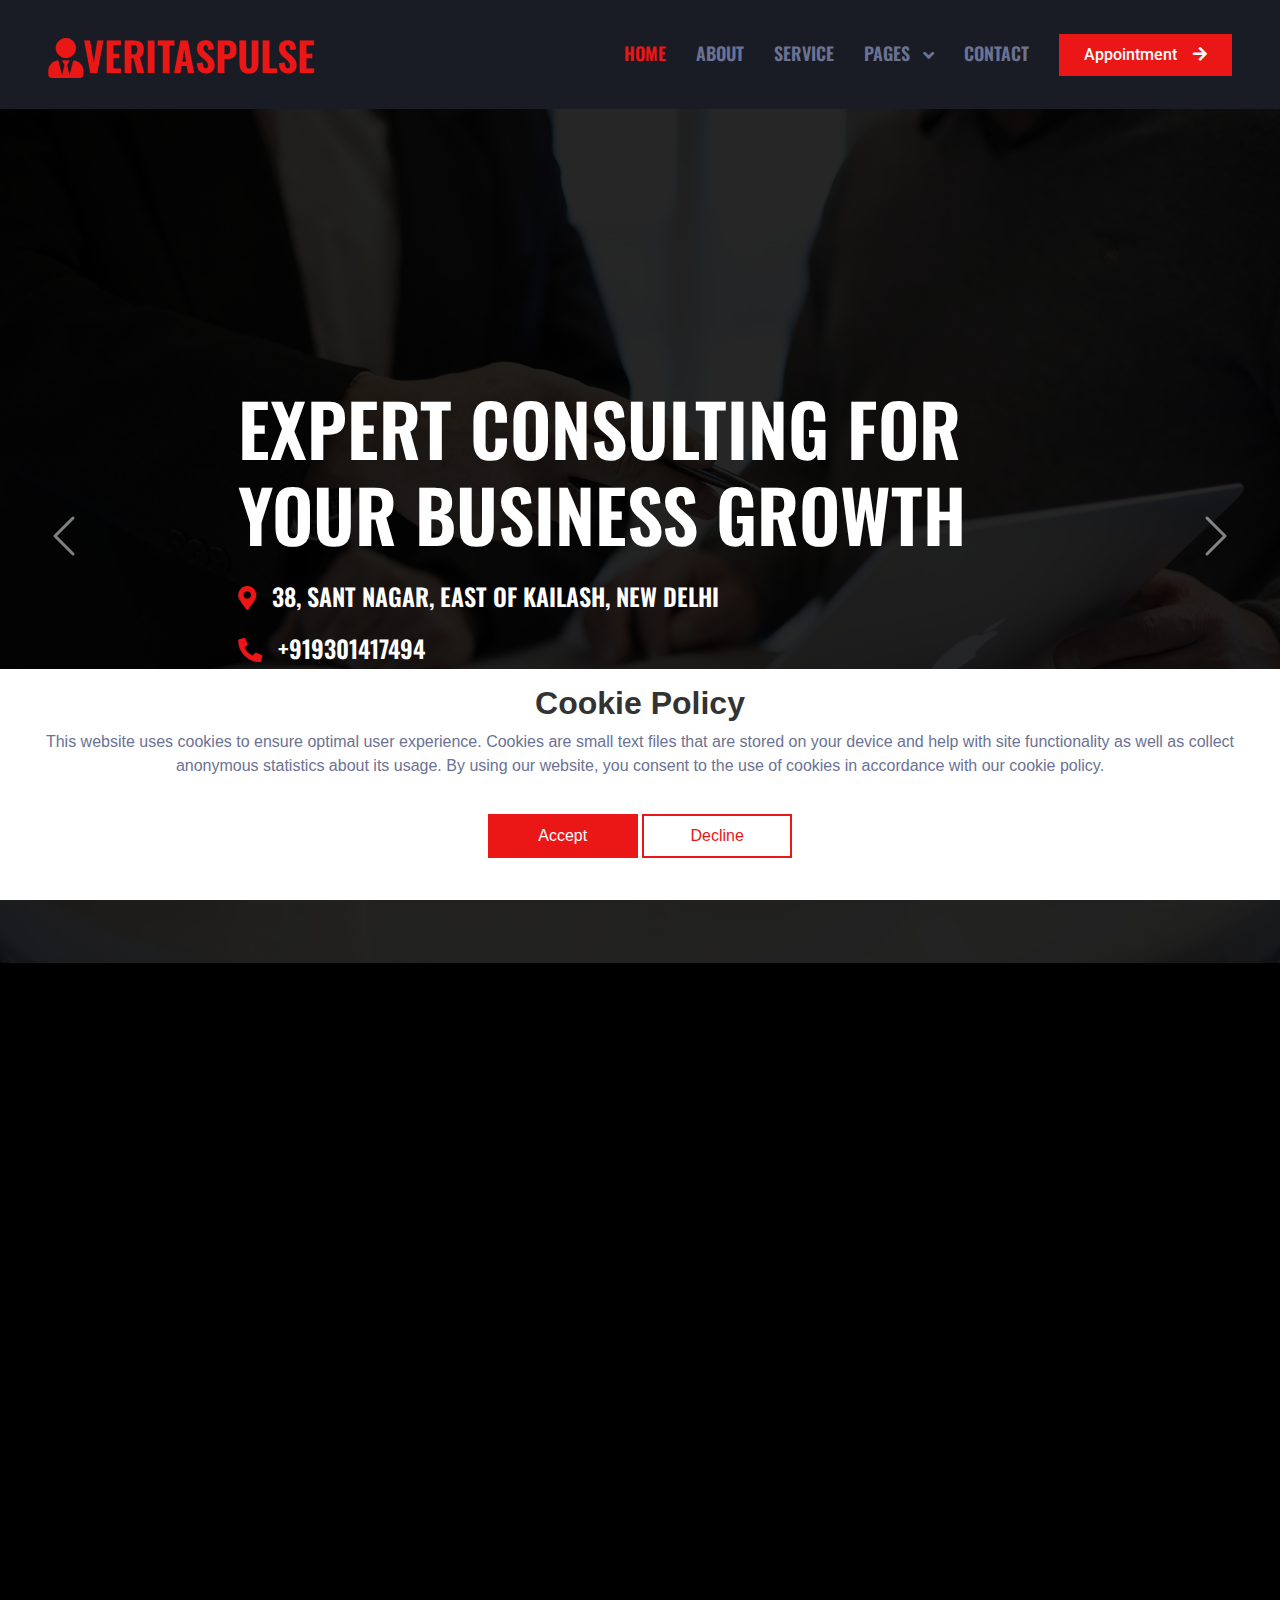
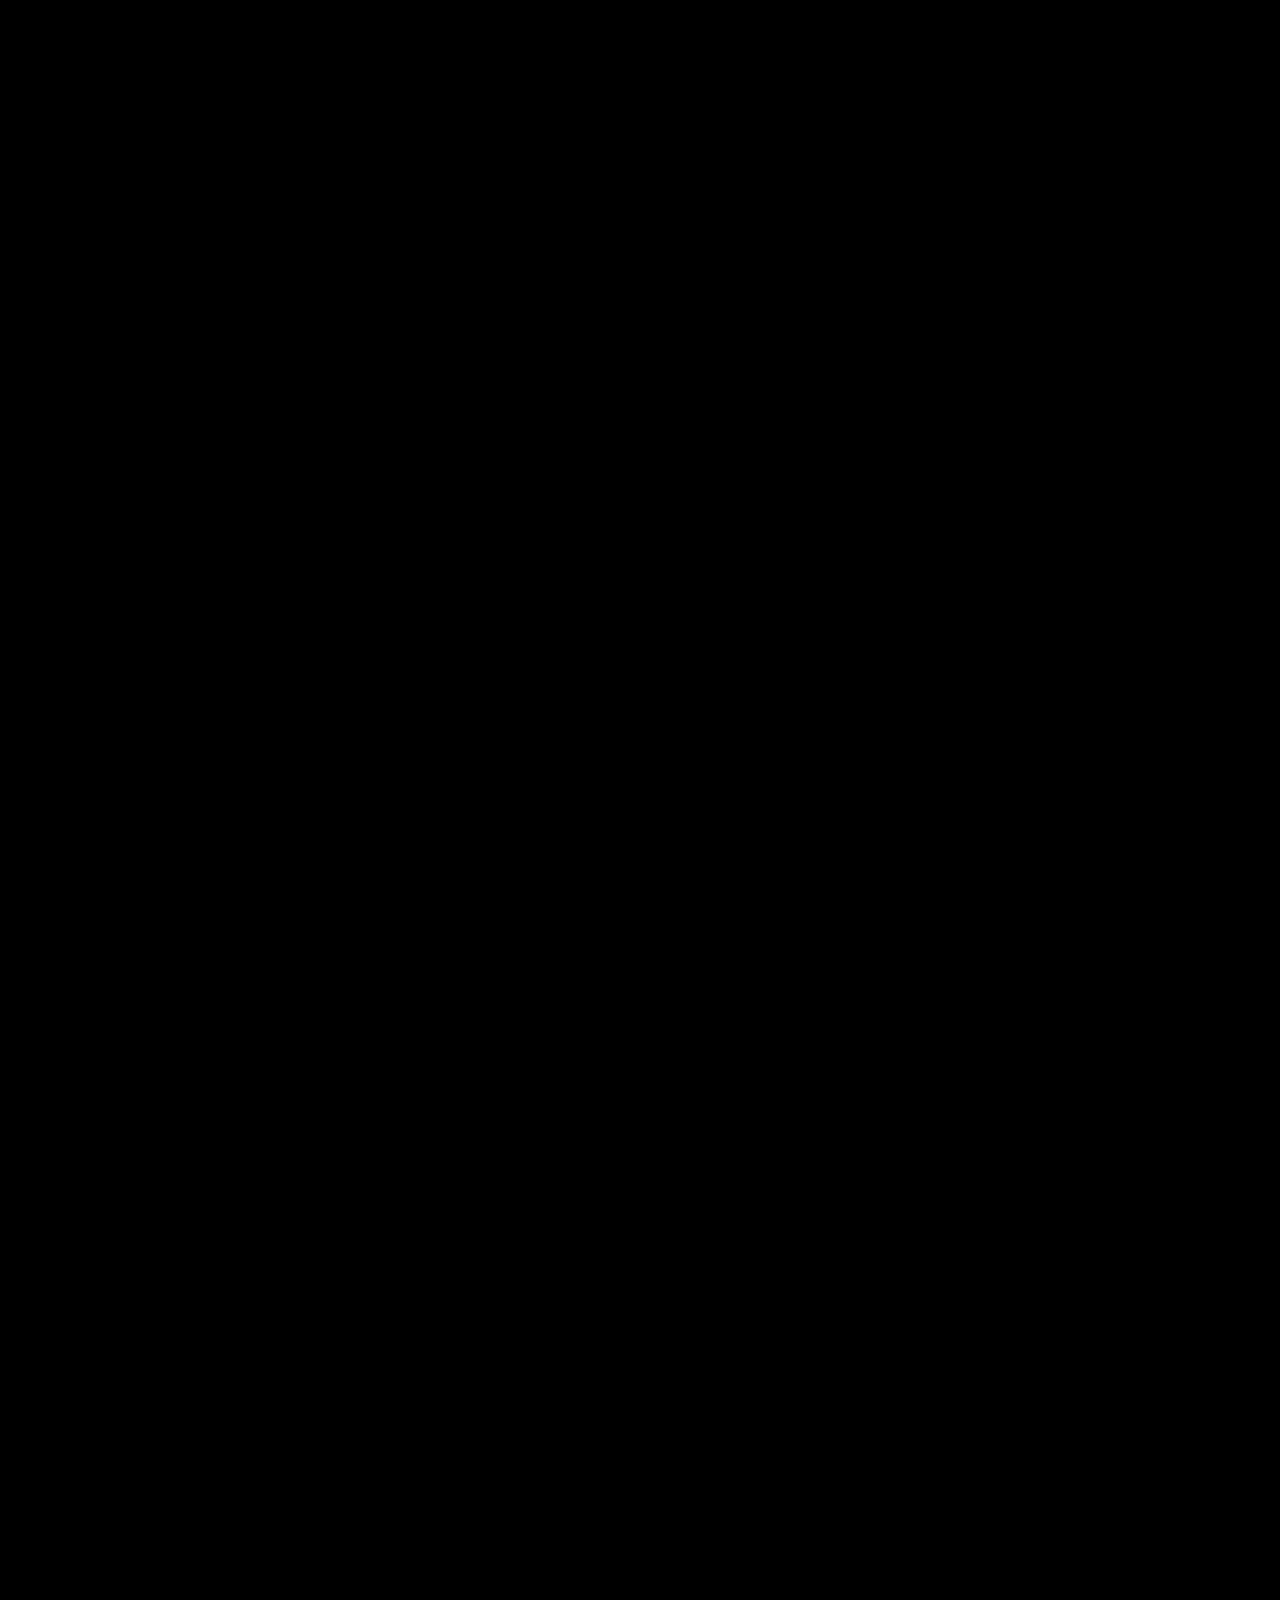
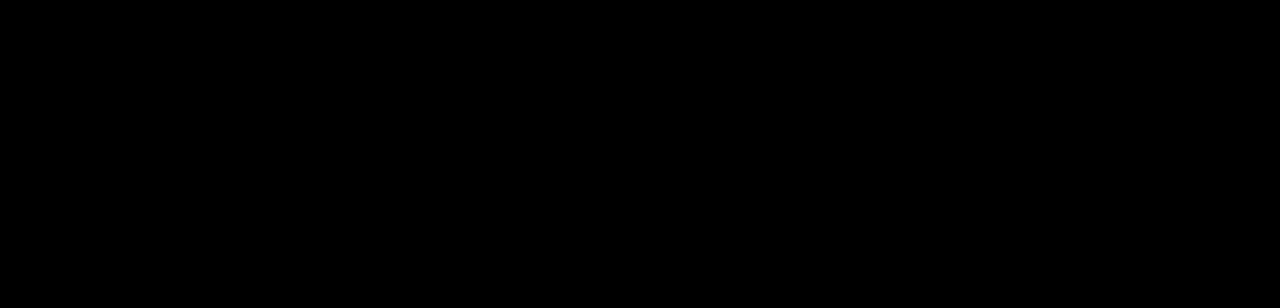
<file: index.html>
<!DOCTYPE html>
<html lang="en">
    <head>
        <meta charset="utf-8" />
        <title>VeritasPulse</title>
        <meta content="width=device-width, initial-scale=1.0" name="viewport" />
        <meta content="" name="keywords" />
        <meta content="" name="description" />

        <!-- Favicon -->
        <link href="img/favicon.ico" rel="icon" />

        <!-- Google Web Fonts -->
        <link rel="preconnect" href="https://fonts.googleapis.com" />
        <link rel="preconnect" href="https://fonts.gstatic.com" crossorigin />
        <link
            href="https://fonts.googleapis.com/css2?family=Roboto:wght@400;500&family=Oswald:wght@600&display=swap"
            rel="stylesheet"
        />

        <!-- Icon Font Stylesheet -->
        <link
            href="https://cdnjs.cloudflare.com/ajax/libs/font-awesome/5.10.0/css/all.min.css"
            rel="stylesheet"
        />
        <link
            href="https://cdn.jsdelivr.net/npm/bootstrap-icons@1.4.1/font/bootstrap-icons.css"
            rel="stylesheet"
        />

        <!-- Libraries Stylesheet -->
        <link href="lib/animate/animate.min.css" rel="stylesheet" />
        <link
            href="lib/owlcarousel/assets/owl.carousel.min.css"
            rel="stylesheet"
        />

        <!-- Customized Bootstrap Stylesheet -->
        <link href="css/bootstrap.min.css" rel="stylesheet" />

        <!-- Template Stylesheet -->
        <link href="css/style.css" rel="stylesheet" />
    </head>

    <body>
        <!-- Spinner Start -->
        <div
            id="spinner"
            class="show bg-dark position-fixed translate-middle w-100 vh-100 top-50 start-50 d-flex align-items-center justify-content-center"
        >
            <div
                class="spinner-grow text-primary"
                style="width: 3rem; height: 3rem"
                role="status"
            >
                <span class="sr-only">Loading...</span>
            </div>
        </div>
        <!-- Spinner End -->

        <!-- Navbar Start -->
        <nav
            class="navbar navbar-expand-lg bg-secondary navbar-dark sticky-top py-lg-0 px-lg-5 wow fadeIn"
            data-wow-delay="0.1s"
        >
            <a href="index.html" class="navbar-brand ms-4 ms-lg-0">
                <h1 class="mb-0 text-primary text-uppercase">
                    <i class="fa fa-solid fa-user-tie"></i>VeritasPulse
                </h1>
            </a>
            <button
                type="button"
                class="navbar-toggler me-4"
                data-bs-toggle="collapse"
                data-bs-target="#navbarCollapse"
            >
                <span class="navbar-toggler-icon"></span>
            </button>
            <div class="collapse navbar-collapse" id="navbarCollapse">
                <div class="navbar-nav ms-auto p-4 p-lg-0">
                    <a href="index.html" class="nav-item nav-link active"
                        >Home</a
                    >
                    <a href="about.html" class="nav-item nav-link">About</a>
                    <a href="service.html" class="nav-item nav-link">Service</a>
                    <div class="nav-item dropdown">
                        <a
                            href="#"
                            class="nav-link dropdown-toggle"
                            data-bs-toggle="dropdown"
                        >
                            Pages
                        </a>
                        <div class="dropdown-menu m-0">
                            <a href="open.html" class="dropdown-item"
                                >Working Hours</a
                            >
                            <a href="testimonial.html" class="dropdown-item"
                                >Testimonial</a
                            >
                        </div>
                    </div>
                    <a href="contact.html" class="nav-item nav-link">Contact</a>
                </div>
                <a
                    href="index.html#footer"
                    class="btn btn-primary rounded-0 py-2 px-lg-4 d-none d-lg-block"
                    >Appointment<i class="fa fa-arrow-right ms-3"></i
                ></a>
            </div>
        </nav>
        <!-- Navbar End -->

        <!-- Carousel Start -->
        <div class="container-fluid p-0 mb-5 wow fadeIn" data-wow-delay="0.1s">
            <div
                id="header-carousel"
                class="carousel slide"
                data-bs-ride="carousel"
            >
                <div class="carousel-inner">
                    <div class="carousel-item active">
                        <img
                            class="w-100"
                            src="img/carousel-1.jpg"
                            alt="Image"
                        />
                        <div
                            class="carousel-caption d-flex align-items-center justify-content-center text-start"
                        >
                            <div class="mx-sm-5 px-5" style="max-width: 900px">
                                <h1
                                    class="display-2 text-white text-uppercase mb-4 animated slideInDown"
                                >
                                    Expert Consulting for Your Business Growth
                                </h1>
                                <h4
                                    class="text-white text-uppercase mb-4 animated slideInDown"
                                >
                                    <i
                                        class="fa fa-map-marker-alt text-primary me-3"
                                    ></i
                                    >38, Sant Nagar, East of Kailash, New Delhi
                                </h4>
                                <h4
                                    class="text-white text-uppercase mb-4 animated slideInDown"
                                >
                                    <i
                                        class="fa fa-phone-alt text-primary me-3"
                                    ></i
                                    >+919301417494
                                </h4>
                            </div>
                        </div>
                    </div>
                    <div class="carousel-item">
                        <img
                            class="w-100"
                            src="img/carousel-2.jpg"
                            alt="Image"
                        />
                        <div
                            class="carousel-caption d-flex align-items-center justify-content-center text-start"
                        >
                            <div class="mx-sm-5 px-5" style="max-width: 900px">
                                <h1
                                    class="display-2 text-white text-uppercase mb-4 animated slideInDown"
                                >
                                    Transform Your Business with Proven
                                    Strategies
                                </h1>
                                <h4
                                    class="text-white text-uppercase mb-4 animated slideInDown"
                                >
                                    <i
                                        class="fa fa-map-marker-alt text-primary me-3"
                                    ></i
                                    >38, Sant Nagar, East of Kailash, New Delhi
                                </h4>
                                <h4
                                    class="text-white text-uppercase mb-4 animated slideInDown"
                                >
                                    <i
                                        class="fa fa-phone-alt text-primary me-3"
                                    ></i
                                    >+919301417494
                                </h4>
                            </div>
                        </div>
                    </div>
                </div>
                <button
                    class="carousel-control-prev"
                    type="button"
                    data-bs-target="#header-carousel"
                    data-bs-slide="prev"
                >
                    <span
                        class="carousel-control-prev-icon"
                        aria-hidden="true"
                    ></span>
                    <span class="visually-hidden">Previous</span>
                </button>
                <button
                    class="carousel-control-next"
                    type="button"
                    data-bs-target="#header-carousel"
                    data-bs-slide="next"
                >
                    <span
                        class="carousel-control-next-icon"
                        aria-hidden="true"
                    ></span>
                    <span class="visually-hidden">Next</span>
                </button>
            </div>
        </div>
        <!-- Carousel End -->

        <!-- Our Approach Start -->
        <div class="container-xxl py-5">
            <div class="container">
                <div class="row g-5">
                    <div class="col-lg-6 wow fadeIn" data-wow-delay="0.5s">
                        <p
                            class="d-inline-block bg-secondary text-primary py-1 px-4"
                        >
                            Our Approach
                        </p>
                        <h1 class="text-uppercase mb-4">
                            Providing Strategic Consulting for Your Business
                            Growth
                        </h1>
                        <p>
                            Our consulting services are designed to help
                            businesses achieve sustainable growth and success.
                            With years of experience in the industry, we provide
                            tailored strategies to address your unique
                            challenges and opportunities.
                        </p>
                        <p class="mb-4">
                            We focus on building strong, long-lasting
                            relationships with our clients, offering insights
                            and actionable strategies that empower them to make
                            informed decisions and reach their business goals.
                        </p>
                    </div>
                    <div class="col-lg-6 wow fadeIn" data-wow-delay="0.1s">
                        <div class="d-flex flex-column">
                            <img
                                class="img-fluid w-75 align-self-end"
                                src="img/approach.jpg"
                                alt=""
                            />
                        </div>
                    </div>
                </div>
            </div>
        </div>
        <!-- Our Approach End -->

        <!-- Our Vision Start -->
        <div class="container-xxl py-5">
            <div class="container">
                <div class="row g-0">
                    <div class="col-lg-6 wow fadeIn" data-wow-delay="0.1s">
                        <div
                            class="bg-secondary h-100 d-flex flex-column justify-content-center p-5"
                        >
                            <p
                                class="d-inline-flex bg-dark text-primary py-1 px-4 me-auto"
                            >
                                Our Vision
                            </p>
                            <h1 class="text-uppercase mb-4">
                                Empowering Businesses Through Strategic
                                Consulting
                            </h1>
                            <div>
                                <div
                                    class="d-flex justify-content-between border-bottom py-2"
                                >
                                    <h6 class="text-uppercase mb-0">
                                        Customized Solutions
                                    </h6>
                                    <span class="text-uppercase text-primary">
                                        Tailored to your business needs
                                    </span>
                                </div>
                                <div
                                    class="d-flex justify-content-between border-bottom py-2"
                                >
                                    <h6 class="text-uppercase mb-0">
                                        Data-Driven Strategies
                                    </h6>
                                    <span class="text-uppercase text-primary">
                                        Making informed decisions
                                    </span>
                                </div>
                                <div
                                    class="d-flex justify-content-between border-bottom py-2"
                                >
                                    <h6 class="text-uppercase mb-0">
                                        Client-Centric Approach
                                    </h6>
                                    <span class="text-uppercase text-primary">
                                        Prioritizing client success
                                    </span>
                                </div>
                                <div
                                    class="d-flex justify-content-between border-bottom py-2"
                                >
                                    <h6 class="text-uppercase mb-0">
                                        Long-Term Growth
                                    </h6>
                                    <span class="text-uppercase text-primary">
                                        Sustainable business solutions
                                    </span>
                                </div>
                                <div
                                    class="d-flex justify-content-between border-bottom py-2"
                                >
                                    <h6 class="text-uppercase mb-0">
                                        Innovation & Improvement
                                    </h6>
                                    <span class="text-uppercase text-primary">
                                        Continuously evolving for success
                                    </span>
                                </div>
                                <div
                                    class="d-flex justify-content-between py-2"
                                >
                                    <h6 class="text-uppercase mb-0">
                                        Strategic Partnerships
                                    </h6>
                                    <span class="text-uppercase text-primary">
                                        Building lasting relationships
                                    </span>
                                </div>
                            </div>
                        </div>
                    </div>
                    <div class="col-lg-6 wow fadeIn" data-wow-delay="0.5s">
                        <div class="h-100">
                            <img
                                class="img-fluid h-100"
                                src="img/price.jpg"
                                alt=""
                            />
                        </div>
                    </div>
                </div>
            </div>
        </div>
        <!-- Our Vision End -->

        <!-- Team Start -->
        <div class="container-xxl py-5">
            <div class="container">
                <div
                    class="text-center mx-auto mb-5 wow fadeInUp"
                    data-wow-delay="0.1s"
                    style="max-width: 600px"
                >
                    <p
                        class="d-inline-block bg-secondary text-primary py-1 px-4"
                    >
                        Our Consulting Team
                    </p>
                    <h1 class="text-uppercase">Meet Our Expert Consultants</h1>
                </div>
                <div class="row g-4">
                    <div
                        class="col-lg-3 col-md-6 wow fadeInUp"
                        data-wow-delay="0.1s"
                    >
                        <div class="team-item">
                            <div
                                class="team-img position-relative overflow-hidden"
                            >
                                <img
                                    class="img-fluid"
                                    src="img/team-1.jpg"
                                    alt=""
                                />
                            </div>
                            <div class="bg-secondary text-center p-4">
                                <h5 class="text-uppercase">Aarav Patel</h5>
                                <span class="text-primary"
                                    >Business Strategy Consultant</span
                                >
                            </div>
                        </div>
                    </div>
                    <div
                        class="col-lg-3 col-md-6 wow fadeInUp"
                        data-wow-delay="0.3s"
                    >
                        <div class="team-item">
                            <div
                                class="team-img position-relative overflow-hidden"
                            >
                                <img
                                    class="img-fluid"
                                    src="img/team-2.jpg"
                                    alt=""
                                />
                            </div>
                            <div class="bg-secondary text-center p-4">
                                <h5 class="text-uppercase">Ravi Kumar</h5>
                                <span class="text-primary"
                                    >Process Optimization Expert</span
                                >
                            </div>
                        </div>
                    </div>
                    <div
                        class="col-lg-3 col-md-6 wow fadeInUp"
                        data-wow-delay="0.5s"
                    >
                        <div class="team-item">
                            <div
                                class="team-img position-relative overflow-hidden"
                            >
                                <img
                                    class="img-fluid"
                                    src="img/team-3.jpg"
                                    alt=""
                                />
                            </div>
                            <div class="bg-secondary text-center p-4">
                                <h5 class="text-uppercase">Priya Sharma</h5>
                                <span class="text-primary"
                                    >Market Research Specialist</span
                                >
                            </div>
                        </div>
                    </div>
                    <div
                        class="col-lg-3 col-md-6 wow fadeInUp"
                        data-wow-delay="0.7s"
                    >
                        <div class="team-item">
                            <div
                                class="team-img position-relative overflow-hidden"
                            >
                                <img
                                    class="img-fluid"
                                    src="img/team-4.jpg"
                                    alt=""
                                />
                            </div>
                            <div class="bg-secondary text-center p-4">
                                <h5 class="text-uppercase">Sandeep Singh</h5>
                                <span class="text-primary"
                                    >Growth and Innovation Consultant</span
                                >
                            </div>
                        </div>
                    </div>
                </div>
            </div>
        </div>
        <!-- Team End -->

        <!-- Footer Start -->
        <div
            class="container-fluid bg-secondary text-light footer mt-5 pt-5 wow fadeIn"
            data-wow-delay="0.1s"
            id="footer"
        >
            <div class="container py-5">
                <div class="row g-5">
                    <div class="col-lg-4 col-md-6">
                        <h4 class="text-uppercase mb-4">Get In Touch</h4>
                        <div class="d-flex align-items-center mb-2">
                            <div class="btn-square bg-dark flex-shrink-0 me-3">
                                <span
                                    class="fa fa-map-marker-alt text-primary"
                                ></span>
                            </div>
                            <span
                                >38, Sant Nagar, East of Kailash, New Delhi,
                                Delhi 110065, India</span
                            >
                        </div>
                        <div class="d-flex align-items-center mb-2">
                            <div class="btn-square bg-dark flex-shrink-0 me-3">
                                <span
                                    class="fa fa-phone-alt text-primary"
                                ></span>
                            </div>
                            <span>+919301417494</span>
                        </div>
                        <div class="d-flex align-items-center">
                            <div class="btn-square bg-dark flex-shrink-0 me-3">
                                <span
                                    class="fa fa-envelope-open text-primary"
                                ></span>
                            </div>
                            <span>veritas_pulse@gmail.com</span>
                        </div>
                    </div>
                    <div class="col-lg-4 col-md-6">
                        <h4 class="text-uppercase mb-4">Quick Links</h4>
                        <a class="btn btn-link" href="about.html">About Us</a>
                        <a class="btn btn-link" href="contact.html"
                            >Contact Us</a
                        >
                        <a class="btn btn-link" href="service.html"
                            >Our Services</a
                        >
                        <a class="btn btn-link" href="terms-of-use.html"
                            >Terms & Condition</a
                        >
                        <a class="btn btn-link" href="privacy-policy.html"
                            >Support</a
                        >
                    </div>
                    <div class="col-lg-4 col-md-6">
                        <form action="thanks.html" method="GET">
                            <h4 class="text-uppercase mb-4">Newsletter</h4>
                            <div class="position-relative mb-4">
                                <input
                                    class="form-control border-0 w-100 py-3 ps-4 pe-5"
                                    type="text"
                                    placeholder="Your email"
                                    required
                                />
                                <button
                                    type="submit"
                                    class="btn btn-primary py-2 position-absolute top-0 end-0 mt-2 me-2"
                                >
                                    SignUp
                                </button>
                            </div>
                        </form>
                        <div class="d-flex pt-1 m-n1">
                            <a
                                class="btn btn-lg-square btn-dark text-primary m-1"
                                href="https://x.com/"
                                ><i class="fab fa-twitter"></i
                            ></a>
                            <a
                                class="btn btn-lg-square btn-dark text-primary m-1"
                                href="https://www.facebook.com/?locale=uk_UK"
                                ><i class="fab fa-facebook-f"></i
                            ></a>
                            <a
                                class="btn btn-lg-square btn-dark text-primary m-1"
                                href="https://youtube.com/"
                                ><i class="fab fa-youtube"></i
                            ></a>
                            <a
                                class="btn btn-lg-square btn-dark text-primary m-1"
                                href="https://www.linkedin.com/"
                                ><i class="fab fa-linkedin-in"></i
                            ></a>
                        </div>
                    </div>
                </div>
            </div>
            <div class="container">
                <div class="about-company">
                    <div class="row">
                        <div
                            class="col-md-6 text-center text-md-start mb-3 mb-md-0"
                        >
                            <h4 class="text-uppercase">About Our Company</h4>
                            <p>
                                We are a leading consulting firm dedicated to
                                providing top-notch solutions that help
                                businesses optimize their processes and achieve
                                their goals. With years of experience, we are
                                committed to delivering quality, innovative
                                strategies tailored to your needs.
                            </p>
                        </div>
                        <div class="col-md-6 text-center text-md-end">
                            <h4 class="text-uppercase">Our Mission</h4>
                            <p>
                                Our mission is to empower organizations with the
                                tools, knowledge, and expertise to improve their
                                operational efficiency and achieve sustainable
                                growth. We pride ourselves on delivering
                                customized consulting services to meet your
                                unique challenges.
                            </p>
                        </div>
                    </div>
                </div>
            </div>
        </div>
        <!-- Footer End -->

        <!-- Cookie banner -->
        <div class="cookie-wrapper show">
            <div>
                <i class="bx bx-cookie"></i>
                <h2 style="text-align: center; color: #333">Cookie Policy</h2>
            </div>

            <div class="data">
                <p>
                    This website uses cookies to ensure optimal user experience.
                    Cookies are small text files that are stored on your device
                    and help with site functionality as well as collect
                    anonymous statistics about its usage. By using our website,
                    you consent to the use of cookies in accordance with our
                    cookie policy.
                </p>
            </div>

            <div class="buttons">
                <button class="cookie-button" id="acceptBtn">Accept</button>
                <button class="cookie-button" id="declineBtn">Decline</button>
            </div>
        </div>
        <!-- End Cookie banner -->

        <!-- Back to Top -->
        <a href="#" class="btn btn-primary btn-lg-square back-to-top"
            ><i class="bi bi-arrow-up"></i
        ></a>

        <!-- JavaScript Libraries -->
        <script src="https://code.jquery.com/jquery-3.4.1.min.js"></script>
        <script src="https://cdn.jsdelivr.net/npm/bootstrap@5.0.0/dist/js/bootstrap.bundle.min.js"></script>
        <script src="lib/wow/wow.min.js"></script>
        <script src="lib/easing/easing.min.js"></script>
        <script src="lib/waypoints/waypoints.min.js"></script>
        <script src="lib/owlcarousel/owl.carousel.min.js"></script>

        <!-- Template Javascript -->
        <script src="js/main.js"></script>
        <script src="js/cookiebanner.js"></script>
    </body>
</html>
</file>
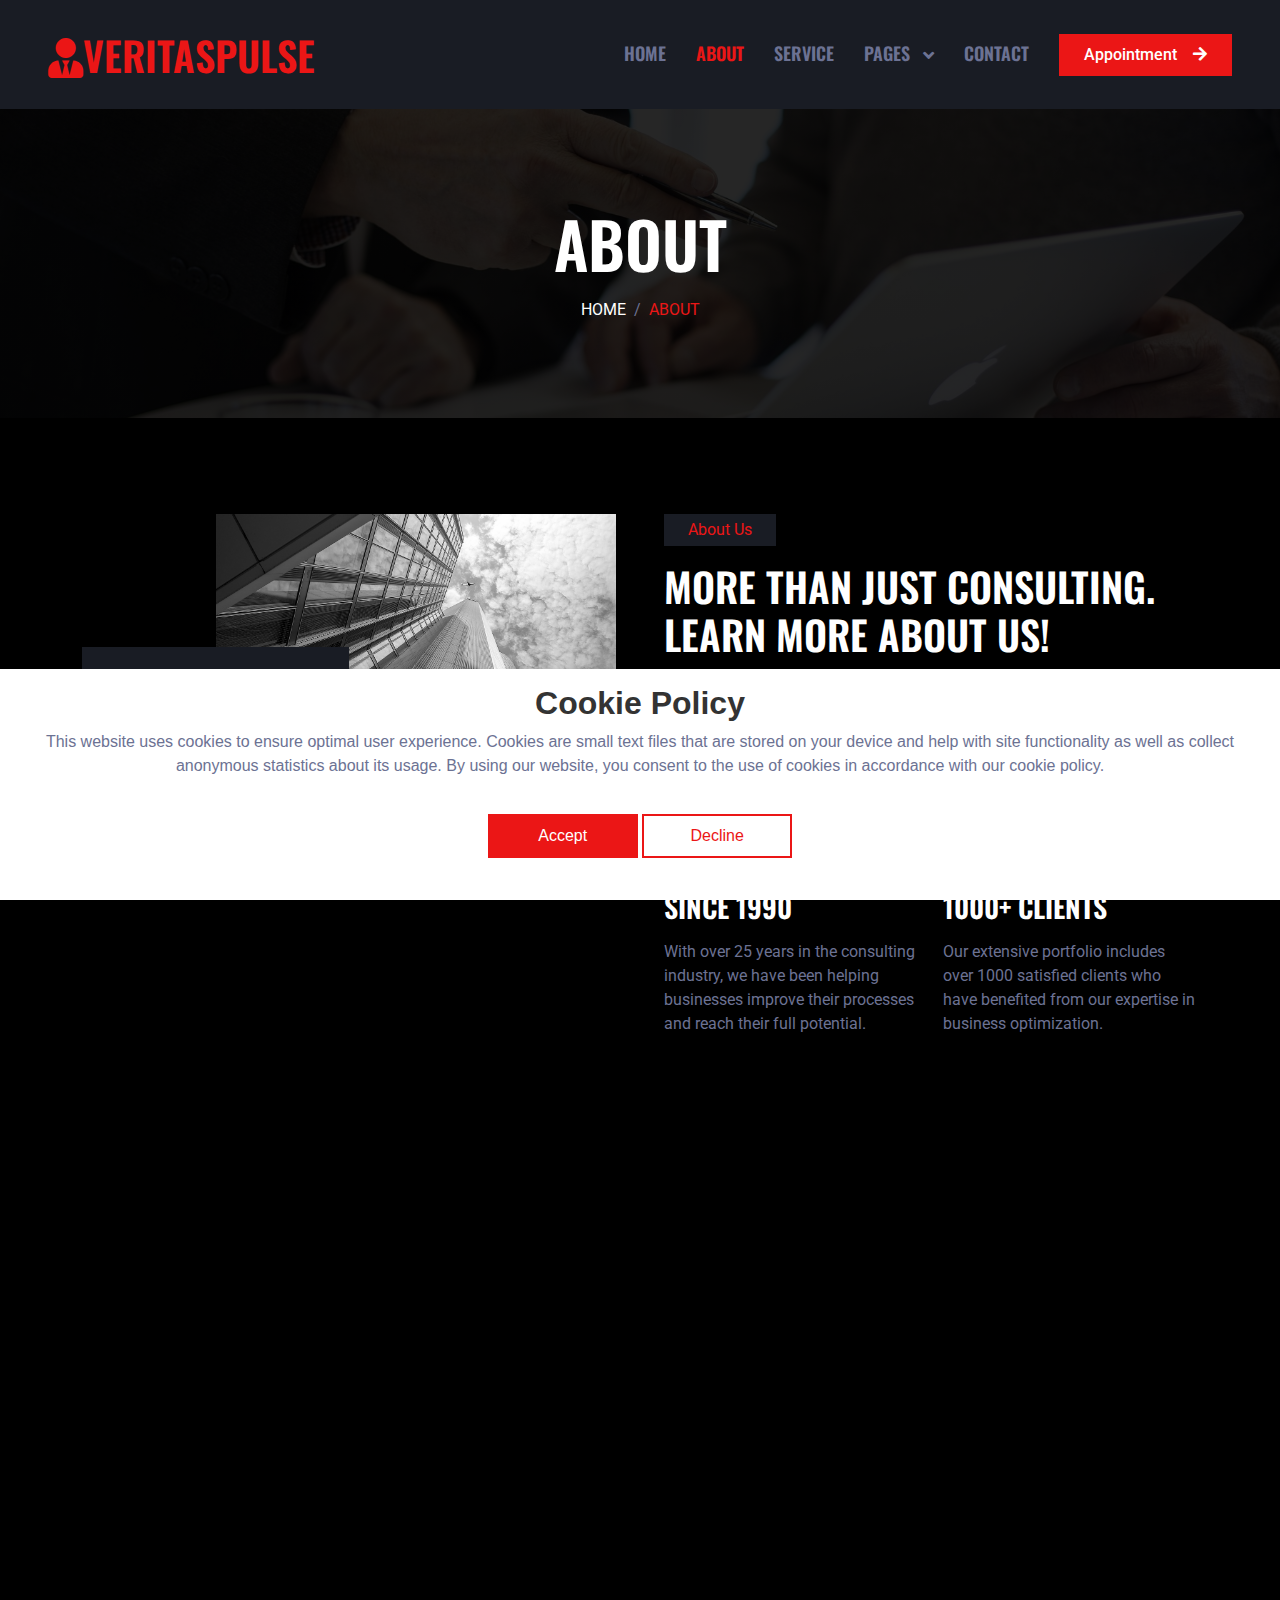
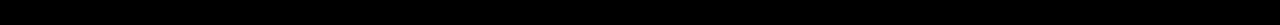
<file: about.html>
<!DOCTYPE html>
<html lang="en">
    <head>
        <meta charset="utf-8" />
        <title>VeritasPulse</title>
        <meta content="width=device-width, initial-scale=1.0" name="viewport" />
        <meta content="" name="keywords" />
        <meta content="" name="description" />

        <!-- Favicon -->
        <link href="img/favicon.ico" rel="icon" />

        <!-- Google Web Fonts -->
        <link rel="preconnect" href="https://fonts.googleapis.com" />
        <link rel="preconnect" href="https://fonts.gstatic.com" crossorigin />
        <link
            href="https://fonts.googleapis.com/css2?family=Roboto:wght@400;500&family=Oswald:wght@600&display=swap"
            rel="stylesheet"
        />

        <!-- Icon Font Stylesheet -->
        <link
            href="https://cdnjs.cloudflare.com/ajax/libs/font-awesome/5.10.0/css/all.min.css"
            rel="stylesheet"
        />
        <link
            href="https://cdn.jsdelivr.net/npm/bootstrap-icons@1.4.1/font/bootstrap-icons.css"
            rel="stylesheet"
        />

        <!-- Libraries Stylesheet -->
        <link href="lib/animate/animate.min.css" rel="stylesheet" />
        <link
            href="lib/owlcarousel/assets/owl.carousel.min.css"
            rel="stylesheet"
        />

        <!-- Customized Bootstrap Stylesheet -->
        <link href="css/bootstrap.min.css" rel="stylesheet" />

        <!-- Template Stylesheet -->
        <link href="css/style.css" rel="stylesheet" />
    </head>

    <body>
        <!-- Spinner Start -->
        <div
            id="spinner"
            class="show bg-dark position-fixed translate-middle w-100 vh-100 top-50 start-50 d-flex align-items-center justify-content-center"
        >
            <div
                class="spinner-grow text-primary"
                style="width: 3rem; height: 3rem"
                role="status"
            >
                <span class="sr-only">Loading...</span>
            </div>
        </div>
        <!-- Spinner End -->

        <!-- Navbar Start -->
        <nav
            class="navbar navbar-expand-lg bg-secondary navbar-dark sticky-top py-lg-0 px-lg-5 wow fadeIn"
            data-wow-delay="0.1s"
        >
            <a href="index.html" class="navbar-brand ms-4 ms-lg-0">
                <h1 class="mb-0 text-primary text-uppercase">
                    <i class="fa fa-solid fa-user-tie"></i>VeritasPulse
                </h1>
            </a>
            <button
                type="button"
                class="navbar-toggler me-4"
                data-bs-toggle="collapse"
                data-bs-target="#navbarCollapse"
            >
                <span class="navbar-toggler-icon"></span>
            </button>
            <div class="collapse navbar-collapse" id="navbarCollapse">
                <div class="navbar-nav ms-auto p-4 p-lg-0">
                    <a href="index.html" class="nav-item nav-link">Home</a>
                    <a href="about.html" class="nav-item nav-link active"
                        >About</a
                    >
                    <a href="service.html" class="nav-item nav-link">Service</a>
                    <div class="nav-item dropdown">
                        <a
                            href="#"
                            class="nav-link dropdown-toggle"
                            data-bs-toggle="dropdown"
                        >
                            Pages
                        </a>
                        <div class="dropdown-menu m-0">
                            <a href="open.html" class="dropdown-item"
                                >Working Hours</a
                            >
                            <a href="testimonial.html" class="dropdown-item"
                                >Testimonial</a
                            >
                        </div>
                    </div>
                    <a href="contact.html" class="nav-item nav-link">Contact</a>
                </div>
                <a
                    href="index.html#footer"
                    class="btn btn-primary rounded-0 py-2 px-lg-4 d-none d-lg-block"
                    >Appointment<i class="fa fa-arrow-right ms-3"></i
                ></a>
            </div>
        </nav>
        <!-- Navbar End -->

        <!-- Page Header Start -->
        <div
            class="container-fluid page-header py-5 mb-5 wow fadeIn"
            data-wow-delay="0.1s"
        >
            <div class="container text-center py-5">
                <h1
                    class="display-3 text-white text-uppercase mb-3 animated slideInDown"
                >
                    About
                </h1>
                <nav aria-label="breadcrumb animated slideInDown">
                    <ol
                        class="breadcrumb justify-content-center text-uppercase mb-0"
                    >
                        <li class="breadcrumb-item">
                            <a class="text-white" href="index.html">Home</a>
                        </li>
                        <li
                            class="breadcrumb-item text-primary active"
                            aria-current="page"
                        >
                            About
                        </li>
                    </ol>
                </nav>
            </div>
        </div>
        <!-- Page Header End -->

        <!-- About Start -->
        <div class="container-xxl py-5">
            <div class="container">
                <div class="row g-5">
                    <div class="col-lg-6 wow fadeIn" data-wow-delay="0.1s">
                        <div class="d-flex flex-column">
                            <img
                                class="img-fluid w-75 align-self-end"
                                src="img/about.jpg"
                                alt=""
                            />
                            <div
                                class="w-50 bg-secondary p-5"
                                style="margin-top: -25%"
                            >
                                <h1 class="text-uppercase text-primary mb-3">
                                    25 Years
                                </h1>
                                <h2 class="text-uppercase mb-0">Experience</h2>
                            </div>
                        </div>
                    </div>
                    <div class="col-lg-6 wow fadeIn" data-wow-delay="0.5s">
                        <p
                            class="d-inline-block bg-secondary text-primary py-1 px-4"
                        >
                            About Us
                        </p>
                        <h1 class="text-uppercase mb-4">
                            More Than Just Consulting. Learn More About Us!
                        </h1>
                        <p>
                            We are a leading consulting firm with over 25 years
                            of experience, specializing in process optimization,
                            strategic development, and operational efficiency.
                            Our mission is to provide tailored solutions that
                            help organizations overcome challenges and reach
                            their goals.
                        </p>
                        <p class="mb-4">
                            With a focus on delivering practical, innovative
                            strategies, we work closely with our clients to
                            understand their unique needs and ensure sustained
                            success.
                        </p>
                        <div class="row g-4">
                            <div class="col-md-6">
                                <h3 class="text-uppercase mb-3">Since 1990</h3>
                                <p class="mb-0">
                                    With over 25 years in the consulting
                                    industry, we have been helping businesses
                                    improve their processes and reach their full
                                    potential.
                                </p>
                            </div>
                            <div class="col-md-6">
                                <h3 class="text-uppercase mb-3">
                                    1000+ Clients
                                </h3>
                                <p class="mb-0">
                                    Our extensive portfolio includes over 1000
                                    satisfied clients who have benefited from
                                    our expertise in business optimization.
                                </p>
                            </div>
                        </div>
                    </div>
                </div>
            </div>
        </div>
        <!-- About End -->

        <!-- Footer Start -->
        <div
            class="container-fluid bg-secondary text-light footer mt-5 pt-5 wow fadeIn"
            data-wow-delay="0.1s"
        >
            <div class="container py-5">
                <div class="row g-5">
                    <div class="col-lg-4 col-md-6">
                        <h4 class="text-uppercase mb-4">Get In Touch</h4>
                        <div class="d-flex align-items-center mb-2">
                            <div class="btn-square bg-dark flex-shrink-0 me-3">
                                <span
                                    class="fa fa-map-marker-alt text-primary"
                                ></span>
                            </div>
                            <span
                                >38, Sant Nagar, East of Kailash, New Delhi,
                                Delhi 110065, India</span
                            >
                        </div>
                        <div class="d-flex align-items-center mb-2">
                            <div class="btn-square bg-dark flex-shrink-0 me-3">
                                <span
                                    class="fa fa-phone-alt text-primary"
                                ></span>
                            </div>
                            <span>+919301417494</span>
                        </div>
                        <div class="d-flex align-items-center">
                            <div class="btn-square bg-dark flex-shrink-0 me-3">
                                <span
                                    class="fa fa-envelope-open text-primary"
                                ></span>
                            </div>
                            <span>veritas_pulse@gmail.com</span>
                        </div>
                    </div>
                    <div class="col-lg-4 col-md-6">
                        <h4 class="text-uppercase mb-4">Quick Links</h4>
                        <a class="btn btn-link" href="about.html">About Us</a>
                        <a class="btn btn-link" href="contact.html"
                            >Contact Us</a
                        >
                        <a class="btn btn-link" href="service.html"
                            >Our Services</a
                        >
                        <a class="btn btn-link" href="terms-of-use.html"
                            >Terms & Condition</a
                        >
                        <a class="btn btn-link" href="privacy-policy.html"
                            >Support</a
                        >
                    </div>
                    <div class="col-lg-4 col-md-6">
                        <form action="thanks.html" method="GET">
                            <h4 class="text-uppercase mb-4">Newsletter</h4>
                            <div class="position-relative mb-4">
                                <input
                                    class="form-control border-0 w-100 py-3 ps-4 pe-5"
                                    type="text"
                                    placeholder="Your email"
                                    required
                                />
                                <button
                                    type="submit"
                                    class="btn btn-primary py-2 position-absolute top-0 end-0 mt-2 me-2"
                                >
                                    SignUp
                                </button>
                            </div>
                        </form>
                        <div class="d-flex pt-1 m-n1">
                            <a
                                class="btn btn-lg-square btn-dark text-primary m-1"
                                href="https://x.com/"
                                ><i class="fab fa-twitter"></i
                            ></a>
                            <a
                                class="btn btn-lg-square btn-dark text-primary m-1"
                                href="https://www.facebook.com/?locale=uk_UK"
                                ><i class="fab fa-facebook-f"></i
                            ></a>
                            <a
                                class="btn btn-lg-square btn-dark text-primary m-1"
                                href="https://youtube.com/"
                                ><i class="fab fa-youtube"></i
                            ></a>
                            <a
                                class="btn btn-lg-square btn-dark text-primary m-1"
                                href="https://www.linkedin.com/"
                                ><i class="fab fa-linkedin-in"></i
                            ></a>
                        </div>
                    </div>
                </div>
            </div>
            <div class="container">
                <div class="about-company">
                    <div class="row">
                        <div
                            class="col-md-6 text-center text-md-start mb-3 mb-md-0"
                        >
                            <h4 class="text-uppercase">About Our Company</h4>
                            <p>
                                We are a leading consulting firm dedicated to
                                providing top-notch solutions that help
                                businesses optimize their processes and achieve
                                their goals. With years of experience, we are
                                committed to delivering quality, innovative
                                strategies tailored to your needs.
                            </p>
                        </div>
                        <div class="col-md-6 text-center text-md-end">
                            <h4 class="text-uppercase">Our Mission</h4>
                            <p>
                                Our mission is to empower organizations with the
                                tools, knowledge, and expertise to improve their
                                operational efficiency and achieve sustainable
                                growth. We pride ourselves on delivering
                                customized consulting services to meet your
                                unique challenges.
                            </p>
                        </div>
                    </div>
                </div>
            </div>
        </div>
        <!-- Footer End -->

        <!-- Cookie banner -->
        <div class="cookie-wrapper show">
            <div>
                <i class="bx bx-cookie"></i>
                <h2 style="text-align: center; color: #333">Cookie Policy</h2>
            </div>

            <div class="data">
                <p>
                    This website uses cookies to ensure optimal user experience.
                    Cookies are small text files that are stored on your device
                    and help with site functionality as well as collect
                    anonymous statistics about its usage. By using our website,
                    you consent to the use of cookies in accordance with our
                    cookie policy.
                </p>
            </div>

            <div class="buttons">
                <button class="cookie-button" id="acceptBtn">Accept</button>
                <button class="cookie-button" id="declineBtn">Decline</button>
            </div>
        </div>
        <!-- End Cookie banner -->

        <!-- Back to Top -->
        <a href="#" class="btn btn-primary btn-lg-square back-to-top"
            ><i class="bi bi-arrow-up"></i
        ></a>

        <!-- JavaScript Libraries -->
        <script src="https://code.jquery.com/jquery-3.4.1.min.js"></script>
        <script src="https://cdn.jsdelivr.net/npm/bootstrap@5.0.0/dist/js/bootstrap.bundle.min.js"></script>
        <script src="lib/wow/wow.min.js"></script>
        <script src="lib/easing/easing.min.js"></script>
        <script src="lib/waypoints/waypoints.min.js"></script>
        <script src="lib/owlcarousel/owl.carousel.min.js"></script>

        <!-- Template Javascript -->
        <script src="js/main.js"></script>
        <script src="js/cookiebanner.js"></script>
    </body>
</html>
</file>
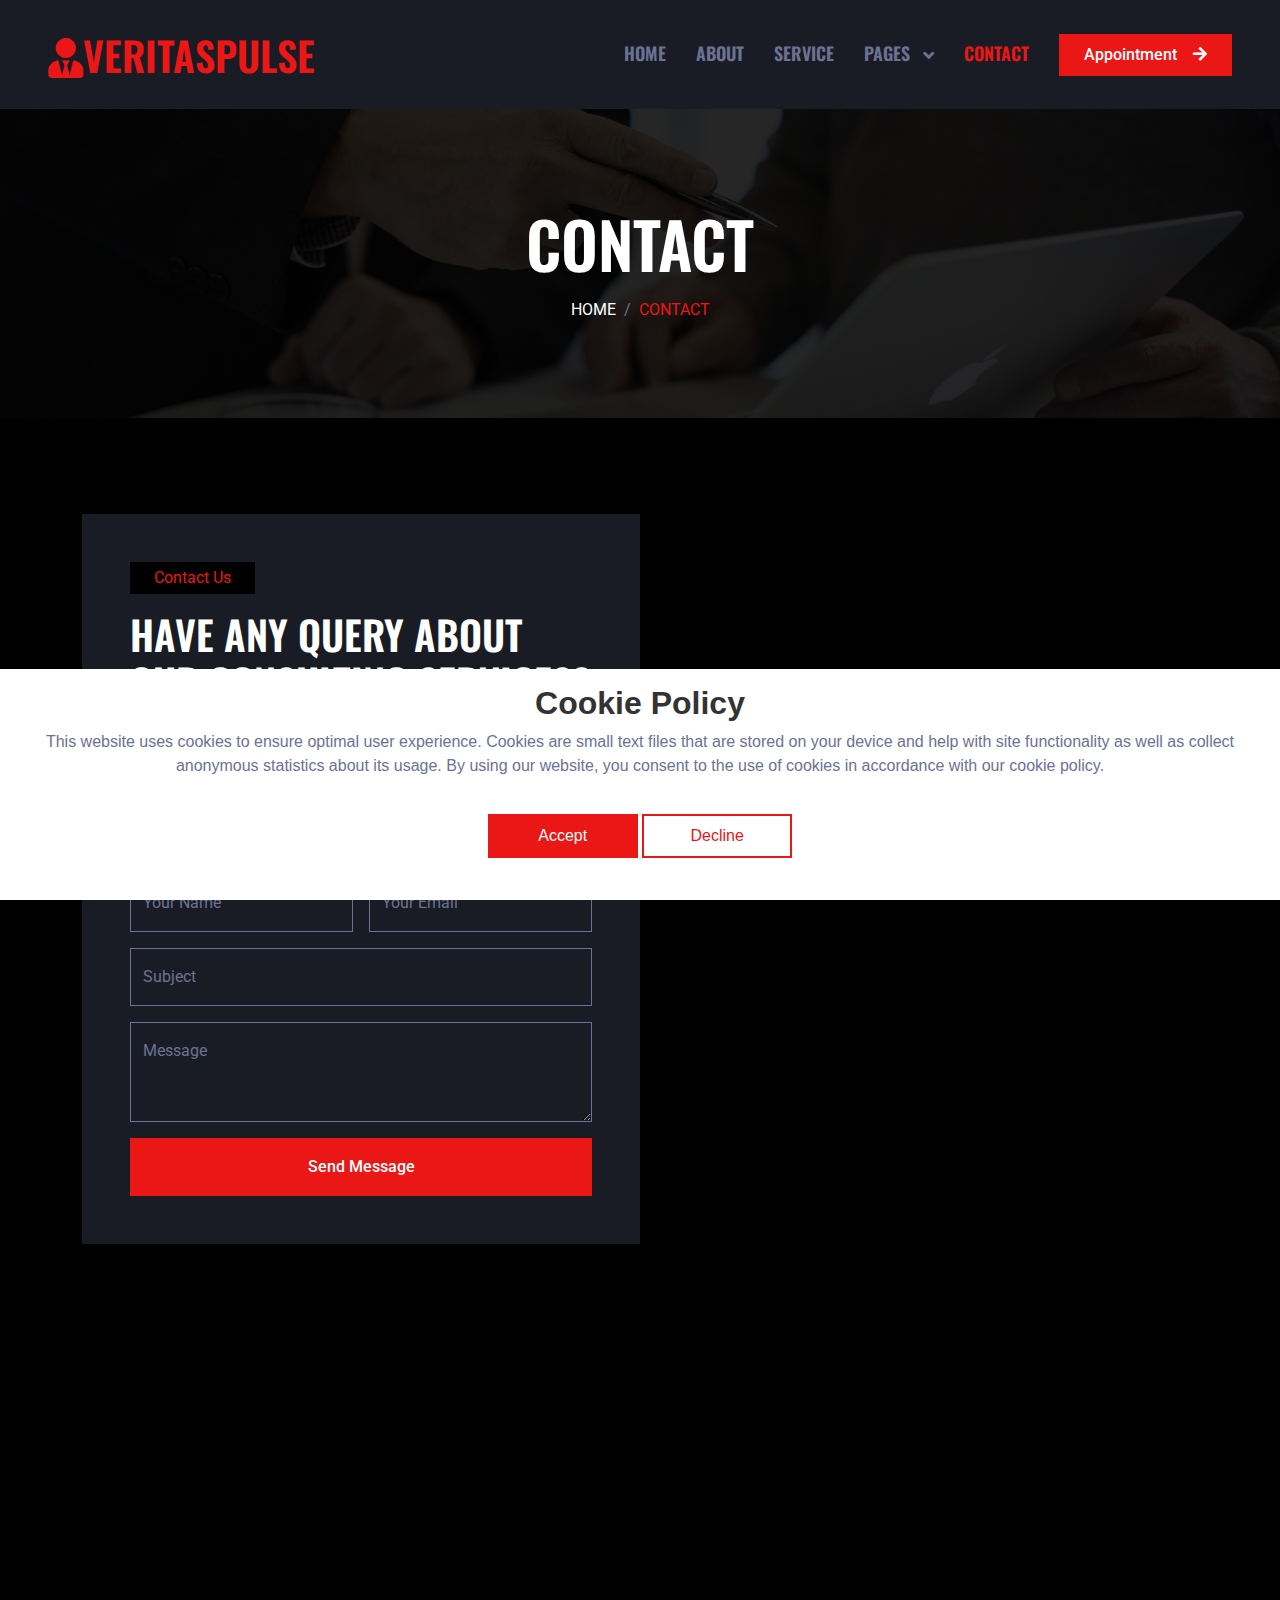
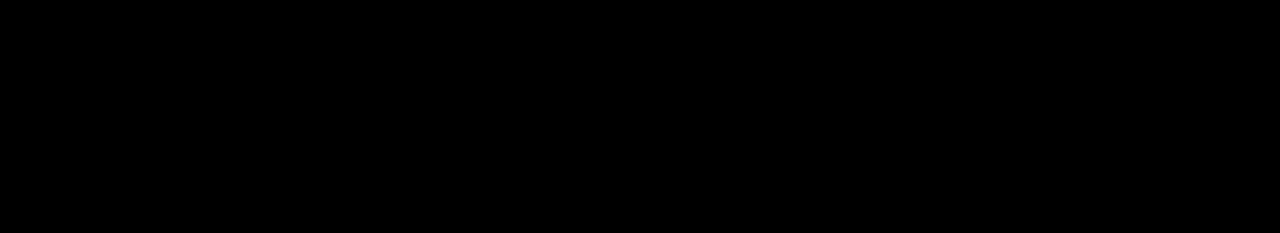
<file: contact.html>
<!DOCTYPE html>
<html lang="en">
    <head>
        <meta charset="utf-8" />
        <title>VeritasPulse</title>
        <meta content="width=device-width, initial-scale=1.0" name="viewport" />
        <meta content="" name="keywords" />
        <meta content="" name="description" />

        <!-- Favicon -->
        <link href="img/favicon.ico" rel="icon" />

        <!-- Google Web Fonts -->
        <link rel="preconnect" href="https://fonts.googleapis.com" />
        <link rel="preconnect" href="https://fonts.gstatic.com" crossorigin />
        <link
            href="https://fonts.googleapis.com/css2?family=Roboto:wght@400;500&family=Oswald:wght@600&display=swap"
            rel="stylesheet"
        />

        <!-- Icon Font Stylesheet -->
        <link
            href="https://cdnjs.cloudflare.com/ajax/libs/font-awesome/5.10.0/css/all.min.css"
            rel="stylesheet"
        />
        <link
            href="https://cdn.jsdelivr.net/npm/bootstrap-icons@1.4.1/font/bootstrap-icons.css"
            rel="stylesheet"
        />

        <!-- Libraries Stylesheet -->
        <link href="lib/animate/animate.min.css" rel="stylesheet" />
        <link
            href="lib/owlcarousel/assets/owl.carousel.min.css"
            rel="stylesheet"
        />

        <!-- Customized Bootstrap Stylesheet -->
        <link href="css/bootstrap.min.css" rel="stylesheet" />

        <!-- Template Stylesheet -->
        <link href="css/style.css" rel="stylesheet" />
    </head>

    <body>
        <!-- Spinner Start -->
        <div
            id="spinner"
            class="show bg-dark position-fixed translate-middle w-100 vh-100 top-50 start-50 d-flex align-items-center justify-content-center"
        >
            <div
                class="spinner-grow text-primary"
                style="width: 3rem; height: 3rem"
                role="status"
            >
                <span class="sr-only">Loading...</span>
            </div>
        </div>
        <!-- Spinner End -->

        <!-- Navbar Start -->
        <nav
            class="navbar navbar-expand-lg bg-secondary navbar-dark sticky-top py-lg-0 px-lg-5 wow fadeIn"
            data-wow-delay="0.1s"
        >
            <a href="index.html" class="navbar-brand ms-4 ms-lg-0">
                <h1 class="mb-0 text-primary text-uppercase">
                    <i class="fa fa-solid fa-user-tie"></i>VeritasPulse
                </h1>
            </a>
            <button
                type="button"
                class="navbar-toggler me-4"
                data-bs-toggle="collapse"
                data-bs-target="#navbarCollapse"
            >
                <span class="navbar-toggler-icon"></span>
            </button>
            <div class="collapse navbar-collapse" id="navbarCollapse">
                <div class="navbar-nav ms-auto p-4 p-lg-0">
                    <a href="index.html" class="nav-item nav-link">Home</a>
                    <a href="about.html" class="nav-item nav-link">About</a>
                    <a href="service.html" class="nav-item nav-link">Service</a>
                    <div class="nav-item dropdown">
                        <a
                            href="#"
                            class="nav-link dropdown-toggle"
                            data-bs-toggle="dropdown"
                        >
                            Pages
                        </a>
                        <div class="dropdown-menu m-0">
                            <a href="open.html" class="dropdown-item"
                                >Working Hours</a
                            >
                            <a href="testimonial.html" class="dropdown-item"
                                >Testimonial</a
                            >
                        </div>
                    </div>
                    <a href="contact.html" class="nav-item nav-link active"
                        >Contact</a
                    >
                </div>
                <a
                    href="index.html#footer"
                    class="btn btn-primary rounded-0 py-2 px-lg-4 d-none d-lg-block"
                    >Appointment<i class="fa fa-arrow-right ms-3"></i
                ></a>
            </div>
        </nav>
        <!-- Navbar End -->

        <!-- Page Header Start -->
        <div
            class="container-fluid page-header py-5 mb-5 wow fadeIn"
            data-wow-delay="0.1s"
        >
            <div class="container text-center py-5">
                <h1
                    class="display-3 text-white text-uppercase mb-3 animated slideInDown"
                >
                    Contact
                </h1>
                <nav aria-label="breadcrumb animated slideInDown">
                    <ol
                        class="breadcrumb justify-content-center text-uppercase mb-0"
                    >
                        <li class="breadcrumb-item">
                            <a class="text-white" href="index.html">Home</a>
                        </li>

                        <li
                            class="breadcrumb-item text-primary active"
                            aria-current="page"
                        >
                            Contact
                        </li>
                    </ol>
                </nav>
            </div>
        </div>
        <!-- Page Header End -->

        <!-- Contact Start -->
        <div class="container-xxl py-5">
            <div class="container">
                <div class="row g-0">
                    <div class="col-lg-6 wow fadeIn" data-wow-delay="0.1s">
                        <div class="bg-secondary p-5">
                            <p
                                class="d-inline-block bg-dark text-primary py-1 px-4"
                            >
                                Contact Us
                            </p>
                            <h1 class="text-uppercase mb-4">
                                Have Any Query About Our Consulting Services?
                                Please Contact Us!
                            </h1>
                            <p class="mb-4">
                                The contact form is currently inactive. For
                                inquiries about our consulting services, feel
                                free to get in touch. We will be happy to assist
                                you.
                            </p>
                            <form action="thanks.html" method="GET">
                                <div class="row g-3">
                                    <div class="col-md-6">
                                        <div class="form-floating">
                                            <input
                                                type="text"
                                                class="form-control bg-transparent"
                                                id="name"
                                                placeholder="Your Name"
                                                required
                                            />
                                            <label for="name">Your Name</label>
                                        </div>
                                    </div>
                                    <div class="col-md-6">
                                        <div class="form-floating">
                                            <input
                                                type="email"
                                                class="form-control bg-transparent"
                                                id="email"
                                                placeholder="Your Email"
                                                required
                                            />
                                            <label for="email"
                                                >Your Email</label
                                            >
                                        </div>
                                    </div>
                                    <div class="col-12">
                                        <div class="form-floating">
                                            <input
                                                type="text"
                                                class="form-control bg-transparent"
                                                id="subject"
                                                placeholder="Subject"
                                                required
                                            />
                                            <label for="subject">Subject</label>
                                        </div>
                                    </div>
                                    <div class="col-12">
                                        <div class="form-floating">
                                            <textarea
                                                class="form-control bg-transparent"
                                                placeholder="Leave a message here"
                                                id="message"
                                                style="height: 100px"
                                                required
                                            ></textarea>
                                            <label for="message">Message</label>
                                        </div>
                                    </div>
                                    <div class="col-12">
                                        <button
                                            class="btn btn-primary w-100 py-3"
                                            type="submit"
                                        >
                                            Send Message
                                        </button>
                                    </div>
                                </div>
                            </form>
                        </div>
                    </div>
                    <div class="col-lg-6 wow fadeIn" data-wow-delay="0.5s">
                        <div class="h-100" style="min-height: 400px">
                            <iframe
                                src="https://www.google.com/maps/embed?pb=!1m18!1m12!1m3!1d4207.858982299597!2d77.24808788070561!3d28.555589948413967!2m3!1f0!2f0!3f0!3m2!1i1024!2i768!4f13.1!3m3!1m2!1s0x390ce3aa46435b6f%3A0x40776c797ed2a2b4!2sIndia%20Consulting!5e0!3m2!1suk!2sua!4v1738596277096!5m2!1suk!2sua"
                                class="google-map w-100 h-100"
                                frameborder="0"
                                allowfullscreen=""
                                aria-hidden="false"
                                tabindex="0"
                                style="
                                    filter: grayscale(100%) invert(92%)
                                        contrast(83%);
                                    border: 0;
                                "
                            ></iframe>
                        </div>
                    </div>
                </div>
            </div>
        </div>
        <!-- Contact End -->

        <!-- Footer Start -->
        <div
            class="container-fluid bg-secondary text-light footer mt-5 pt-5 wow fadeIn"
            data-wow-delay="0.1s"
        >
            <div class="container py-5">
                <div class="row g-5">
                    <div class="col-lg-4 col-md-6">
                        <h4 class="text-uppercase mb-4">Get In Touch</h4>
                        <div class="d-flex align-items-center mb-2">
                            <div class="btn-square bg-dark flex-shrink-0 me-3">
                                <span
                                    class="fa fa-map-marker-alt text-primary"
                                ></span>
                            </div>
                            <span
                                >38, Sant Nagar, East of Kailash, New Delhi,
                                Delhi 110065, India</span
                            >
                        </div>
                        <div class="d-flex align-items-center mb-2">
                            <div class="btn-square bg-dark flex-shrink-0 me-3">
                                <span
                                    class="fa fa-phone-alt text-primary"
                                ></span>
                            </div>
                            <span>+919301417494</span>
                        </div>
                        <div class="d-flex align-items-center">
                            <div class="btn-square bg-dark flex-shrink-0 me-3">
                                <span
                                    class="fa fa-envelope-open text-primary"
                                ></span>
                            </div>
                            <span>veritas_pulse@gmail.com</span>
                        </div>
                    </div>
                    <div class="col-lg-4 col-md-6">
                        <h4 class="text-uppercase mb-4">Quick Links</h4>
                        <a class="btn btn-link" href="about.html">About Us</a>
                        <a class="btn btn-link" href="contact.html"
                            >Contact Us</a
                        >
                        <a class="btn btn-link" href="service.html"
                            >Our Services</a
                        >
                        <a class="btn btn-link" href="terms-of-use.html"
                            >Terms & Condition</a
                        >
                        <a class="btn btn-link" href="privacy-policy.html"
                            >Support</a
                        >
                    </div>
                    <div class="col-lg-4 col-md-6">
                        <form action="thanks.html" method="GET">
                            <h4 class="text-uppercase mb-4">Newsletter</h4>
                            <div class="position-relative mb-4">
                                <input
                                    class="form-control border-0 w-100 py-3 ps-4 pe-5"
                                    type="text"
                                    placeholder="Your email"
                                    required
                                />
                                <button
                                    type="submit"
                                    class="btn btn-primary py-2 position-absolute top-0 end-0 mt-2 me-2"
                                >
                                    SignUp
                                </button>
                            </div>
                        </form>
                        <div class="d-flex pt-1 m-n1">
                            <a
                                class="btn btn-lg-square btn-dark text-primary m-1"
                                href="https://x.com/"
                                ><i class="fab fa-twitter"></i
                            ></a>
                            <a
                                class="btn btn-lg-square btn-dark text-primary m-1"
                                href="https://www.facebook.com/?locale=uk_UK"
                                ><i class="fab fa-facebook-f"></i
                            ></a>
                            <a
                                class="btn btn-lg-square btn-dark text-primary m-1"
                                href="https://youtube.com/"
                                ><i class="fab fa-youtube"></i
                            ></a>
                            <a
                                class="btn btn-lg-square btn-dark text-primary m-1"
                                href="https://www.linkedin.com/"
                                ><i class="fab fa-linkedin-in"></i
                            ></a>
                        </div>
                    </div>
                </div>
            </div>
            <div class="container">
                <div class="about-company">
                    <div class="row">
                        <div
                            class="col-md-6 text-center text-md-start mb-3 mb-md-0"
                        >
                            <h4 class="text-uppercase">About Our Company</h4>
                            <p>
                                We are a leading consulting firm dedicated to
                                providing top-notch solutions that help
                                businesses optimize their processes and achieve
                                their goals. With years of experience, we are
                                committed to delivering quality, innovative
                                strategies tailored to your needs.
                            </p>
                        </div>
                        <div class="col-md-6 text-center text-md-end">
                            <h4 class="text-uppercase">Our Mission</h4>
                            <p>
                                Our mission is to empower organizations with the
                                tools, knowledge, and expertise to improve their
                                operational efficiency and achieve sustainable
                                growth. We pride ourselves on delivering
                                customized consulting services to meet your
                                unique challenges.
                            </p>
                        </div>
                    </div>
                </div>
            </div>
        </div>
        <!-- Footer End -->

        <!-- Cookie banner -->
        <div class="cookie-wrapper show">
            <div>
                <i class="bx bx-cookie"></i>
                <h2 style="text-align: center; color: #333">Cookie Policy</h2>
            </div>

            <div class="data">
                <p>
                    This website uses cookies to ensure optimal user experience.
                    Cookies are small text files that are stored on your device
                    and help with site functionality as well as collect
                    anonymous statistics about its usage. By using our website,
                    you consent to the use of cookies in accordance with our
                    cookie policy.
                </p>
            </div>

            <div class="buttons">
                <button class="cookie-button" id="acceptBtn">Accept</button>
                <button class="cookie-button" id="declineBtn">Decline</button>
            </div>
        </div>
        <!-- End Cookie banner -->

        <!-- Back to Top -->
        <a href="#" class="btn btn-primary btn-lg-square back-to-top"
            ><i class="bi bi-arrow-up"></i
        ></a>

        <!-- JavaScript Libraries -->
        <script src="https://code.jquery.com/jquery-3.4.1.min.js"></script>
        <script src="https://cdn.jsdelivr.net/npm/bootstrap@5.0.0/dist/js/bootstrap.bundle.min.js"></script>
        <script src="lib/wow/wow.min.js"></script>
        <script src="lib/easing/easing.min.js"></script>
        <script src="lib/waypoints/waypoints.min.js"></script>
        <script src="lib/owlcarousel/owl.carousel.min.js"></script>

        <!-- Template Javascript -->
        <script src="js/main.js"></script>
        <script src="js/cookiebanner.js"></script>
    </body>
</html>
</file>
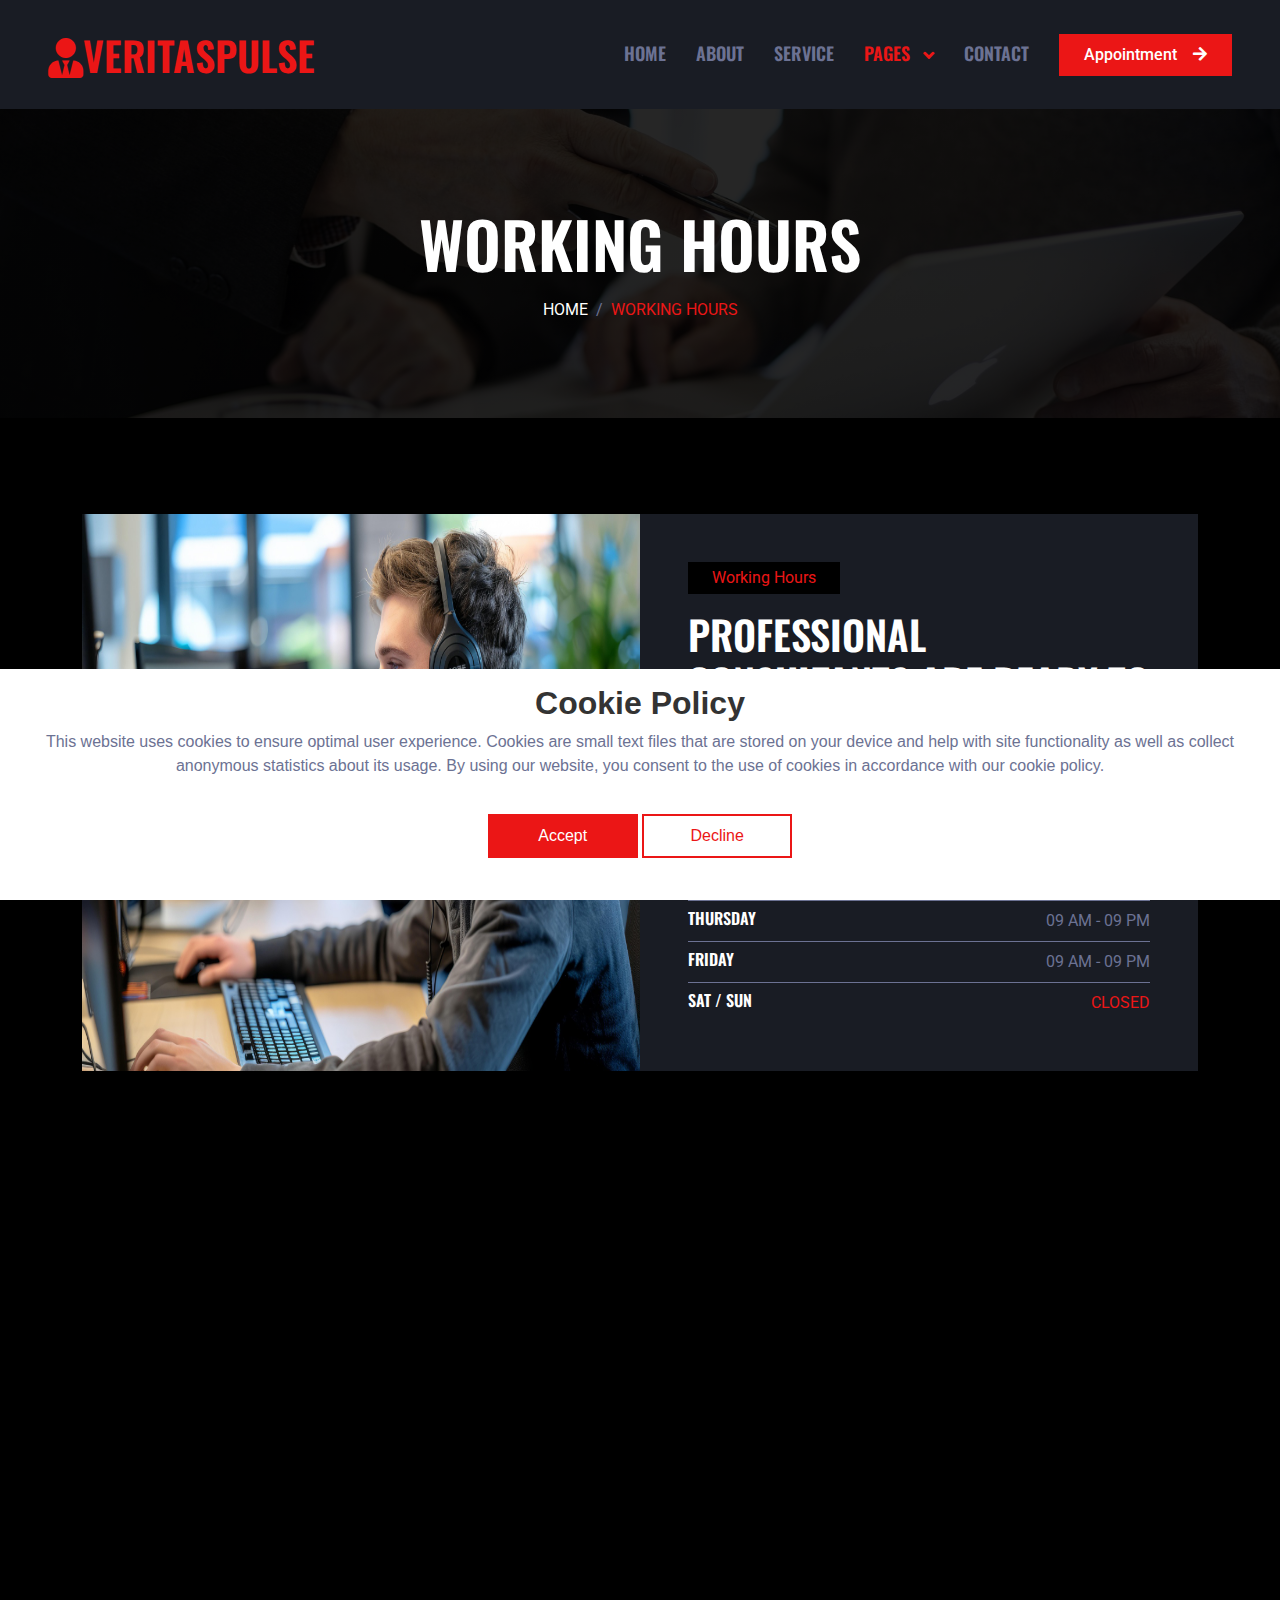
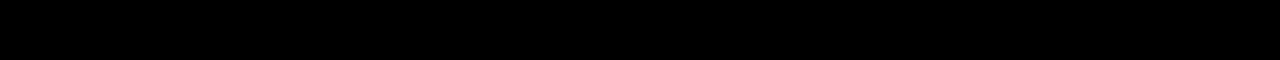
<file: open.html>
<!DOCTYPE html>
<html lang="en">
    <head>
        <meta charset="utf-8" />
        <title>VeritasPulse</title>
        <meta content="width=device-width, initial-scale=1.0" name="viewport" />
        <meta content="" name="keywords" />
        <meta content="" name="description" />

        <!-- Favicon -->
        <link href="img/favicon.ico" rel="icon" />

        <!-- Google Web Fonts -->
        <link rel="preconnect" href="https://fonts.googleapis.com" />
        <link rel="preconnect" href="https://fonts.gstatic.com" crossorigin />
        <link
            href="https://fonts.googleapis.com/css2?family=Roboto:wght@400;500&family=Oswald:wght@600&display=swap"
            rel="stylesheet"
        />

        <!-- Icon Font Stylesheet -->
        <link
            href="https://cdnjs.cloudflare.com/ajax/libs/font-awesome/5.10.0/css/all.min.css"
            rel="stylesheet"
        />
        <link
            href="https://cdn.jsdelivr.net/npm/bootstrap-icons@1.4.1/font/bootstrap-icons.css"
            rel="stylesheet"
        />

        <!-- Libraries Stylesheet -->
        <link href="lib/animate/animate.min.css" rel="stylesheet" />
        <link
            href="lib/owlcarousel/assets/owl.carousel.min.css"
            rel="stylesheet"
        />

        <!-- Customized Bootstrap Stylesheet -->
        <link href="css/bootstrap.min.css" rel="stylesheet" />

        <!-- Template Stylesheet -->
        <link href="css/style.css" rel="stylesheet" />
    </head>

    <body>
        <!-- Spinner Start -->
        <div
            id="spinner"
            class="show bg-dark position-fixed translate-middle w-100 vh-100 top-50 start-50 d-flex align-items-center justify-content-center"
        >
            <div
                class="spinner-grow text-primary"
                style="width: 3rem; height: 3rem"
                role="status"
            >
                <span class="sr-only">Loading...</span>
            </div>
        </div>
        <!-- Spinner End -->

        <!-- Navbar Start -->
        <nav
            class="navbar navbar-expand-lg bg-secondary navbar-dark sticky-top py-lg-0 px-lg-5 wow fadeIn"
            data-wow-delay="0.1s"
        >
            <a href="index.html" class="navbar-brand ms-4 ms-lg-0">
                <h1 class="mb-0 text-primary text-uppercase">
                    <i class="fa fa-solid fa-user-tie"></i>VeritasPulse
                </h1>
            </a>
            <button
                type="button"
                class="navbar-toggler me-4"
                data-bs-toggle="collapse"
                data-bs-target="#navbarCollapse"
            >
                <span class="navbar-toggler-icon"></span>
            </button>
            <div class="collapse navbar-collapse" id="navbarCollapse">
                <div class="navbar-nav ms-auto p-4 p-lg-0">
                    <a href="index.html" class="nav-item nav-link">Home</a>
                    <a href="about.html" class="nav-item nav-link">About</a>
                    <a href="service.html" class="nav-item nav-link">Service</a>
                    <div class="nav-item dropdown">
                        <a
                            href="#"
                            class="nav-link dropdown-toggle active"
                            data-bs-toggle="dropdown"
                        >
                            Pages
                        </a>
                        <div class="dropdown-menu m-0">
                            <a href="open.html" class="dropdown-item active"
                                >Working Hours</a
                            >
                            <a href="testimonial.html" class="dropdown-item"
                                >Testimonial</a
                            >
                        </div>
                    </div>
                    <a href="contact.html" class="nav-item nav-link">Contact</a>
                </div>
                <a
                    href="index.html#footer"
                    class="btn btn-primary rounded-0 py-2 px-lg-4 d-none d-lg-block"
                    >Appointment<i class="fa fa-arrow-right ms-3"></i
                ></a>
            </div>
        </nav>
        <!-- Navbar End -->

        <!-- Page Header Start -->
        <div
            class="container-fluid page-header py-5 mb-5 wow fadeIn"
            data-wow-delay="0.1s"
        >
            <div class="container text-center py-5">
                <h1
                    class="display-3 text-white text-uppercase mb-3 animated slideInDown"
                >
                    Working Hours
                </h1>
                <nav aria-label="breadcrumb animated slideInDown">
                    <ol
                        class="breadcrumb justify-content-center text-uppercase mb-0"
                    >
                        <li class="breadcrumb-item">
                            <a class="text-white" href="index.html">Home</a>
                        </li>
                        <li
                            class="breadcrumb-item text-primary active"
                            aria-current="page"
                        >
                            Working Hours
                        </li>
                    </ol>
                </nav>
            </div>
        </div>
        <!-- Page Header End -->

        <!-- Working Hours Start -->
        <div class="container-xxl py-5">
            <div class="container">
                <div class="row g-0">
                    <div class="col-lg-6 wow fadeIn" data-wow-delay="0.1s">
                        <div class="h-100">
                            <img
                                class="img-fluid h-100"
                                src="img/open.jpg"
                                alt=""
                            />
                        </div>
                    </div>
                    <div class="col-lg-6 wow fadeIn" data-wow-delay="0.5s">
                        <div
                            class="bg-secondary h-100 d-flex flex-column justify-content-center p-5"
                        >
                            <p
                                class="d-inline-flex bg-dark text-primary py-1 px-4 me-auto"
                            >
                                Working Hours
                            </p>
                            <h1 class="text-uppercase mb-4">
                                Professional Consultants Are Ready to Assist You
                            </h1>
                            <div>
                                <div
                                    class="d-flex justify-content-between border-bottom py-2"
                                >
                                    <h6 class="text-uppercase mb-0">Monday</h6>
                                    <span class="text-uppercase"
                                        >09 AM - 09 PM</span
                                    >
                                </div>
                                <div
                                    class="d-flex justify-content-between border-bottom py-2"
                                >
                                    <h6 class="text-uppercase mb-0">Tuesday</h6>
                                    <span class="text-uppercase"
                                        >09 AM - 09 PM</span
                                    >
                                </div>
                                <div
                                    class="d-flex justify-content-between border-bottom py-2"
                                >
                                    <h6 class="text-uppercase mb-0">
                                        Wednesday
                                    </h6>
                                    <span class="text-uppercase"
                                        >09 AM - 09 PM</span
                                    >
                                </div>
                                <div
                                    class="d-flex justify-content-between border-bottom py-2"
                                >
                                    <h6 class="text-uppercase mb-0">
                                        Thursday
                                    </h6>
                                    <span class="text-uppercase"
                                        >09 AM - 09 PM</span
                                    >
                                </div>
                                <div
                                    class="d-flex justify-content-between border-bottom py-2"
                                >
                                    <h6 class="text-uppercase mb-0">Friday</h6>
                                    <span class="text-uppercase"
                                        >09 AM - 09 PM</span
                                    >
                                </div>
                                <div
                                    class="d-flex justify-content-between py-2"
                                >
                                    <h6 class="text-uppercase mb-0">
                                        Sat / Sun
                                    </h6>
                                    <span class="text-uppercase text-primary"
                                        >Closed</span
                                    >
                                </div>
                            </div>
                        </div>
                    </div>
                </div>
            </div>
        </div>
        <!-- Working Hours End -->

        <!-- Footer Start -->
        <div
            class="container-fluid bg-secondary text-light footer mt-5 pt-5 wow fadeIn"
            data-wow-delay="0.1s"
        >
            <div class="container py-5">
                <div class="row g-5">
                    <div class="col-lg-4 col-md-6">
                        <h4 class="text-uppercase mb-4">Get In Touch</h4>
                        <div class="d-flex align-items-center mb-2">
                            <div class="btn-square bg-dark flex-shrink-0 me-3">
                                <span
                                    class="fa fa-map-marker-alt text-primary"
                                ></span>
                            </div>
                            <span
                                >38, Sant Nagar, East of Kailash, New Delhi,
                                Delhi 110065, India</span
                            >
                        </div>
                        <div class="d-flex align-items-center mb-2">
                            <div class="btn-square bg-dark flex-shrink-0 me-3">
                                <span
                                    class="fa fa-phone-alt text-primary"
                                ></span>
                            </div>
                            <span>+919301417494</span>
                        </div>
                        <div class="d-flex align-items-center">
                            <div class="btn-square bg-dark flex-shrink-0 me-3">
                                <span
                                    class="fa fa-envelope-open text-primary"
                                ></span>
                            </div>
                            <span>veritas_pulse@gmail.com</span>
                        </div>
                    </div>
                    <div class="col-lg-4 col-md-6">
                        <h4 class="text-uppercase mb-4">Quick Links</h4>
                        <a class="btn btn-link" href="about.html">About Us</a>
                        <a class="btn btn-link" href="contact.html"
                            >Contact Us</a
                        >
                        <a class="btn btn-link" href="service.html"
                            >Our Services</a
                        >
                        <a class="btn btn-link" href="terms-of-use.html"
                            >Terms & Condition</a
                        >
                        <a class="btn btn-link" href="privacy-policy.html"
                            >Support</a
                        >
                    </div>
                    <div class="col-lg-4 col-md-6">
                        <form action="thanks.html" method="GET">
                            <h4 class="text-uppercase mb-4">Newsletter</h4>
                            <div class="position-relative mb-4">
                                <input
                                    class="form-control border-0 w-100 py-3 ps-4 pe-5"
                                    type="text"
                                    placeholder="Your email"
                                    required
                                />
                                <button
                                    type="submit"
                                    class="btn btn-primary py-2 position-absolute top-0 end-0 mt-2 me-2"
                                >
                                    SignUp
                                </button>
                            </div>
                        </form>
                        <div class="d-flex pt-1 m-n1">
                            <a
                                class="btn btn-lg-square btn-dark text-primary m-1"
                                href="https://x.com/"
                                ><i class="fab fa-twitter"></i
                            ></a>
                            <a
                                class="btn btn-lg-square btn-dark text-primary m-1"
                                href="https://www.facebook.com/?locale=uk_UK"
                                ><i class="fab fa-facebook-f"></i
                            ></a>
                            <a
                                class="btn btn-lg-square btn-dark text-primary m-1"
                                href="https://youtube.com/"
                                ><i class="fab fa-youtube"></i
                            ></a>
                            <a
                                class="btn btn-lg-square btn-dark text-primary m-1"
                                href="https://www.linkedin.com/"
                                ><i class="fab fa-linkedin-in"></i
                            ></a>
                        </div>
                    </div>
                </div>
            </div>
            <div class="container">
                <div class="about-company">
                    <div class="row">
                        <div
                            class="col-md-6 text-center text-md-start mb-3 mb-md-0"
                        >
                            <h4 class="text-uppercase">About Our Company</h4>
                            <p>
                                We are a leading consulting firm dedicated to
                                providing top-notch solutions that help
                                businesses optimize their processes and achieve
                                their goals. With years of experience, we are
                                committed to delivering quality, innovative
                                strategies tailored to your needs.
                            </p>
                        </div>
                        <div class="col-md-6 text-center text-md-end">
                            <h4 class="text-uppercase">Our Mission</h4>
                            <p>
                                Our mission is to empower organizations with the
                                tools, knowledge, and expertise to improve their
                                operational efficiency and achieve sustainable
                                growth. We pride ourselves on delivering
                                customized consulting services to meet your
                                unique challenges.
                            </p>
                        </div>
                    </div>
                </div>
            </div>
        </div>
        <!-- Footer End -->

        <!-- Cookie banner -->
        <div class="cookie-wrapper show">
            <div>
                <i class="bx bx-cookie"></i>
                <h2 style="text-align: center; color: #333">Cookie Policy</h2>
            </div>

            <div class="data">
                <p>
                    This website uses cookies to ensure optimal user experience.
                    Cookies are small text files that are stored on your device
                    and help with site functionality as well as collect
                    anonymous statistics about its usage. By using our website,
                    you consent to the use of cookies in accordance with our
                    cookie policy.
                </p>
            </div>

            <div class="buttons">
                <button class="cookie-button" id="acceptBtn">Accept</button>
                <button class="cookie-button" id="declineBtn">Decline</button>
            </div>
        </div>
        <!-- End Cookie banner -->

        <!-- Back to Top -->
        <a href="#" class="btn btn-primary btn-lg-square back-to-top"
            ><i class="bi bi-arrow-up"></i
        ></a>

        <!-- JavaScript Libraries -->
        <script src="https://code.jquery.com/jquery-3.4.1.min.js"></script>
        <script src="https://cdn.jsdelivr.net/npm/bootstrap@5.0.0/dist/js/bootstrap.bundle.min.js"></script>
        <script src="lib/wow/wow.min.js"></script>
        <script src="lib/easing/easing.min.js"></script>
        <script src="lib/waypoints/waypoints.min.js"></script>
        <script src="lib/owlcarousel/owl.carousel.min.js"></script>

        <!-- Template Javascript -->
        <script src="js/main.js"></script>
        <script src="js/cookiebanner.js"></script>
    </body>
</html>
</file>
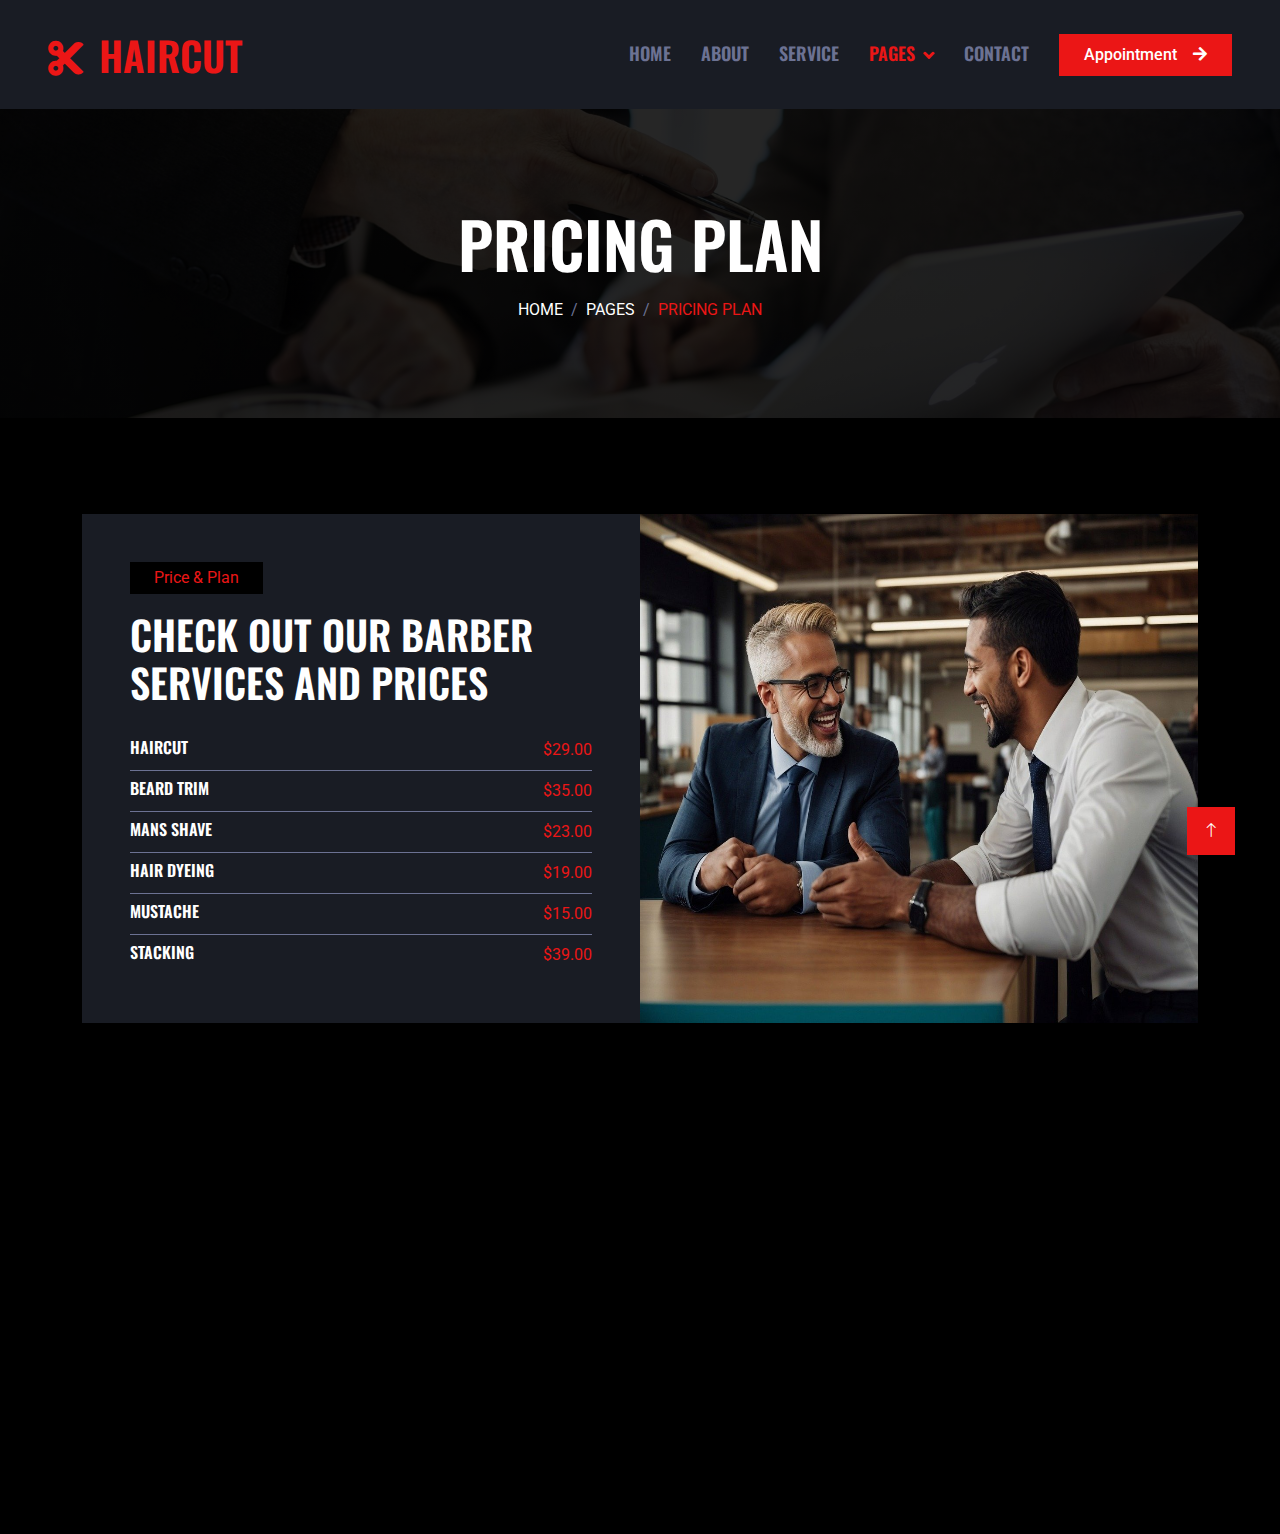
<file: price.html>
<!DOCTYPE html>
<html lang="en">

<head>
    <meta charset="utf-8">
    <title>HairCut - Hair Salon HTML Template</title>
    <meta content="width=device-width, initial-scale=1.0" name="viewport">
    <meta content="" name="keywords">
    <meta content="" name="description">

    <!-- Favicon -->
    <link href="img/favicon.ico" rel="icon">

    <!-- Google Web Fonts -->
    <link rel="preconnect" href="https://fonts.googleapis.com">
    <link rel="preconnect" href="https://fonts.gstatic.com" crossorigin>
    <link href="https://fonts.googleapis.com/css2?family=Roboto:wght@400;500&family=Oswald:wght@600&display=swap" rel="stylesheet">

    <!-- Icon Font Stylesheet -->
    <link href="https://cdnjs.cloudflare.com/ajax/libs/font-awesome/5.10.0/css/all.min.css" rel="stylesheet">
    <link href="https://cdn.jsdelivr.net/npm/bootstrap-icons@1.4.1/font/bootstrap-icons.css" rel="stylesheet">

    <!-- Libraries Stylesheet -->
    <link href="lib/animate/animate.min.css" rel="stylesheet">
    <link href="lib/owlcarousel/assets/owl.carousel.min.css" rel="stylesheet">

    <!-- Customized Bootstrap Stylesheet -->
    <link href="css/bootstrap.min.css" rel="stylesheet">

    <!-- Template Stylesheet -->
    <link href="css/style.css" rel="stylesheet">
</head>

<body>
    <!-- Spinner Start -->
    <div id="spinner" class="show bg-dark position-fixed translate-middle w-100 vh-100 top-50 start-50 d-flex align-items-center justify-content-center">
        <div class="spinner-grow text-primary" style="width: 3rem; height: 3rem;" role="status">
            <span class="sr-only">Loading...</span>
        </div>
    </div>
    <!-- Spinner End -->


    <!-- Navbar Start -->
    <nav class="navbar navbar-expand-lg bg-secondary navbar-dark sticky-top py-lg-0 px-lg-5 wow fadeIn" data-wow-delay="0.1s">
        <a href="index.html" class="navbar-brand ms-4 ms-lg-0">
            <h1 class="mb-0 text-primary text-uppercase"><i class="fa fa-cut me-3"></i>HairCut</h1>
        </a>
        <button type="button" class="navbar-toggler me-4" data-bs-toggle="collapse" data-bs-target="#navbarCollapse">
            <span class="navbar-toggler-icon"></span>
        </button>
        <div class="collapse navbar-collapse" id="navbarCollapse">
            <div class="navbar-nav ms-auto p-4 p-lg-0">
                <a href="index.html" class="nav-item nav-link">Home</a>
                <a href="about.html" class="nav-item nav-link">About</a>
                <a href="service.html" class="nav-item nav-link">Service</a>
                <div class="nav-item dropdown">
                    <a href="#" class="nav-link dropdown-toggle active" data-bs-toggle="dropdown">Pages</a>
                    <div class="dropdown-menu m-0">
                        <a href="price.html" class="dropdown-item active">Pricing Plan</a>
                        <a href="team.html" class="dropdown-item">Our Barber</a>
                        <a href="open.html" class="dropdown-item">Working Hours</a>
                        <a href="testimonial.html" class="dropdown-item">Testimonial</a>
                        <a href="404.html" class="dropdown-item">404 Page</a>
                    </div>
                </div>
                <a href="contact.html" class="nav-item nav-link">Contact</a>
            </div>
            <a href="" class="btn btn-primary rounded-0 py-2 px-lg-4 d-none d-lg-block">Appointment<i class="fa fa-arrow-right ms-3"></i></a>
        </div>
    </nav>
    <!-- Navbar End -->


    <!-- Page Header Start -->
    <div class="container-fluid page-header py-5 mb-5 wow fadeIn" data-wow-delay="0.1s">
        <div class="container text-center py-5">
            <h1 class="display-3 text-white text-uppercase mb-3 animated slideInDown">Pricing Plan</h1>
            <nav aria-label="breadcrumb animated slideInDown">
                <ol class="breadcrumb justify-content-center text-uppercase mb-0">
                    <li class="breadcrumb-item"><a class="text-white" href="#">Home</a></li>
                    <li class="breadcrumb-item"><a class="text-white" href="#">Pages</a></li>
                    <li class="breadcrumb-item text-primary active" aria-current="page">Pricing Plan</li>
                </ol>
            </nav>
        </div>
    </div>
    <!-- Page Header End -->


    <!-- Price Start -->
    <div class="container-xxl py-5">
        <div class="container">
            <div class="row g-0">
                <div class="col-lg-6 wow fadeIn" data-wow-delay="0.1s">
                    <div class="bg-secondary h-100 d-flex flex-column justify-content-center p-5">
                        <p class="d-inline-flex bg-dark text-primary py-1 px-4 me-auto">Price & Plan</p>
                        <h1 class="text-uppercase mb-4">Check Out Our Barber Services And Prices</h1>
                        <div>
                            <div class="d-flex justify-content-between border-bottom py-2">
                                <h6 class="text-uppercase mb-0">Haircut</h6>
                                <span class="text-uppercase text-primary">$29.00</span>
                            </div>
                            <div class="d-flex justify-content-between border-bottom py-2">
                                <h6 class="text-uppercase mb-0">Beard Trim</h6>
                                <span class="text-uppercase text-primary">$35.00</span>
                            </div>
                            <div class="d-flex justify-content-between border-bottom py-2">
                                <h6 class="text-uppercase mb-0">Mans Shave</h6>
                                <span class="text-uppercase text-primary">$23.00</span>
                            </div>
                            <div class="d-flex justify-content-between border-bottom py-2">
                                <h6 class="text-uppercase mb-0">Hair Dyeing</h6>
                                <span class="text-uppercase text-primary">$19.00</span>
                            </div>
                            <div class="d-flex justify-content-between border-bottom py-2">
                                <h6 class="text-uppercase mb-0">Mustache</h6>
                                <span class="text-uppercase text-primary">$15.00</span>
                            </div>
                            <div class="d-flex justify-content-between py-2">
                                <h6 class="text-uppercase mb-0">Stacking</h6>
                                <span class="text-uppercase text-primary">$39.00</span>
                            </div>
                        </div>
                    </div>
                </div>
                <div class="col-lg-6 wow fadeIn" data-wow-delay="0.5s">
                    <div class="h-100">
                        <img class="img-fluid h-100" src="img/price.jpg" alt="">
                    </div>
                </div>
            </div>
        </div>
    </div>
    <!-- Price End -->


    <!-- Footer Start -->
    <div class="container-fluid bg-secondary text-light footer mt-5 pt-5 wow fadeIn" data-wow-delay="0.1s">
        <div class="container py-5">
            <div class="row g-5">
                <div class="col-lg-4 col-md-6">
                    <h4 class="text-uppercase mb-4">Get In Touch</h4>
                    <div class="d-flex align-items-center mb-2">
                        <div class="btn-square bg-dark flex-shrink-0 me-3">
                            <span class="fa fa-map-marker-alt text-primary"></span>
                        </div>
                        <span>123 Street, New York, USA</span>
                    </div>
                    <div class="d-flex align-items-center mb-2">
                        <div class="btn-square bg-dark flex-shrink-0 me-3">
                            <span class="fa fa-phone-alt text-primary"></span>
                        </div>
                        <span>+012 345 67890</span>
                    </div>
                    <div class="d-flex align-items-center">
                        <div class="btn-square bg-dark flex-shrink-0 me-3">
                            <span class="fa fa-envelope-open text-primary"></span>
                        </div>
                        <span>info@example.com</span>
                    </div>
                </div>
                <div class="col-lg-4 col-md-6">
                    <h4 class="text-uppercase mb-4">Quick Links</h4>
                    <a class="btn btn-link" href="">About Us</a>
                    <a class="btn btn-link" href="">Contact Us</a>
                    <a class="btn btn-link" href="">Our Services</a>
                    <a class="btn btn-link" href="">Terms & Condition</a>
                    <a class="btn btn-link" href="">Support</a>
                </div>
                <div class="col-lg-4 col-md-6">
                    <h4 class="text-uppercase mb-4">Newsletter</h4>
                    <div class="position-relative mb-4">
                        <input class="form-control border-0 w-100 py-3 ps-4 pe-5" type="text" placeholder="Your email">
                        <button type="button" class="btn btn-primary py-2 position-absolute top-0 end-0 mt-2 me-2">SignUp</button>
                    </div>
                    <div class="d-flex pt-1 m-n1">
                        <a class="btn btn-lg-square btn-dark text-primary m-1" href=""><i class="fab fa-twitter"></i></a>
                        <a class="btn btn-lg-square btn-dark text-primary m-1" href=""><i class="fab fa-facebook-f"></i></a>
                        <a class="btn btn-lg-square btn-dark text-primary m-1" href=""><i class="fab fa-youtube"></i></a>
                        <a class="btn btn-lg-square btn-dark text-primary m-1" href=""><i class="fab fa-linkedin-in"></i></a>
                    </div>
                </div>
            </div>
        </div>
        <div class="container">
            <div class="copyright">
                <div class="row">
                    <div class="col-md-6 text-center text-md-start mb-3 mb-md-0">
                        &copy; <a class="border-bottom" href="#">Your Site Name</a>, All Right Reserved.
                    </div>
                    <div class="col-md-6 text-center text-md-end">
                        <!--/*** This template is free as long as you keep the footer author’s credit link/attribution link/backlink. If you'd like to use the template without the footer author’s credit link/attribution link/backlink, you can purchase the Credit Removal License from "https://htmlcodex.com/credit-removal". Thank you for your support. ***/-->
                        Designed By <a class="border-bottom" href="https://htmlcodex.com">HTML Codex</a>
                    </div>
                </div>
            </div>
        </div>
    </div>
    <!-- Footer End -->


    <!-- Back to Top -->
    <a href="#" class="btn btn-primary btn-lg-square back-to-top"><i class="bi bi-arrow-up"></i></a>


    <!-- JavaScript Libraries -->
    <script src="https://code.jquery.com/jquery-3.4.1.min.js"></script>
    <script src="https://cdn.jsdelivr.net/npm/bootstrap@5.0.0/dist/js/bootstrap.bundle.min.js"></script>
    <script src="lib/wow/wow.min.js"></script>
    <script src="lib/easing/easing.min.js"></script>
    <script src="lib/waypoints/waypoints.min.js"></script>
    <script src="lib/owlcarousel/owl.carousel.min.js"></script>

    <!-- Template Javascript -->
    <script src="js/main.js"></script>
</body>

</html>
</file>
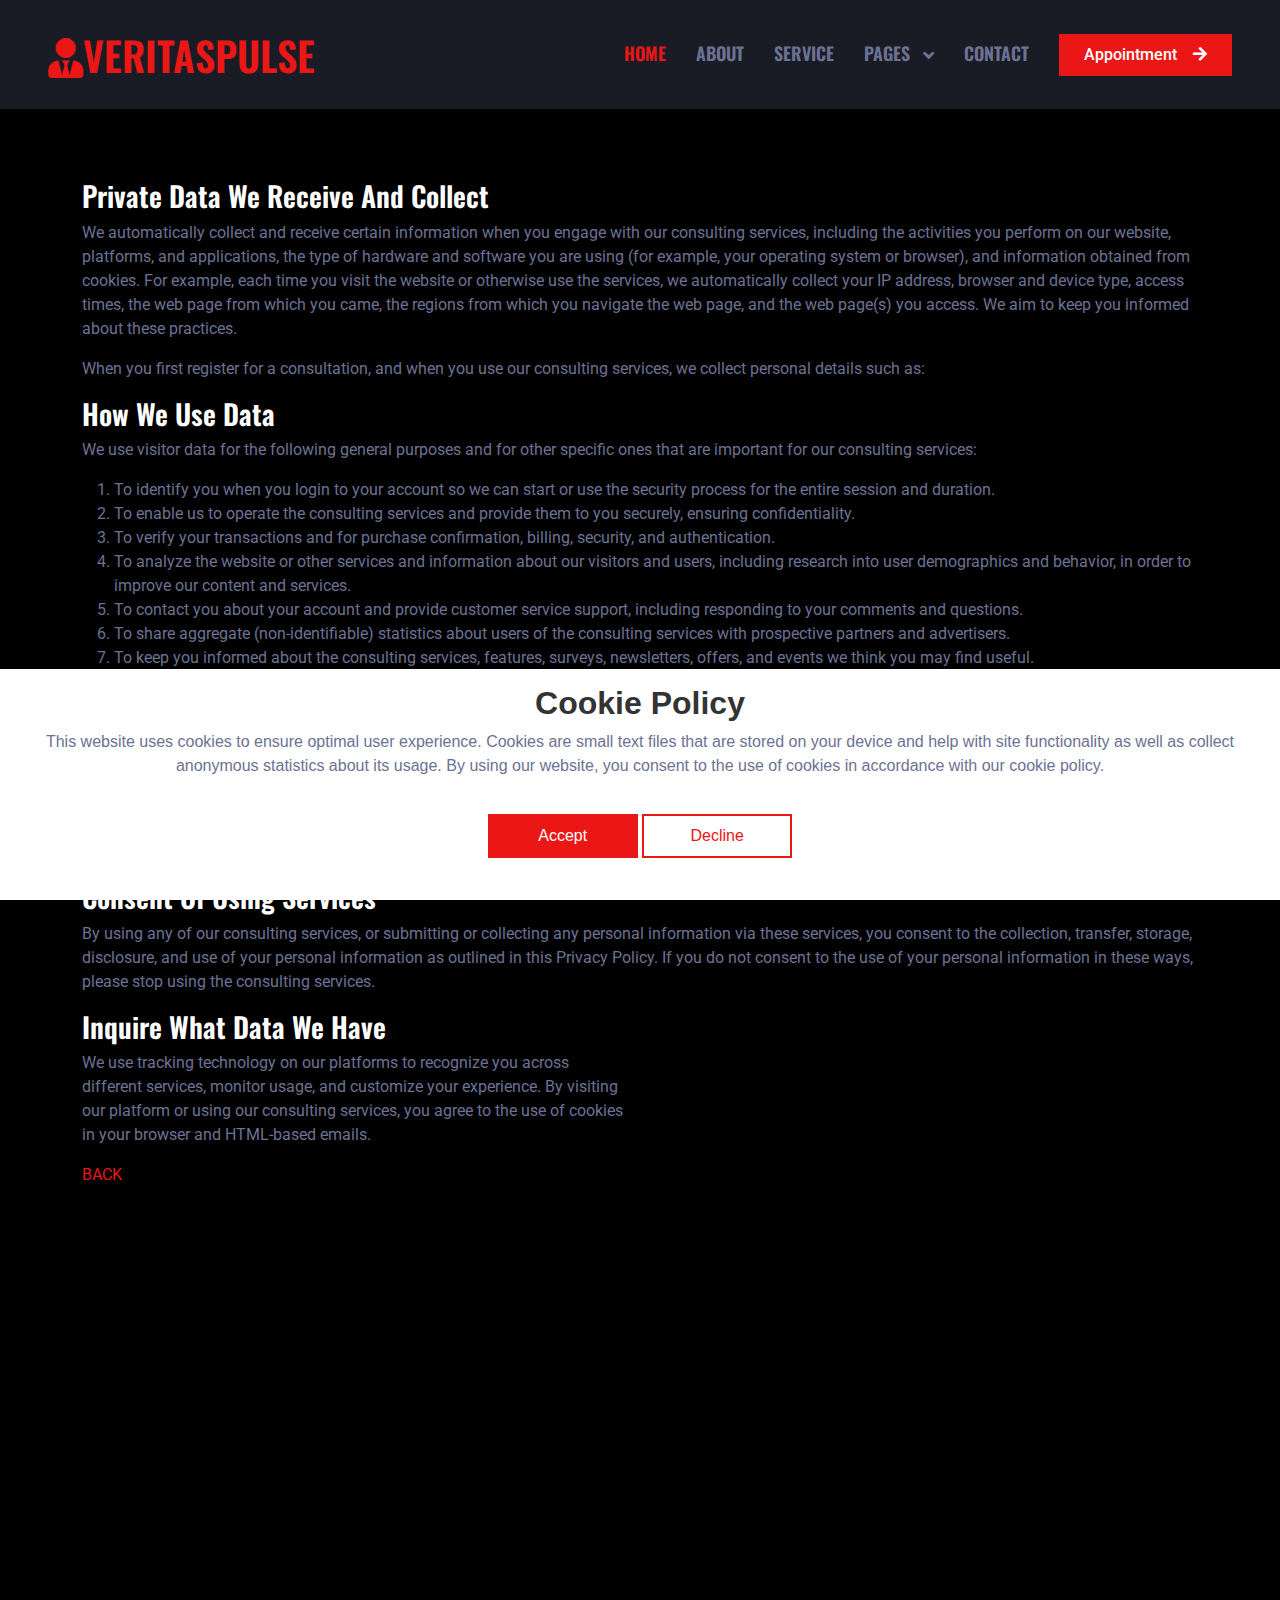
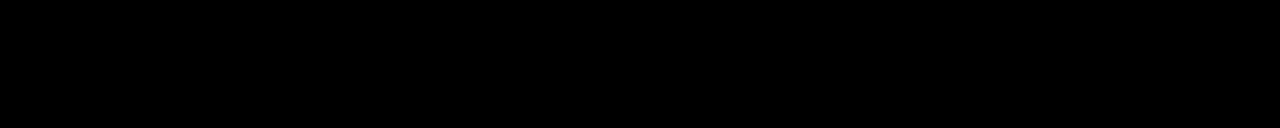
<file: privacy-policy.html>
<!DOCTYPE html>
<html lang="en">
    <head>
        <meta charset="utf-8" />
        <title>VeritasPulse</title>
        <meta content="width=device-width, initial-scale=1.0" name="viewport" />
        <meta content="" name="keywords" />
        <meta content="" name="description" />

        <!-- Favicon -->
        <link href="img/favicon.ico" rel="icon" />

        <!-- Google Web Fonts -->
        <link rel="preconnect" href="https://fonts.googleapis.com" />
        <link rel="preconnect" href="https://fonts.gstatic.com" crossorigin />
        <link
            href="https://fonts.googleapis.com/css2?family=Roboto:wght@400;500&family=Oswald:wght@600&display=swap"
            rel="stylesheet"
        />

        <!-- Icon Font Stylesheet -->
        <link
            href="https://cdnjs.cloudflare.com/ajax/libs/font-awesome/5.10.0/css/all.min.css"
            rel="stylesheet"
        />
        <link
            href="https://cdn.jsdelivr.net/npm/bootstrap-icons@1.4.1/font/bootstrap-icons.css"
            rel="stylesheet"
        />

        <!-- Libraries Stylesheet -->
        <link href="lib/animate/animate.min.css" rel="stylesheet" />
        <link
            href="lib/owlcarousel/assets/owl.carousel.min.css"
            rel="stylesheet"
        />

        <!-- Customized Bootstrap Stylesheet -->
        <link href="css/bootstrap.min.css" rel="stylesheet" />

        <!-- Template Stylesheet -->
        <link href="css/style.css" rel="stylesheet" />
    </head>

    <body>
        <!-- Spinner Start -->
        <div
            id="spinner"
            class="show bg-dark position-fixed translate-middle w-100 vh-100 top-50 start-50 d-flex align-items-center justify-content-center"
        >
            <div
                class="spinner-grow text-primary"
                style="width: 3rem; height: 3rem"
                role="status"
            >
                <span class="sr-only">Loading...</span>
            </div>
        </div>
        <!-- Spinner End -->

        <!-- Navbar Start -->
        <nav
            class="navbar navbar-expand-lg bg-secondary navbar-dark sticky-top py-lg-0 px-lg-5 wow fadeIn"
            data-wow-delay="0.1s"
        >
            <a href="index.html" class="navbar-brand ms-4 ms-lg-0">
                <h1 class="mb-0 text-primary text-uppercase">
                    <i class="fa fa-solid fa-user-tie"></i>VeritasPulse
                </h1>
            </a>
            <button
                type="button"
                class="navbar-toggler me-4"
                data-bs-toggle="collapse"
                data-bs-target="#navbarCollapse"
            >
                <span class="navbar-toggler-icon"></span>
            </button>
            <div class="collapse navbar-collapse" id="navbarCollapse">
                <div class="navbar-nav ms-auto p-4 p-lg-0">
                    <a href="index.html" class="nav-item nav-link active"
                        >Home</a
                    >
                    <a href="about.html" class="nav-item nav-link">About</a>
                    <a href="service.html" class="nav-item nav-link">Service</a>
                    <div class="nav-item dropdown">
                        <a
                            href="#"
                            class="nav-link dropdown-toggle"
                            data-bs-toggle="dropdown"
                        >
                            Pages
                        </a>
                        <div class="dropdown-menu m-0">
                            <a href="open.html" class="dropdown-item"
                                >Working Hours</a
                            >
                            <a href="testimonial.html" class="dropdown-item"
                                >Testimonial</a
                            >
                        </div>
                    </div>
                    <a href="contact.html" class="nav-item nav-link">Contact</a>
                </div>
                <a
                    href="index.html#footer"
                    class="btn btn-primary rounded-0 py-2 px-lg-4 d-none d-lg-block"
                    >Appointment<i class="fa fa-arrow-right ms-3"></i
                ></a>
            </div>
        </nav>
        <!-- Navbar End -->

        <!-- Privacy Content -->
        <div class="ex-basic-2" style="margin-top: 70px">
            <div class="container">
                <div class="row">
                    <div class="col-lg-12">
                        <div class="text-container">
                            <h3>Private Data We Receive And Collect</h3>
                            <p>
                                We automatically collect and receive certain
                                information when you engage with our consulting
                                services, including the activities you perform
                                on our website, platforms, and applications, the
                                type of hardware and software you are using (for
                                example, your operating system or browser), and
                                information obtained from cookies. For example,
                                each time you visit the website or otherwise use
                                the services, we automatically collect your IP
                                address, browser and device type, access times,
                                the web page from which you came, the regions
                                from which you navigate the web page, and the
                                web page(s) you access. We aim to keep you
                                informed about these practices.
                            </p>
                            <p>
                                When you first register for a consultation, and
                                when you use our consulting services, we collect
                                personal details such as:
                            </p>
                        </div>
                        <!-- end of text-container -->

                        <div class="text-container">
                            <h3>How We Use Data</h3>
                            <p>
                                We use visitor data for the following general
                                purposes and for other specific ones that are
                                important for our consulting services:
                            </p>
                            <ol class="li-space-lg">
                                <li>
                                    To identify you when you login to your
                                    account so we can start or use the security
                                    process for the entire session and duration.
                                </li>
                                <li>
                                    To enable us to operate the consulting
                                    services and provide them to you securely,
                                    ensuring confidentiality.
                                </li>
                                <li>
                                    To verify your transactions and for purchase
                                    confirmation, billing, security, and
                                    authentication.
                                </li>
                                <li>
                                    To analyze the website or other services and
                                    information about our visitors and users,
                                    including research into user demographics
                                    and behavior, in order to improve our
                                    content and services.
                                </li>
                                <li>
                                    To contact you about your account and
                                    provide customer service support, including
                                    responding to your comments and questions.
                                </li>
                                <li>
                                    To share aggregate (non-identifiable)
                                    statistics about users of the consulting
                                    services with prospective partners and
                                    advertisers.
                                </li>
                                <li>
                                    To keep you informed about the consulting
                                    services, features, surveys, newsletters,
                                    offers, and events we think you may find
                                    useful.
                                </li>
                                <li>
                                    To better understand your needs and improve
                                    the usability of our consulting services.
                                </li>
                                <li>
                                    To keep the consulting services safe and
                                    secure for everyone using the services.
                                </li>
                            </ol>
                        </div>
                        <!-- end of text-container -->

                        <div class="text-container">
                            <h3>Customer Content We Process For Customers</h3>
                            <p>
                                Our consulting services enable our customers to
                                promote their business solutions and services,
                                integrate with their existing tools, and manage
                                consulting projects all in one place. Customer
                                security is our primary focus.
                            </p>
                            <p>
                                We help our customers manage their consulting
                                projects, analyze business processes, improve
                                strategies, and provide business insights.
                            </p>
                        </div>
                        <!-- end of text-container -->

                        <div class="text-container">
                            <h3>Consent Of Using Services</h3>
                            <p>
                                By using any of our consulting services, or
                                submitting or collecting any personal
                                information via these services, you consent to
                                the collection, transfer, storage, disclosure,
                                and use of your personal information as outlined
                                in this Privacy Policy. If you do not consent to
                                the use of your personal information in these
                                ways, please stop using the consulting services.
                            </p>
                        </div>
                        <!-- end of text-container -->

                        <div class="row">
                            <div class="col-md-6">
                                <div class="text-container last">
                                    <h3>Inquire What Data We Have</h3>
                                    <p>
                                        We use tracking technology on our
                                        platforms to recognize you across
                                        different services, monitor usage, and
                                        customize your experience. By visiting
                                        our platform or using our consulting
                                        services, you agree to the use of
                                        cookies in your browser and HTML-based
                                        emails.
                                    </p>
                                </div>
                                <!-- end of text-container -->
                            </div>
                        </div>
                        <!-- end of row -->
                        <a class="btn-outline-reg" href="index.html">BACK</a>
                    </div>
                    <!-- end of col -->
                </div>
                <!-- end of row -->
            </div>
            <!-- end of container -->
        </div>
        <!-- end of ex-basic-2 -->
        <!-- end of privacy content -->

        <!-- Footer Start -->
        <div
            class="container-fluid bg-secondary text-light footer mt-5 pt-5 wow fadeIn"
            data-wow-delay="0.1s"
        >
            <div class="container py-5">
                <div class="row g-5">
                    <div class="col-lg-4 col-md-6">
                        <h4 class="text-uppercase mb-4">Get In Touch</h4>
                        <div class="d-flex align-items-center mb-2">
                            <div class="btn-square bg-dark flex-shrink-0 me-3">
                                <span
                                    class="fa fa-map-marker-alt text-primary"
                                ></span>
                            </div>
                            <span
                                >38, Sant Nagar, East of Kailash, New Delhi,
                                Delhi 110065, India</span
                            >
                        </div>
                        <div class="d-flex align-items-center mb-2">
                            <div class="btn-square bg-dark flex-shrink-0 me-3">
                                <span
                                    class="fa fa-phone-alt text-primary"
                                ></span>
                            </div>
                            <span>+919301417494</span>
                        </div>
                        <div class="d-flex align-items-center">
                            <div class="btn-square bg-dark flex-shrink-0 me-3">
                                <span
                                    class="fa fa-envelope-open text-primary"
                                ></span>
                            </div>
                            <span>veritas_pulse@gmail.com</span>
                        </div>
                    </div>
                    <div class="col-lg-4 col-md-6">
                        <h4 class="text-uppercase mb-4">Quick Links</h4>
                        <a class="btn btn-link" href="about.html">About Us</a>
                        <a class="btn btn-link" href="contact.html"
                            >Contact Us</a
                        >
                        <a class="btn btn-link" href="service.html"
                            >Our Services</a
                        >
                        <a class="btn btn-link" href="terms-of-use.html"
                            >Terms & Condition</a
                        >
                        <a class="btn btn-link" href="privacy-policy.html"
                            >Support</a
                        >
                    </div>
                    <div class="col-lg-4 col-md-6">
                        <form action="thanks.html" method="GET">
                            <h4 class="text-uppercase mb-4">Newsletter</h4>
                            <div class="position-relative mb-4">
                                <input
                                    class="form-control border-0 w-100 py-3 ps-4 pe-5"
                                    type="text"
                                    placeholder="Your email"
                                    required
                                />
                                <button
                                    type="submit"
                                    class="btn btn-primary py-2 position-absolute top-0 end-0 mt-2 me-2"
                                >
                                    SignUp
                                </button>
                            </div>
                        </form>
                        <div class="d-flex pt-1 m-n1">
                            <a
                                class="btn btn-lg-square btn-dark text-primary m-1"
                                href="https://x.com/"
                                ><i class="fab fa-twitter"></i
                            ></a>
                            <a
                                class="btn btn-lg-square btn-dark text-primary m-1"
                                href="https://www.facebook.com/?locale=uk_UK"
                                ><i class="fab fa-facebook-f"></i
                            ></a>
                            <a
                                class="btn btn-lg-square btn-dark text-primary m-1"
                                href="https://youtube.com/"
                                ><i class="fab fa-youtube"></i
                            ></a>
                            <a
                                class="btn btn-lg-square btn-dark text-primary m-1"
                                href="https://www.linkedin.com/"
                                ><i class="fab fa-linkedin-in"></i
                            ></a>
                        </div>
                    </div>
                </div>
            </div>
            <div class="container">
                <div class="about-company">
                    <div class="row">
                        <div
                            class="col-md-6 text-center text-md-start mb-3 mb-md-0"
                        >
                            <h4 class="text-uppercase">About Our Company</h4>
                            <p>
                                We are a leading consulting firm dedicated to
                                providing top-notch solutions that help
                                businesses optimize their processes and achieve
                                their goals. With years of experience, we are
                                committed to delivering quality, innovative
                                strategies tailored to your needs.
                            </p>
                        </div>
                        <div class="col-md-6 text-center text-md-end">
                            <h4 class="text-uppercase">Our Mission</h4>
                            <p>
                                Our mission is to empower organizations with the
                                tools, knowledge, and expertise to improve their
                                operational efficiency and achieve sustainable
                                growth. We pride ourselves on delivering
                                customized consulting services to meet your
                                unique challenges.
                            </p>
                        </div>
                    </div>
                </div>
            </div>
        </div>
        <!-- Footer End -->

        <!-- Cookie banner -->
        <div class="cookie-wrapper show">
            <div>
                <i class="bx bx-cookie"></i>
                <h2 style="text-align: center; color: #333">Cookie Policy</h2>
            </div>

            <div class="data">
                <p>
                    This website uses cookies to ensure optimal user experience.
                    Cookies are small text files that are stored on your device
                    and help with site functionality as well as collect
                    anonymous statistics about its usage. By using our website,
                    you consent to the use of cookies in accordance with our
                    cookie policy.
                </p>
            </div>

            <div class="buttons">
                <button class="cookie-button" id="acceptBtn">Accept</button>
                <button class="cookie-button" id="declineBtn">Decline</button>
            </div>
        </div>
        <!-- End Cookie banner -->

        <!-- Back to Top -->
        <a href="#" class="btn btn-primary btn-lg-square back-to-top"
            ><i class="bi bi-arrow-up"></i
        ></a>

        <!-- JavaScript Libraries -->
        <script src="https://code.jquery.com/jquery-3.4.1.min.js"></script>
        <script src="https://cdn.jsdelivr.net/npm/bootstrap@5.0.0/dist/js/bootstrap.bundle.min.js"></script>
        <script src="lib/wow/wow.min.js"></script>
        <script src="lib/easing/easing.min.js"></script>
        <script src="lib/waypoints/waypoints.min.js"></script>
        <script src="lib/owlcarousel/owl.carousel.min.js"></script>

        <!-- Template Javascript -->
        <script src="js/main.js"></script>
        <script src="js/cookiebanner.js"></script>
    </body>
</html>
</file>
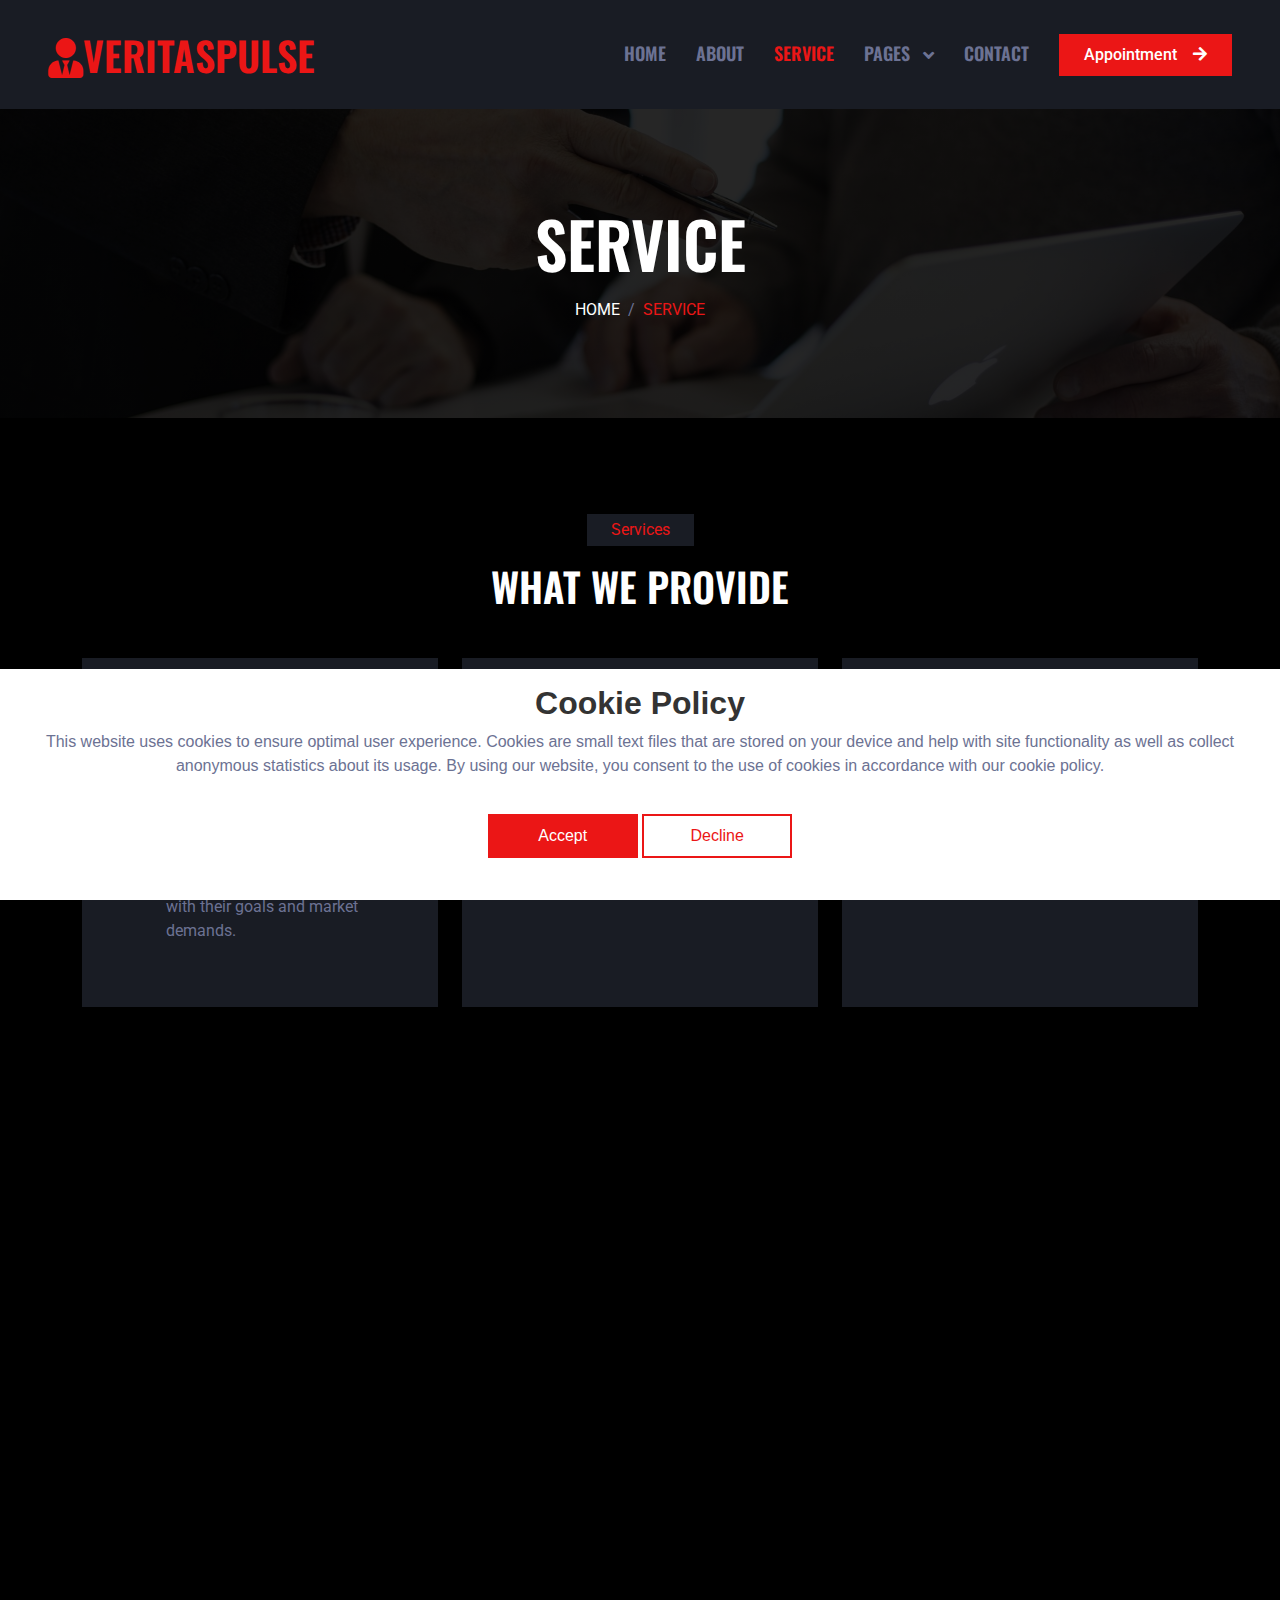
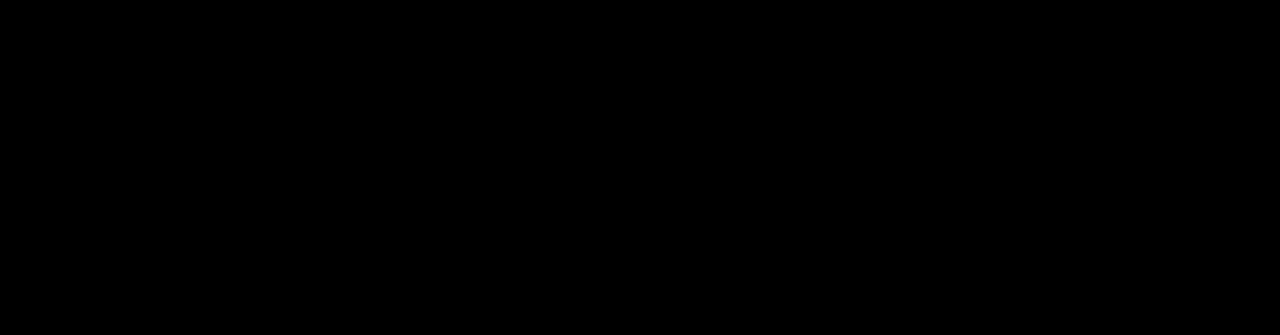
<file: service.html>
<!DOCTYPE html>
<html lang="en">
    <head>
        <meta charset="utf-8" />
        <title>VeritasPulse</title>
        <meta content="width=device-width, initial-scale=1.0" name="viewport" />
        <meta content="" name="keywords" />
        <meta content="" name="description" />

        <!-- Favicon -->
        <link href="img/favicon.ico" rel="icon" />

        <!-- Google Web Fonts -->
        <link rel="preconnect" href="https://fonts.googleapis.com" />
        <link rel="preconnect" href="https://fonts.gstatic.com" crossorigin />
        <link
            href="https://fonts.googleapis.com/css2?family=Roboto:wght@400;500&family=Oswald:wght@600&display=swap"
            rel="stylesheet"
        />

        <!-- Icon Font Stylesheet -->
        <link
            href="https://cdnjs.cloudflare.com/ajax/libs/font-awesome/5.10.0/css/all.min.css"
            rel="stylesheet"
        />
        <link
            href="https://cdn.jsdelivr.net/npm/bootstrap-icons@1.4.1/font/bootstrap-icons.css"
            rel="stylesheet"
        />

        <!-- Libraries Stylesheet -->
        <link href="lib/animate/animate.min.css" rel="stylesheet" />
        <link
            href="lib/owlcarousel/assets/owl.carousel.min.css"
            rel="stylesheet"
        />

        <!-- Customized Bootstrap Stylesheet -->
        <link href="css/bootstrap.min.css" rel="stylesheet" />

        <!-- Template Stylesheet -->
        <link href="css/style.css" rel="stylesheet" />
    </head>

    <body>
        <!-- Spinner Start -->
        <div
            id="spinner"
            class="show bg-dark position-fixed translate-middle w-100 vh-100 top-50 start-50 d-flex align-items-center justify-content-center"
        >
            <div
                class="spinner-grow text-primary"
                style="width: 3rem; height: 3rem"
                role="status"
            >
                <span class="sr-only">Loading...</span>
            </div>
        </div>
        <!-- Spinner End -->

        <!-- Navbar Start -->
        <nav
            class="navbar navbar-expand-lg bg-secondary navbar-dark sticky-top py-lg-0 px-lg-5 wow fadeIn"
            data-wow-delay="0.1s"
        >
            <a href="index.html" class="navbar-brand ms-4 ms-lg-0">
                <h1 class="mb-0 text-primary text-uppercase">
                    <i class="fa fa-solid fa-user-tie"></i>VeritasPulse
                </h1>
            </a>
            <button
                type="button"
                class="navbar-toggler me-4"
                data-bs-toggle="collapse"
                data-bs-target="#navbarCollapse"
            >
                <span class="navbar-toggler-icon"></span>
            </button>
            <div class="collapse navbar-collapse" id="navbarCollapse">
                <div class="navbar-nav ms-auto p-4 p-lg-0">
                    <a href="index.html" class="nav-item nav-link">Home</a>
                    <a href="about.html" class="nav-item nav-link">About</a>
                    <a href="service.html" class="nav-item nav-link active"
                        >Service</a
                    >
                    <div class="nav-item dropdown">
                        <a
                            href="#"
                            class="nav-link dropdown-toggle"
                            data-bs-toggle="dropdown"
                        >
                            Pages
                        </a>
                        <div class="dropdown-menu m-0">
                            <a href="open.html" class="dropdown-item"
                                >Working Hours</a
                            >
                            <a href="testimonial.html" class="dropdown-item"
                                >Testimonial</a
                            >
                        </div>
                    </div>
                    <a href="contact.html" class="nav-item nav-link">Contact</a>
                </div>
                <a
                    href="index.html#footer"
                    class="btn btn-primary rounded-0 py-2 px-lg-4 d-none d-lg-block"
                    >Appointment<i class="fa fa-arrow-right ms-3"></i
                ></a>
            </div>
        </nav>
        <!-- Navbar End -->

        <!-- Page Header Start -->
        <div
            class="container-fluid page-header py-5 mb-5 wow fadeIn"
            data-wow-delay="0.1s"
        >
            <div class="container text-center py-5">
                <h1
                    class="display-3 text-white text-uppercase mb-3 animated slideInDown"
                >
                    Service
                </h1>
                <nav aria-label="breadcrumb animated slideInDown">
                    <ol
                        class="breadcrumb justify-content-center text-uppercase mb-0"
                    >
                        <li class="breadcrumb-item">
                            <a class="text-white" href="index.html">Home</a>
                        </li>
                        <li
                            class="breadcrumb-item text-primary active"
                            aria-current="page"
                        >
                            Service
                        </li>
                    </ol>
                </nav>
            </div>
        </div>
        <!-- Page Header End -->

        <!-- Service Start -->
        <div class="container-xxl py-5">
            <div class="container">
                <div
                    class="text-center mx-auto mb-5 wow fadeInUp"
                    data-wow-delay="0.1s"
                    style="max-width: 600px"
                >
                    <p
                        class="d-inline-block bg-secondary text-primary py-1 px-4"
                    >
                        Services
                    </p>
                    <h1 class="text-uppercase">What We Provide</h1>
                </div>
                <div class="row g-4">
                    <div
                        class="col-lg-4 col-md-6 wow fadeInUp"
                        data-wow-delay="0.1s"
                    >
                        <div
                            class="service-item position-relative overflow-hidden bg-secondary d-flex h-100 p-5 ps-0"
                        >
                            <div
                                class="bg-dark d-flex flex-shrink-0 align-items-center justify-content-center"
                                style="width: 60px; height: 60px"
                            >
                                <img
                                    class="img-fluid"
                                    src="img/icon-1.png"
                                    alt=""
                                />
                            </div>
                            <div class="ps-4">
                                <h3 class="text-uppercase mb-3">
                                    Consulting for Business Strategy
                                </h3>
                                <p>
                                    We provide expert guidance to businesses on
                                    developing effective strategies that align
                                    with their goals and market demands.
                                </p>
                            </div>
                            <a class="btn btn-square" href="contact.html"
                                ><i class="fa fa-solid fa-address-book"></i
                            ></a>
                        </div>
                    </div>
                    <div
                        class="col-lg-4 col-md-6 wow fadeInUp"
                        data-wow-delay="0.3s"
                    >
                        <div
                            class="service-item position-relative overflow-hidden bg-secondary d-flex h-100 p-5 ps-0"
                        >
                            <div
                                class="bg-dark d-flex flex-shrink-0 align-items-center justify-content-center"
                                style="width: 60px; height: 60px"
                            >
                                <img
                                    class="img-fluid"
                                    src="img/icon-2.png"
                                    alt=""
                                />
                            </div>
                            <div class="ps-4">
                                <h3 class="text-uppercase mb-3">
                                    Market Research & Analysis
                                </h3>
                                <p>
                                    We assist businesses with comprehensive
                                    market research and analysis to make
                                    informed decisions.
                                </p>
                            </div>
                            <a class="btn btn-square" href="contact.html"
                                ><i class="fa fa-solid fa-address-book"></i
                            ></a>
                        </div>
                    </div>
                    <div
                        class="col-lg-4 col-md-6 wow fadeInUp"
                        data-wow-delay="0.5s"
                    >
                        <div
                            class="service-item position-relative overflow-hidden bg-secondary d-flex h-100 p-5 ps-0"
                        >
                            <div
                                class="bg-dark d-flex flex-shrink-0 align-items-center justify-content-center"
                                style="width: 60px; height: 60px"
                            >
                                <img
                                    class="img-fluid"
                                    src="img/icon-3.png"
                                    alt=""
                                />
                            </div>
                            <div class="ps-4">
                                <h3 class="text-uppercase mb-3">
                                    Operations Optimization
                                </h3>
                                <p>
                                    We help businesses streamline operations,
                                    reduce inefficiencies, and improve overall
                                    productivity.
                                </p>
                            </div>
                            <a class="btn btn-square" href="contact.html"
                                ><i class="fa fa-solid fa-address-book"></i
                            ></a>
                        </div>
                    </div>
                    <div
                        class="col-lg-4 col-md-6 wow fadeInUp"
                        data-wow-delay="0.1s"
                    >
                        <div
                            class="service-item position-relative overflow-hidden bg-secondary d-flex h-100 p-5 ps-0"
                        >
                            <div
                                class="bg-dark d-flex flex-shrink-0 align-items-center justify-content-center"
                                style="width: 60px; height: 60px"
                            >
                                <img
                                    class="img-fluid"
                                    src="img/icon-4.png"
                                    alt=""
                                />
                            </div>
                            <div class="ps-4">
                                <h3 class="text-uppercase mb-3">
                                    Business Process Improvement
                                </h3>
                                <p>
                                    We assist companies in improving their
                                    business processes for better performance
                                    and increased value.
                                </p>
                            </div>
                            <a class="btn btn-square" href="contact.html"
                                ><i class="fa fa-solid fa-address-book"></i
                            ></a>
                        </div>
                    </div>
                    <div
                        class="col-lg-4 col-md-6 wow fadeInUp"
                        data-wow-delay="0.3s"
                    >
                        <div
                            class="service-item position-relative overflow-hidden bg-secondary d-flex h-100 p-5 ps-0"
                        >
                            <div
                                class="bg-dark d-flex flex-shrink-0 align-items-center justify-content-center"
                                style="width: 60px; height: 60px"
                            >
                                <img
                                    class="img-fluid"
                                    src="img/icon-5.png"
                                    alt=""
                                />
                            </div>
                            <div class="ps-4">
                                <h3 class="text-uppercase mb-3">
                                    Change Management
                                </h3>
                                <p>
                                    We guide businesses through transitions,
                                    ensuring smooth adaptations to new systems
                                    and practices.
                                </p>
                            </div>
                            <a class="btn btn-square" href="contact.html"
                                ><i class="fa fa-solid fa-address-book"></i
                            ></a>
                        </div>
                    </div>
                    <div
                        class="col-lg-4 col-md-6 wow fadeInUp"
                        data-wow-delay="0.5s"
                    >
                        <div
                            class="service-item position-relative overflow-hidden bg-secondary d-flex h-100 p-5 ps-0"
                        >
                            <div
                                class="bg-dark d-flex flex-shrink-0 align-items-center justify-content-center"
                                style="width: 60px; height: 60px"
                            >
                                <img
                                    class="img-fluid"
                                    src="img/icon-6.png"
                                    alt=""
                                />
                            </div>
                            <div class="ps-4">
                                <h3 class="text-uppercase mb-3">
                                    Financial Advisory
                                </h3>
                                <p>
                                    Our experts offer financial advice that
                                    helps businesses navigate their financial
                                    challenges and make smarter decisions.
                                </p>
                            </div>
                            <a class="btn btn-square" href="contact.html"
                                ><i class="fa fa-solid fa-address-book"></i
                            ></a>
                        </div>
                    </div>
                </div>
            </div>
        </div>
        <!-- Service End -->

        <!-- Footer Start -->
        <div
            class="container-fluid bg-secondary text-light footer mt-5 pt-5 wow fadeIn"
            data-wow-delay="0.1s"
        >
            <div class="container py-5">
                <div class="row g-5">
                    <div class="col-lg-4 col-md-6">
                        <h4 class="text-uppercase mb-4">Get In Touch</h4>
                        <div class="d-flex align-items-center mb-2">
                            <div class="btn-square bg-dark flex-shrink-0 me-3">
                                <span
                                    class="fa fa-map-marker-alt text-primary"
                                ></span>
                            </div>
                            <span
                                >38, Sant Nagar, East of Kailash, New Delhi,
                                Delhi 110065, India</span
                            >
                        </div>
                        <div class="d-flex align-items-center mb-2">
                            <div class="btn-square bg-dark flex-shrink-0 me-3">
                                <span
                                    class="fa fa-phone-alt text-primary"
                                ></span>
                            </div>
                            <span>+919301417494</span>
                        </div>
                        <div class="d-flex align-items-center">
                            <div class="btn-square bg-dark flex-shrink-0 me-3">
                                <span
                                    class="fa fa-envelope-open text-primary"
                                ></span>
                            </div>
                            <span>veritas_pulse@gmail.com</span>
                        </div>
                    </div>
                    <div class="col-lg-4 col-md-6">
                        <h4 class="text-uppercase mb-4">Quick Links</h4>
                        <a class="btn btn-link" href="about.html">About Us</a>
                        <a class="btn btn-link" href="contact.html"
                            >Contact Us</a
                        >
                        <a class="btn btn-link" href="service.html"
                            >Our Services</a
                        >
                        <a class="btn btn-link" href="terms-of-use.html"
                            >Terms & Condition</a
                        >
                        <a class="btn btn-link" href="privacy-policy.html"
                            >Support</a
                        >
                    </div>
                    <div class="col-lg-4 col-md-6">
                        <form action="thanks.html" method="GET">
                            <h4 class="text-uppercase mb-4">Newsletter</h4>
                            <div class="position-relative mb-4">
                                <input
                                    class="form-control border-0 w-100 py-3 ps-4 pe-5"
                                    type="text"
                                    placeholder="Your email"
                                    required
                                />
                                <button
                                    type="submit"
                                    class="btn btn-primary py-2 position-absolute top-0 end-0 mt-2 me-2"
                                >
                                    SignUp
                                </button>
                            </div>
                        </form>
                        <div class="d-flex pt-1 m-n1">
                            <a
                                class="btn btn-lg-square btn-dark text-primary m-1"
                                href="https://x.com/"
                                ><i class="fab fa-twitter"></i
                            ></a>
                            <a
                                class="btn btn-lg-square btn-dark text-primary m-1"
                                href="https://www.facebook.com/?locale=uk_UK"
                                ><i class="fab fa-facebook-f"></i
                            ></a>
                            <a
                                class="btn btn-lg-square btn-dark text-primary m-1"
                                href="https://youtube.com/"
                                ><i class="fab fa-youtube"></i
                            ></a>
                            <a
                                class="btn btn-lg-square btn-dark text-primary m-1"
                                href="https://www.linkedin.com/"
                                ><i class="fab fa-linkedin-in"></i
                            ></a>
                        </div>
                    </div>
                </div>
            </div>
            <div class="container">
                <div class="about-company">
                    <div class="row">
                        <div
                            class="col-md-6 text-center text-md-start mb-3 mb-md-0"
                        >
                            <h4 class="text-uppercase">About Our Company</h4>
                            <p>
                                We are a leading consulting firm dedicated to
                                providing top-notch solutions that help
                                businesses optimize their processes and achieve
                                their goals. With years of experience, we are
                                committed to delivering quality, innovative
                                strategies tailored to your needs.
                            </p>
                        </div>
                        <div class="col-md-6 text-center text-md-end">
                            <h4 class="text-uppercase">Our Mission</h4>
                            <p>
                                Our mission is to empower organizations with the
                                tools, knowledge, and expertise to improve their
                                operational efficiency and achieve sustainable
                                growth. We pride ourselves on delivering
                                customized consulting services to meet your
                                unique challenges.
                            </p>
                        </div>
                    </div>
                </div>
            </div>
        </div>
        <!-- Footer End -->

        <!-- Cookie banner -->
        <div class="cookie-wrapper show">
            <div>
                <i class="bx bx-cookie"></i>
                <h2 style="text-align: center; color: #333">Cookie Policy</h2>
            </div>

            <div class="data">
                <p>
                    This website uses cookies to ensure optimal user experience.
                    Cookies are small text files that are stored on your device
                    and help with site functionality as well as collect
                    anonymous statistics about its usage. By using our website,
                    you consent to the use of cookies in accordance with our
                    cookie policy.
                </p>
            </div>

            <div class="buttons">
                <button class="cookie-button" id="acceptBtn">Accept</button>
                <button class="cookie-button" id="declineBtn">Decline</button>
            </div>
        </div>
        <!-- End Cookie banner -->

        <!-- Back to Top -->
        <a href="#" class="btn btn-primary btn-lg-square back-to-top"
            ><i class="bi bi-arrow-up"></i
        ></a>

        <!-- JavaScript Libraries -->
        <script src="https://code.jquery.com/jquery-3.4.1.min.js"></script>
        <script src="https://cdn.jsdelivr.net/npm/bootstrap@5.0.0/dist/js/bootstrap.bundle.min.js"></script>
        <script src="lib/wow/wow.min.js"></script>
        <script src="lib/easing/easing.min.js"></script>
        <script src="lib/waypoints/waypoints.min.js"></script>
        <script src="lib/owlcarousel/owl.carousel.min.js"></script>

        <!-- Template Javascript -->
        <script src="js/main.js"></script>
        <script src="js/cookiebanner.js"></script>
    </body>
</html>
</file>
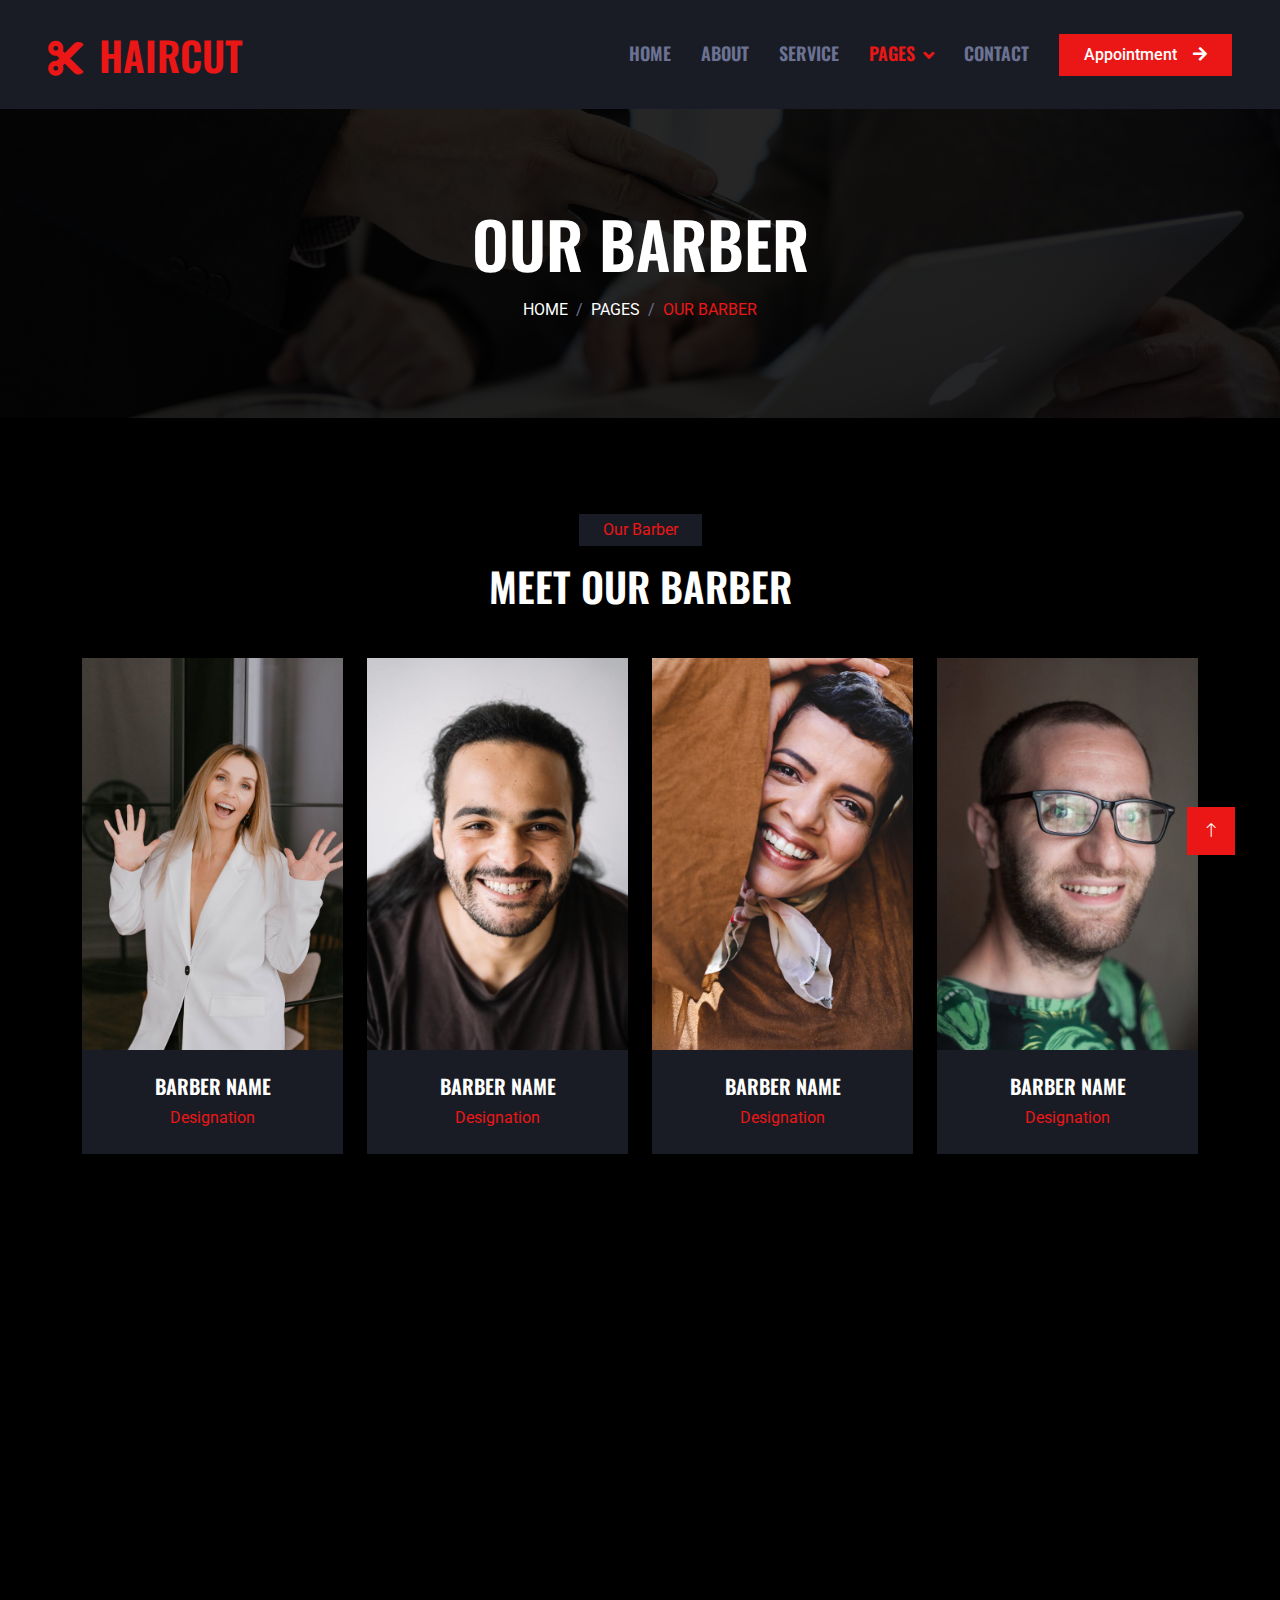
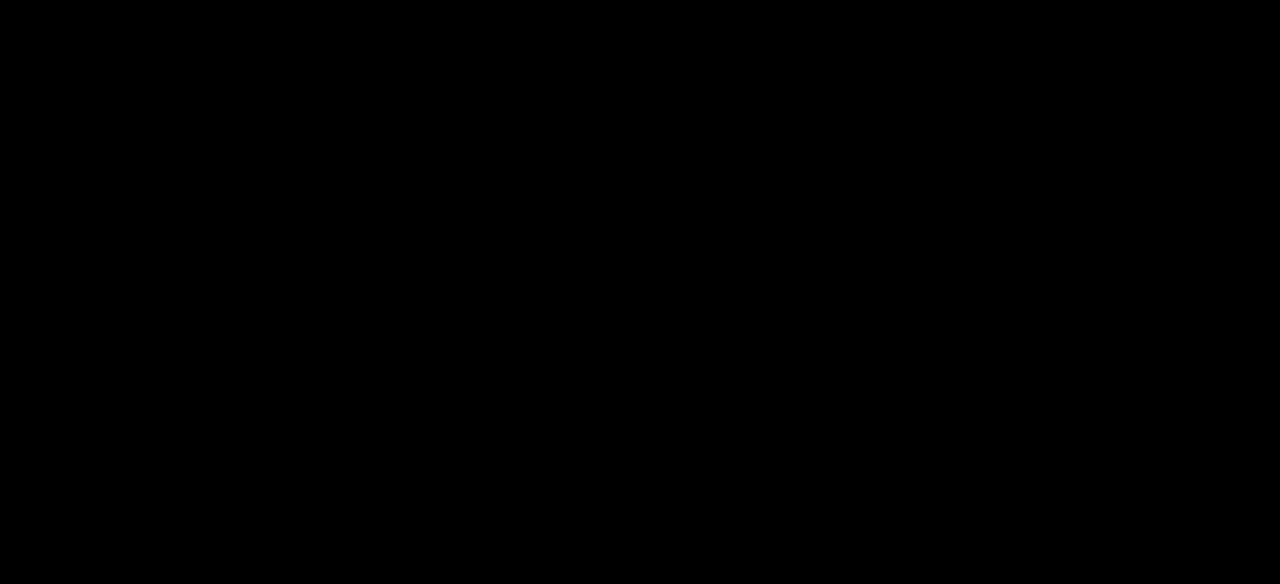
<file: team.html>
<!DOCTYPE html>
<html lang="en">

<head>
    <meta charset="utf-8">
    <title>HairCut - Hair Salon HTML Template</title>
    <meta content="width=device-width, initial-scale=1.0" name="viewport">
    <meta content="" name="keywords">
    <meta content="" name="description">

    <!-- Favicon -->
    <link href="img/favicon.ico" rel="icon">

    <!-- Google Web Fonts -->
    <link rel="preconnect" href="https://fonts.googleapis.com">
    <link rel="preconnect" href="https://fonts.gstatic.com" crossorigin>
    <link href="https://fonts.googleapis.com/css2?family=Roboto:wght@400;500&family=Oswald:wght@600&display=swap" rel="stylesheet">

    <!-- Icon Font Stylesheet -->
    <link href="https://cdnjs.cloudflare.com/ajax/libs/font-awesome/5.10.0/css/all.min.css" rel="stylesheet">
    <link href="https://cdn.jsdelivr.net/npm/bootstrap-icons@1.4.1/font/bootstrap-icons.css" rel="stylesheet">

    <!-- Libraries Stylesheet -->
    <link href="lib/animate/animate.min.css" rel="stylesheet">
    <link href="lib/owlcarousel/assets/owl.carousel.min.css" rel="stylesheet">

    <!-- Customized Bootstrap Stylesheet -->
    <link href="css/bootstrap.min.css" rel="stylesheet">

    <!-- Template Stylesheet -->
    <link href="css/style.css" rel="stylesheet">
</head>

<body>
    <!-- Spinner Start -->
    <div id="spinner" class="show bg-dark position-fixed translate-middle w-100 vh-100 top-50 start-50 d-flex align-items-center justify-content-center">
        <div class="spinner-grow text-primary" style="width: 3rem; height: 3rem;" role="status">
            <span class="sr-only">Loading...</span>
        </div>
    </div>
    <!-- Spinner End -->


    <!-- Navbar Start -->
    <nav class="navbar navbar-expand-lg bg-secondary navbar-dark sticky-top py-lg-0 px-lg-5 wow fadeIn" data-wow-delay="0.1s">
        <a href="index.html" class="navbar-brand ms-4 ms-lg-0">
            <h1 class="mb-0 text-primary text-uppercase"><i class="fa fa-cut me-3"></i>HairCut</h1>
        </a>
        <button type="button" class="navbar-toggler me-4" data-bs-toggle="collapse" data-bs-target="#navbarCollapse">
            <span class="navbar-toggler-icon"></span>
        </button>
        <div class="collapse navbar-collapse" id="navbarCollapse">
            <div class="navbar-nav ms-auto p-4 p-lg-0">
                <a href="index.html" class="nav-item nav-link">Home</a>
                <a href="about.html" class="nav-item nav-link">About</a>
                <a href="service.html" class="nav-item nav-link">Service</a>
                <div class="nav-item dropdown">
                    <a href="#" class="nav-link dropdown-toggle active" data-bs-toggle="dropdown">Pages</a>
                    <div class="dropdown-menu m-0">
                        <a href="price.html" class="dropdown-item">Pricing Plan</a>
                        <a href="team.html" class="dropdown-item active">Our Barber</a>
                        <a href="open.html" class="dropdown-item">Working Hours</a>
                        <a href="testimonial.html" class="dropdown-item">Testimonial</a>
                        <a href="404.html" class="dropdown-item">404 Page</a>
                    </div>
                </div>
                <a href="contact.html" class="nav-item nav-link">Contact</a>
            </div>
            <a href="" class="btn btn-primary rounded-0 py-2 px-lg-4 d-none d-lg-block">Appointment<i class="fa fa-arrow-right ms-3"></i></a>
        </div>
    </nav>
    <!-- Navbar End -->


    <!-- Page Header Start -->
    <div class="container-fluid page-header py-5 mb-5 wow fadeIn" data-wow-delay="0.1s">
        <div class="container text-center py-5">
            <h1 class="display-3 text-white text-uppercase mb-3 animated slideInDown">Our Barber</h1>
            <nav aria-label="breadcrumb animated slideInDown">
                <ol class="breadcrumb justify-content-center text-uppercase mb-0">
                    <li class="breadcrumb-item"><a class="text-white" href="#">Home</a></li>
                    <li class="breadcrumb-item"><a class="text-white" href="#">Pages</a></li>
                    <li class="breadcrumb-item text-primary active" aria-current="page">Our Barber</li>
                </ol>
            </nav>
        </div>
    </div>
    <!-- Page Header End -->


    <!-- Team Start -->
    <div class="container-xxl py-5">
        <div class="container">
            <div class="text-center mx-auto mb-5 wow fadeInUp" data-wow-delay="0.1s" style="max-width: 600px;">
                <p class="d-inline-block bg-secondary text-primary py-1 px-4">Our Barber</p>
                <h1 class="text-uppercase">Meet Our Barber</h1>
            </div>
            <div class="row g-4">
                <div class="col-lg-3 col-md-6 wow fadeInUp" data-wow-delay="0.1s">
                    <div class="team-item">
                        <div class="team-img position-relative overflow-hidden">
                            <img class="img-fluid" src="img/team-1.jpg" alt="">
                            <div class="team-social">
                                <a class="btn btn-square" href=""><i class="fab fa-facebook-f"></i></a>
                                <a class="btn btn-square" href=""><i class="fab fa-twitter"></i></a>
                                <a class="btn btn-square" href=""><i class="fab fa-instagram"></i></a>
                            </div>
                        </div>
                        <div class="bg-secondary text-center p-4">
                            <h5 class="text-uppercase">Barber Name</h5>
                            <span class="text-primary">Designation</span>
                        </div>
                    </div>
                </div>
                <div class="col-lg-3 col-md-6 wow fadeInUp" data-wow-delay="0.3s">
                    <div class="team-item">
                        <div class="team-img position-relative overflow-hidden">
                            <img class="img-fluid" src="img/team-2.jpg" alt="">
                            <div class="team-social">
                                <a class="btn btn-square" href=""><i class="fab fa-facebook-f"></i></a>
                                <a class="btn btn-square" href=""><i class="fab fa-twitter"></i></a>
                                <a class="btn btn-square" href=""><i class="fab fa-instagram"></i></a>
                            </div>
                        </div>
                        <div class="bg-secondary text-center p-4">
                            <h5 class="text-uppercase">Barber Name</h5>
                            <span class="text-primary">Designation</span>
                        </div>
                    </div>
                </div>
                <div class="col-lg-3 col-md-6 wow fadeInUp" data-wow-delay="0.5s">
                    <div class="team-item">
                        <div class="team-img position-relative overflow-hidden">
                            <img class="img-fluid" src="img/team-3.jpg" alt="">
                            <div class="team-social">
                                <a class="btn btn-square" href=""><i class="fab fa-facebook-f"></i></a>
                                <a class="btn btn-square" href=""><i class="fab fa-twitter"></i></a>
                                <a class="btn btn-square" href=""><i class="fab fa-instagram"></i></a>
                            </div>
                        </div>
                        <div class="bg-secondary text-center p-4">
                            <h5 class="text-uppercase">Barber Name</h5>
                            <span class="text-primary">Designation</span>
                        </div>
                    </div>
                </div>
                <div class="col-lg-3 col-md-6 wow fadeInUp" data-wow-delay="0.7s">
                    <div class="team-item">
                        <div class="team-img position-relative overflow-hidden">
                            <img class="img-fluid" src="img/team-4.jpg" alt="">
                            <div class="team-social">
                                <a class="btn btn-square" href=""><i class="fab fa-facebook-f"></i></a>
                                <a class="btn btn-square" href=""><i class="fab fa-twitter"></i></a>
                                <a class="btn btn-square" href=""><i class="fab fa-instagram"></i></a>
                            </div>
                        </div>
                        <div class="bg-secondary text-center p-4">
                            <h5 class="text-uppercase">Barber Name</h5>
                            <span class="text-primary">Designation</span>
                        </div>
                    </div>
                </div>
                <div class="col-lg-3 col-md-6 wow fadeInUp" data-wow-delay="0.1s">
                    <div class="team-item">
                        <div class="team-img position-relative overflow-hidden">
                            <img class="img-fluid" src="img/team-2.jpg" alt="">
                            <div class="team-social">
                                <a class="btn btn-square" href=""><i class="fab fa-facebook-f"></i></a>
                                <a class="btn btn-square" href=""><i class="fab fa-twitter"></i></a>
                                <a class="btn btn-square" href=""><i class="fab fa-instagram"></i></a>
                            </div>
                        </div>
                        <div class="bg-secondary text-center p-4">
                            <h5 class="text-uppercase">Barber Name</h5>
                            <span class="text-primary">Designation</span>
                        </div>
                    </div>
                </div>
                <div class="col-lg-3 col-md-6 wow fadeInUp" data-wow-delay="0.3s">
                    <div class="team-item">
                        <div class="team-img position-relative overflow-hidden">
                            <img class="img-fluid" src="img/team-3.jpg" alt="">
                            <div class="team-social">
                                <a class="btn btn-square" href=""><i class="fab fa-facebook-f"></i></a>
                                <a class="btn btn-square" href=""><i class="fab fa-twitter"></i></a>
                                <a class="btn btn-square" href=""><i class="fab fa-instagram"></i></a>
                            </div>
                        </div>
                        <div class="bg-secondary text-center p-4">
                            <h5 class="text-uppercase">Barber Name</h5>
                            <span class="text-primary">Designation</span>
                        </div>
                    </div>
                </div>
                <div class="col-lg-3 col-md-6 wow fadeInUp" data-wow-delay="0.5s">
                    <div class="team-item">
                        <div class="team-img position-relative overflow-hidden">
                            <img class="img-fluid" src="img/team-4.jpg" alt="">
                            <div class="team-social">
                                <a class="btn btn-square" href=""><i class="fab fa-facebook-f"></i></a>
                                <a class="btn btn-square" href=""><i class="fab fa-twitter"></i></a>
                                <a class="btn btn-square" href=""><i class="fab fa-instagram"></i></a>
                            </div>
                        </div>
                        <div class="bg-secondary text-center p-4">
                            <h5 class="text-uppercase">Barber Name</h5>
                            <span class="text-primary">Designation</span>
                        </div>
                    </div>
                </div>
                <div class="col-lg-3 col-md-6 wow fadeInUp" data-wow-delay="0.7s">
                    <div class="team-item">
                        <div class="team-img position-relative overflow-hidden">
                            <img class="img-fluid" src="img/team-1.jpg" alt="">
                            <div class="team-social">
                                <a class="btn btn-square" href=""><i class="fab fa-facebook-f"></i></a>
                                <a class="btn btn-square" href=""><i class="fab fa-twitter"></i></a>
                                <a class="btn btn-square" href=""><i class="fab fa-instagram"></i></a>
                            </div>
                        </div>
                        <div class="bg-secondary text-center p-4">
                            <h5 class="text-uppercase">Barber Name</h5>
                            <span class="text-primary">Designation</span>
                        </div>
                    </div>
                </div>
            </div>
        </div>
    </div>
    <!-- Team End -->


    <!-- Footer Start -->
    <div class="container-fluid bg-secondary text-light footer mt-5 pt-5 wow fadeIn" data-wow-delay="0.1s">
        <div class="container py-5">
            <div class="row g-5">
                <div class="col-lg-4 col-md-6">
                    <h4 class="text-uppercase mb-4">Get In Touch</h4>
                    <div class="d-flex align-items-center mb-2">
                        <div class="btn-square bg-dark flex-shrink-0 me-3">
                            <span class="fa fa-map-marker-alt text-primary"></span>
                        </div>
                        <span>123 Street, New York, USA</span>
                    </div>
                    <div class="d-flex align-items-center mb-2">
                        <div class="btn-square bg-dark flex-shrink-0 me-3">
                            <span class="fa fa-phone-alt text-primary"></span>
                        </div>
                        <span>+012 345 67890</span>
                    </div>
                    <div class="d-flex align-items-center">
                        <div class="btn-square bg-dark flex-shrink-0 me-3">
                            <span class="fa fa-envelope-open text-primary"></span>
                        </div>
                        <span>info@example.com</span>
                    </div>
                </div>
                <div class="col-lg-4 col-md-6">
                    <h4 class="text-uppercase mb-4">Quick Links</h4>
                    <a class="btn btn-link" href="">About Us</a>
                    <a class="btn btn-link" href="">Contact Us</a>
                    <a class="btn btn-link" href="">Our Services</a>
                    <a class="btn btn-link" href="">Terms & Condition</a>
                    <a class="btn btn-link" href="">Support</a>
                </div>
                <div class="col-lg-4 col-md-6">
                    <h4 class="text-uppercase mb-4">Newsletter</h4>
                    <div class="position-relative mb-4">
                        <input class="form-control border-0 w-100 py-3 ps-4 pe-5" type="text" placeholder="Your email">
                        <button type="button" class="btn btn-primary py-2 position-absolute top-0 end-0 mt-2 me-2">SignUp</button>
                    </div>
                    <div class="d-flex pt-1 m-n1">
                        <a class="btn btn-lg-square btn-dark text-primary m-1" href=""><i class="fab fa-twitter"></i></a>
                        <a class="btn btn-lg-square btn-dark text-primary m-1" href=""><i class="fab fa-facebook-f"></i></a>
                        <a class="btn btn-lg-square btn-dark text-primary m-1" href=""><i class="fab fa-youtube"></i></a>
                        <a class="btn btn-lg-square btn-dark text-primary m-1" href=""><i class="fab fa-linkedin-in"></i></a>
                    </div>
                </div>
            </div>
        </div>
        <div class="container">
            <div class="copyright">
                <div class="row">
                    <div class="col-md-6 text-center text-md-start mb-3 mb-md-0">
                        &copy; <a class="border-bottom" href="#">Your Site Name</a>, All Right Reserved.
                    </div>
                    <div class="col-md-6 text-center text-md-end">
                        <!--/*** This template is free as long as you keep the footer author’s credit link/attribution link/backlink. If you'd like to use the template without the footer author’s credit link/attribution link/backlink, you can purchase the Credit Removal License from "https://htmlcodex.com/credit-removal". Thank you for your support. ***/-->
                        Designed By <a class="border-bottom" href="https://htmlcodex.com">HTML Codex</a>
                    </div>
                </div>
            </div>
        </div>
    </div>
    <!-- Footer End -->


    <!-- Back to Top -->
    <a href="#" class="btn btn-primary btn-lg-square back-to-top"><i class="bi bi-arrow-up"></i></a>


    <!-- JavaScript Libraries -->
    <script src="https://code.jquery.com/jquery-3.4.1.min.js"></script>
    <script src="https://cdn.jsdelivr.net/npm/bootstrap@5.0.0/dist/js/bootstrap.bundle.min.js"></script>
    <script src="lib/wow/wow.min.js"></script>
    <script src="lib/easing/easing.min.js"></script>
    <script src="lib/waypoints/waypoints.min.js"></script>
    <script src="lib/owlcarousel/owl.carousel.min.js"></script>

    <!-- Template Javascript -->
    <script src="js/main.js"></script>
</body>

</html>
</file>
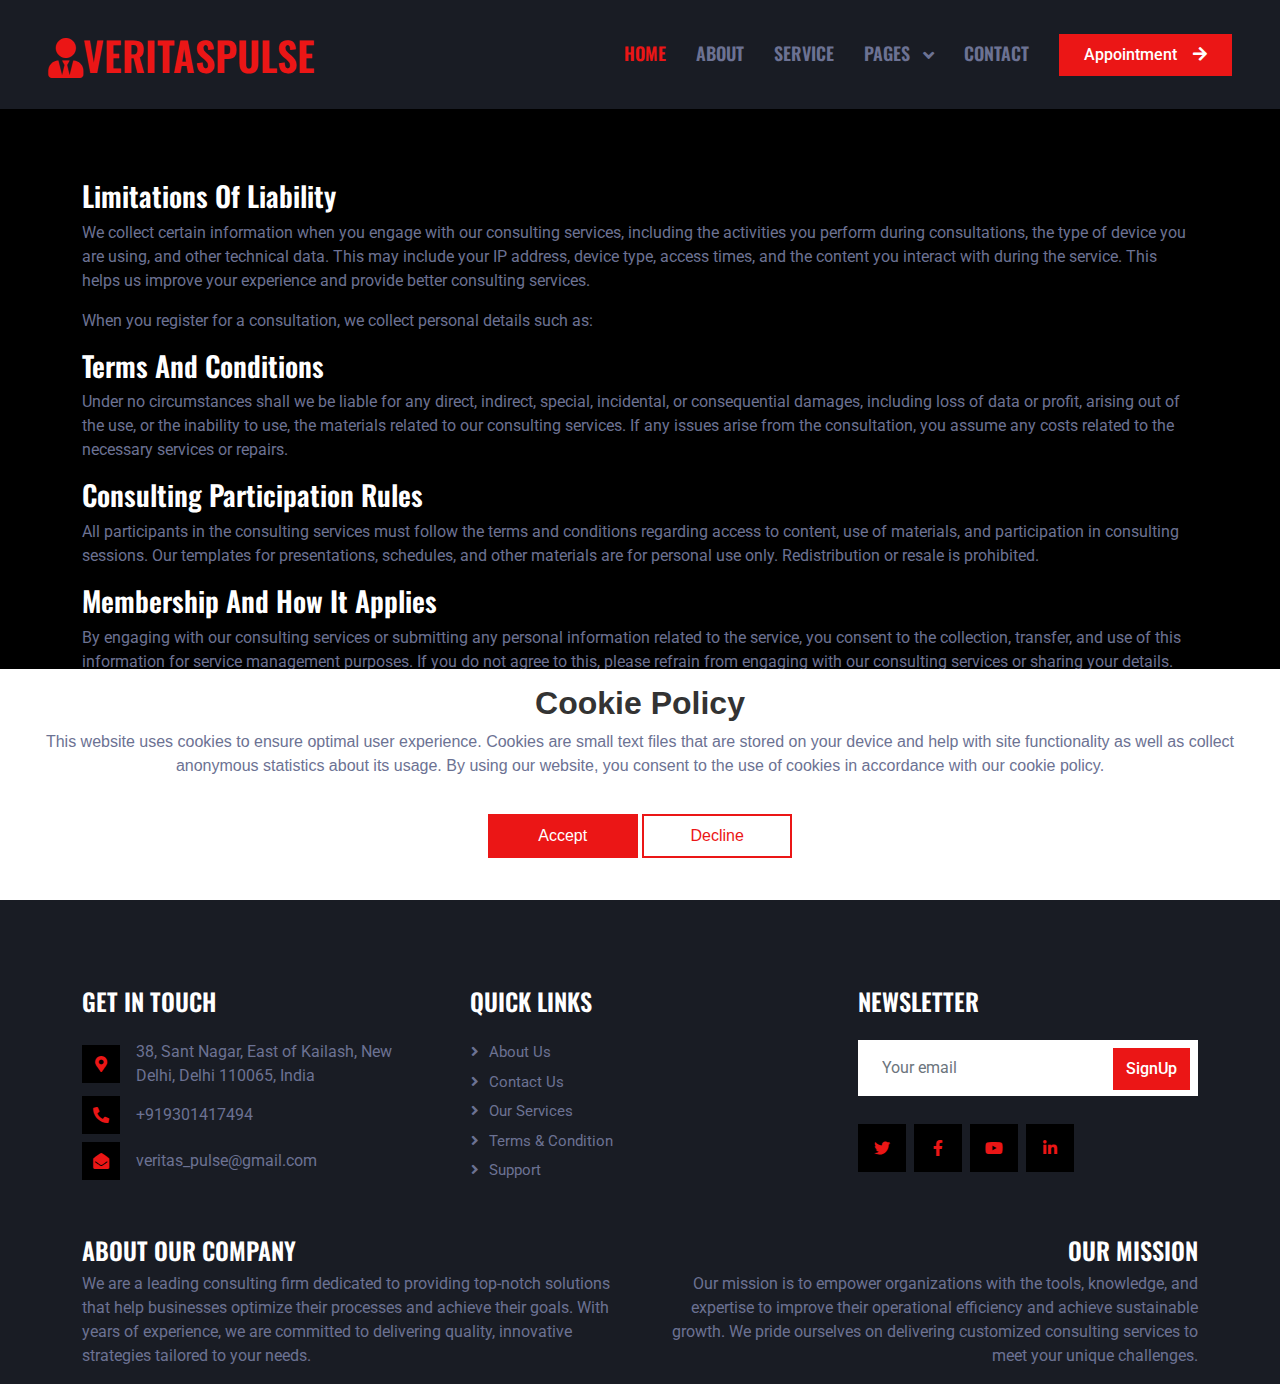
<file: terms-of-use.html>
<!DOCTYPE html>
<html lang="en">
    <head>
        <meta charset="utf-8" />
        <title>VeritasPulse</title>
        <meta content="width=device-width, initial-scale=1.0" name="viewport" />
        <meta content="" name="keywords" />
        <meta content="" name="description" />

        <!-- Favicon -->
        <link href="img/favicon.ico" rel="icon" />

        <!-- Google Web Fonts -->
        <link rel="preconnect" href="https://fonts.googleapis.com" />
        <link rel="preconnect" href="https://fonts.gstatic.com" crossorigin />
        <link
            href="https://fonts.googleapis.com/css2?family=Roboto:wght@400;500&family=Oswald:wght@600&display=swap"
            rel="stylesheet"
        />

        <!-- Icon Font Stylesheet -->
        <link
            href="https://cdnjs.cloudflare.com/ajax/libs/font-awesome/5.10.0/css/all.min.css"
            rel="stylesheet"
        />
        <link
            href="https://cdn.jsdelivr.net/npm/bootstrap-icons@1.4.1/font/bootstrap-icons.css"
            rel="stylesheet"
        />

        <!-- Libraries Stylesheet -->
        <link href="lib/animate/animate.min.css" rel="stylesheet" />
        <link
            href="lib/owlcarousel/assets/owl.carousel.min.css"
            rel="stylesheet"
        />

        <!-- Customized Bootstrap Stylesheet -->
        <link href="css/bootstrap.min.css" rel="stylesheet" />

        <!-- Template Stylesheet -->
        <link href="css/style.css" rel="stylesheet" />
    </head>

    <body>
        <!-- Spinner Start -->
        <div
            id="spinner"
            class="show bg-dark position-fixed translate-middle w-100 vh-100 top-50 start-50 d-flex align-items-center justify-content-center"
        >
            <div
                class="spinner-grow text-primary"
                style="width: 3rem; height: 3rem"
                role="status"
            >
                <span class="sr-only">Loading...</span>
            </div>
        </div>
        <!-- Spinner End -->

        <!-- Navbar Start -->
        <nav
            class="navbar navbar-expand-lg bg-secondary navbar-dark sticky-top py-lg-0 px-lg-5 wow fadeIn"
            data-wow-delay="0.1s"
        >
            <a href="index.html" class="navbar-brand ms-4 ms-lg-0">
                <h1 class="mb-0 text-primary text-uppercase">
                    <i class="fa fa-solid fa-user-tie"></i>VeritasPulse
                </h1>
            </a>
            <button
                type="button"
                class="navbar-toggler me-4"
                data-bs-toggle="collapse"
                data-bs-target="#navbarCollapse"
            >
                <span class="navbar-toggler-icon"></span>
            </button>
            <div class="collapse navbar-collapse" id="navbarCollapse">
                <div class="navbar-nav ms-auto p-4 p-lg-0">
                    <a href="index.html" class="nav-item nav-link active"
                        >Home</a
                    >
                    <a href="about.html" class="nav-item nav-link">About</a>
                    <a href="service.html" class="nav-item nav-link">Service</a>
                    <div class="nav-item dropdown">
                        <a
                            href="#"
                            class="nav-link dropdown-toggle"
                            data-bs-toggle="dropdown"
                        >
                            Pages
                        </a>
                        <div class="dropdown-menu m-0">
                            <a href="open.html" class="dropdown-item"
                                >Working Hours</a
                            >
                            <a href="testimonial.html" class="dropdown-item"
                                >Testimonial</a
                            >
                        </div>
                    </div>
                    <a href="contact.html" class="nav-item nav-link">Contact</a>
                </div>
                <a
                    href="index.html#footer"
                    class="btn btn-primary rounded-0 py-2 px-lg-4 d-none d-lg-block"
                    >Appointment<i class="fa fa-arrow-right ms-3"></i
                ></a>
            </div>
        </nav>
        <!-- Navbar End -->

        <!-- Terms Content -->
        <div class="ex-basic-2" style="margin-top: 70px">
            <div class="container">
                <div class="row">
                    <div class="col-lg-12">
                        <div class="text-container">
                            <h3>Limitations Of Liability</h3>
                            <p>
                                We collect certain information when you engage
                                with our consulting services, including the
                                activities you perform during consultations, the
                                type of device you are using, and other
                                technical data. This may include your IP
                                address, device type, access times, and the
                                content you interact with during the service.
                                This helps us improve your experience and
                                provide better consulting services.
                            </p>
                            <p>
                                When you register for a consultation, we collect
                                personal details such as:
                            </p>
                        </div>
                        <!-- end of text-container -->

                        <div class="text-container">
                            <h3>Terms And Conditions</h3>
                            <p>
                                Under no circumstances shall we be liable for
                                any direct, indirect, special, incidental, or
                                consequential damages, including loss of data or
                                profit, arising out of the use, or the inability
                                to use, the materials related to our consulting
                                services. If any issues arise from the
                                consultation, you assume any costs related to
                                the necessary services or repairs.
                            </p>
                        </div>
                        <!-- end of text-container -->

                        <div class="text-container">
                            <h3>Consulting Participation Rules</h3>
                            <p>
                                All participants in the consulting services must
                                follow the terms and conditions regarding access
                                to content, use of materials, and participation
                                in consulting sessions. Our templates for
                                presentations, schedules, and other materials
                                are for personal use only. Redistribution or
                                resale is prohibited.
                            </p>
                        </div>
                        <!-- end of text-container -->

                        <div class="text-container">
                            <h3>Membership And How It Applies</h3>
                            <p>
                                By engaging with our consulting services or
                                submitting any personal information related to
                                the service, you consent to the collection,
                                transfer, and use of this information for
                                service management purposes. If you do not agree
                                to this, please refrain from engaging with our
                                consulting services or sharing your details.
                            </p>
                        </div>
                        <!-- end of text-container -->

                        <div class="text-container last">
                            <h3>Assets Used In The Consulting Services</h3>
                            <p>
                                We may use tracking technology to enhance your
                                experience with our consulting services. By
                                engaging with our services, you agree to the use
                                of cookies and similar technologies that help us
                                improve interactions, monitor usage, and
                                customize the content you engage with. This
                                ensures a more tailored and efficient
                                experience.
                            </p>
                            <a class="btn-outline-reg" href="index.html"
                                >BACK</a
                            >
                        </div>
                        <!-- end of text-container -->
                    </div>
                </div>
                <!-- end of row -->
            </div>
            <!-- end of container -->
        </div>

        <!-- end of ex-basic -->
        <!-- end of terms content -->

        <!-- Footer Start -->
        <div
            class="container-fluid bg-secondary text-light footer mt-5 pt-5 wow fadeIn"
            data-wow-delay="0.1s"
        >
            <div class="container py-5">
                <div class="row g-5">
                    <div class="col-lg-4 col-md-6">
                        <h4 class="text-uppercase mb-4">Get In Touch</h4>
                        <div class="d-flex align-items-center mb-2">
                            <div class="btn-square bg-dark flex-shrink-0 me-3">
                                <span
                                    class="fa fa-map-marker-alt text-primary"
                                ></span>
                            </div>
                            <span
                                >38, Sant Nagar, East of Kailash, New Delhi,
                                Delhi 110065, India</span
                            >
                        </div>
                        <div class="d-flex align-items-center mb-2">
                            <div class="btn-square bg-dark flex-shrink-0 me-3">
                                <span
                                    class="fa fa-phone-alt text-primary"
                                ></span>
                            </div>
                            <span>+919301417494</span>
                        </div>
                        <div class="d-flex align-items-center">
                            <div class="btn-square bg-dark flex-shrink-0 me-3">
                                <span
                                    class="fa fa-envelope-open text-primary"
                                ></span>
                            </div>
                            <span>veritas_pulse@gmail.com</span>
                        </div>
                    </div>
                    <div class="col-lg-4 col-md-6">
                        <h4 class="text-uppercase mb-4">Quick Links</h4>
                        <a class="btn btn-link" href="about.html">About Us</a>
                        <a class="btn btn-link" href="contact.html"
                            >Contact Us</a
                        >
                        <a class="btn btn-link" href="service.html"
                            >Our Services</a
                        >
                        <a class="btn btn-link" href="terms-of-use.html"
                            >Terms & Condition</a
                        >
                        <a class="btn btn-link" href="privacy-policy.html"
                            >Support</a
                        >
                    </div>
                    <div class="col-lg-4 col-md-6">
                        <form action="thanks.html" method="GET">
                            <h4 class="text-uppercase mb-4">Newsletter</h4>
                            <div class="position-relative mb-4">
                                <input
                                    class="form-control border-0 w-100 py-3 ps-4 pe-5"
                                    type="text"
                                    placeholder="Your email"
                                    required
                                />
                                <button
                                    type="submit"
                                    class="btn btn-primary py-2 position-absolute top-0 end-0 mt-2 me-2"
                                >
                                    SignUp
                                </button>
                            </div>
                        </form>
                        <div class="d-flex pt-1 m-n1">
                            <a
                                class="btn btn-lg-square btn-dark text-primary m-1"
                                href="https://x.com/"
                                ><i class="fab fa-twitter"></i
                            ></a>
                            <a
                                class="btn btn-lg-square btn-dark text-primary m-1"
                                href="https://www.facebook.com/?locale=uk_UK"
                                ><i class="fab fa-facebook-f"></i
                            ></a>
                            <a
                                class="btn btn-lg-square btn-dark text-primary m-1"
                                href="https://youtube.com/"
                                ><i class="fab fa-youtube"></i
                            ></a>
                            <a
                                class="btn btn-lg-square btn-dark text-primary m-1"
                                href="https://www.linkedin.com/"
                                ><i class="fab fa-linkedin-in"></i
                            ></a>
                        </div>
                    </div>
                </div>
            </div>
            <div class="container">
                <div class="about-company">
                    <div class="row">
                        <div
                            class="col-md-6 text-center text-md-start mb-3 mb-md-0"
                        >
                            <h4 class="text-uppercase">About Our Company</h4>
                            <p>
                                We are a leading consulting firm dedicated to
                                providing top-notch solutions that help
                                businesses optimize their processes and achieve
                                their goals. With years of experience, we are
                                committed to delivering quality, innovative
                                strategies tailored to your needs.
                            </p>
                        </div>
                        <div class="col-md-6 text-center text-md-end">
                            <h4 class="text-uppercase">Our Mission</h4>
                            <p>
                                Our mission is to empower organizations with the
                                tools, knowledge, and expertise to improve their
                                operational efficiency and achieve sustainable
                                growth. We pride ourselves on delivering
                                customized consulting services to meet your
                                unique challenges.
                            </p>
                        </div>
                    </div>
                </div>
            </div>
        </div>
        <!-- Footer End -->

        <!-- Cookie banner -->
        <div class="cookie-wrapper show">
            <div>
                <i class="bx bx-cookie"></i>
                <h2 style="text-align: center; color: #333">Cookie Policy</h2>
            </div>

            <div class="data">
                <p>
                    This website uses cookies to ensure optimal user experience.
                    Cookies are small text files that are stored on your device
                    and help with site functionality as well as collect
                    anonymous statistics about its usage. By using our website,
                    you consent to the use of cookies in accordance with our
                    cookie policy.
                </p>
            </div>

            <div class="buttons">
                <button class="cookie-button" id="acceptBtn">Accept</button>
                <button class="cookie-button" id="declineBtn">Decline</button>
            </div>
        </div>
        <!-- End Cookie banner -->

        <!-- Back to Top -->
        <a href="#" class="btn btn-primary btn-lg-square back-to-top"
            ><i class="bi bi-arrow-up"></i
        ></a>

        <!-- JavaScript Libraries -->
        <script src="https://code.jquery.com/jquery-3.4.1.min.js"></script>
        <script src="https://cdn.jsdelivr.net/npm/bootstrap@5.0.0/dist/js/bootstrap.bundle.min.js"></script>
        <script src="lib/wow/wow.min.js"></script>
        <script src="lib/easing/easing.min.js"></script>
        <script src="lib/waypoints/waypoints.min.js"></script>
        <script src="lib/owlcarousel/owl.carousel.min.js"></script>

        <!-- Template Javascript -->
        <script src="js/main.js"></script>
        <script src="js/cookiebanner.js"></script>
    </body>
</html>
</file>
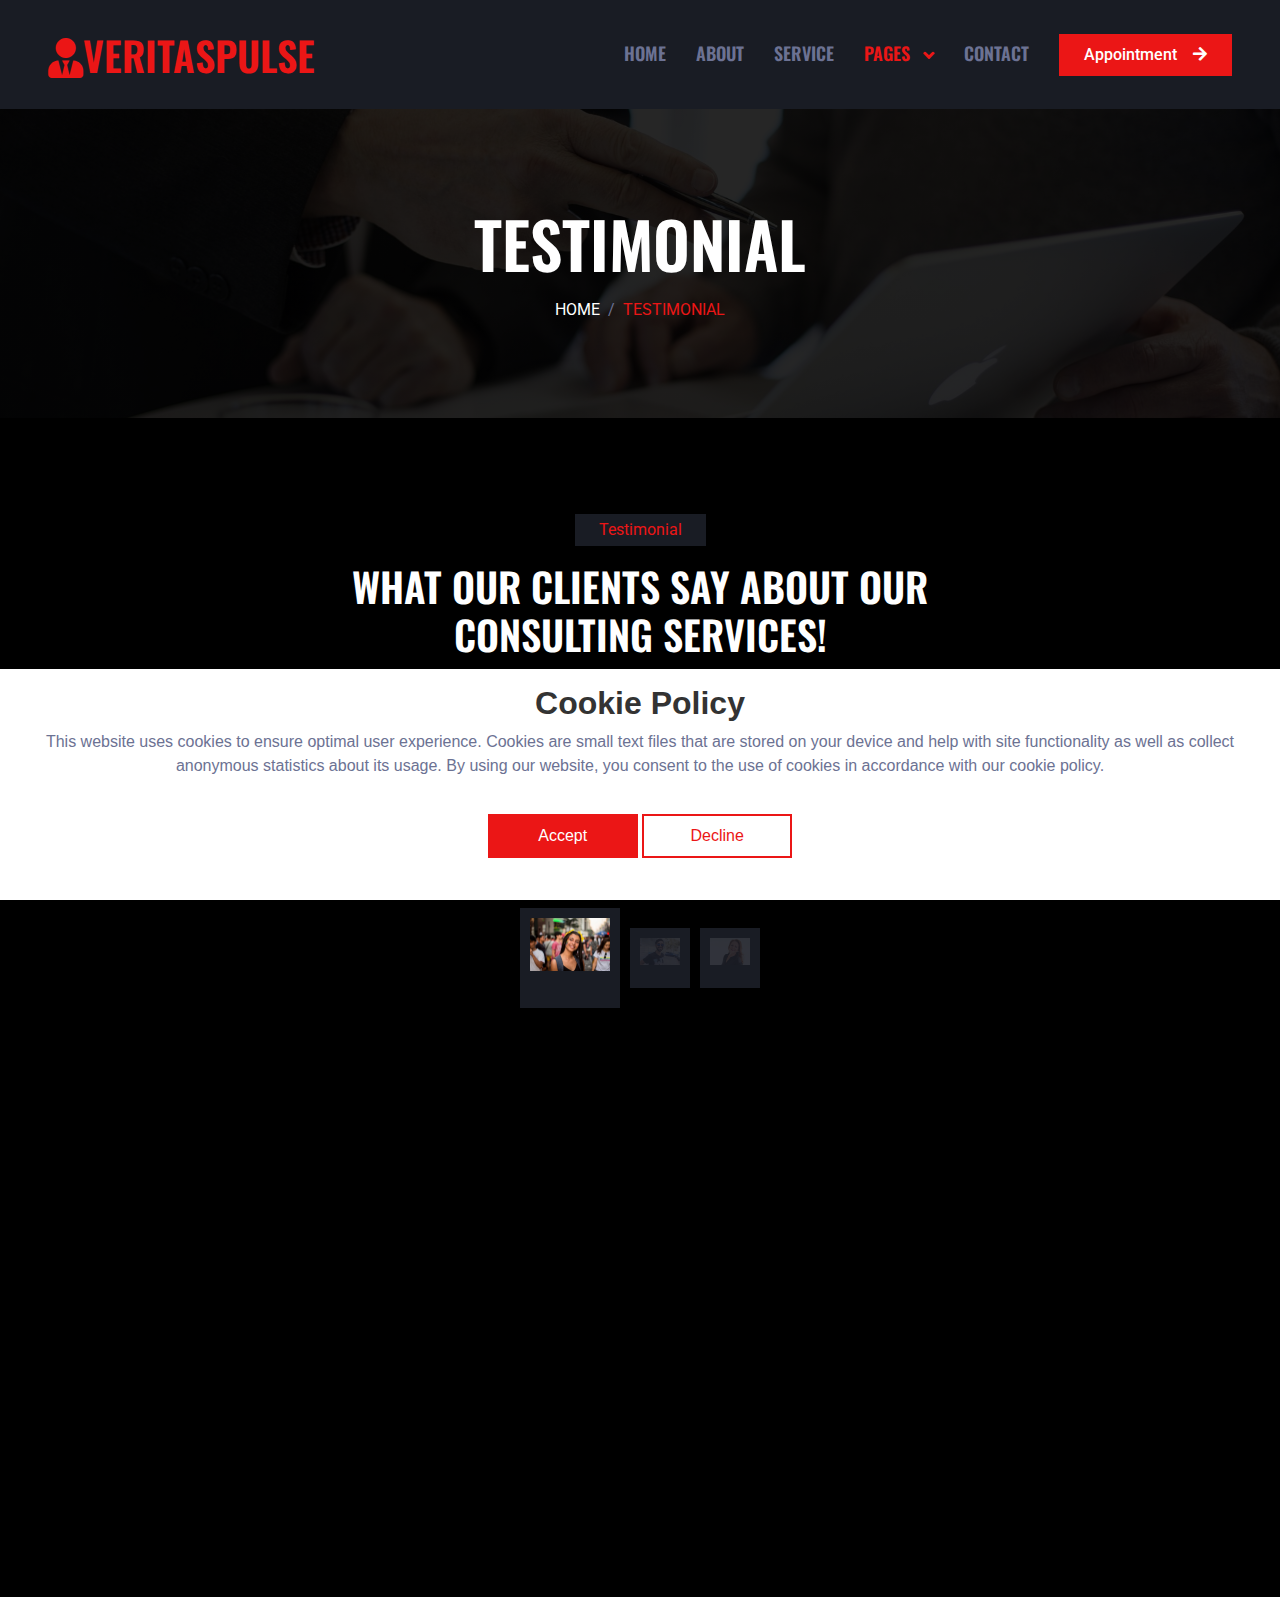
<file: testimonial.html>
<!DOCTYPE html>
<html lang="en">
    <head>
        <meta charset="utf-8" />
        <title>VeritasPulse</title>
        <meta content="width=device-width, initial-scale=1.0" name="viewport" />
        <meta content="" name="keywords" />
        <meta content="" name="description" />

        <!-- Favicon -->
        <link href="img/favicon.ico" rel="icon" />

        <!-- Google Web Fonts -->
        <link rel="preconnect" href="https://fonts.googleapis.com" />
        <link rel="preconnect" href="https://fonts.gstatic.com" crossorigin />
        <link
            href="https://fonts.googleapis.com/css2?family=Roboto:wght@400;500&family=Oswald:wght@600&display=swap"
            rel="stylesheet"
        />

        <!-- Icon Font Stylesheet -->
        <link
            href="https://cdnjs.cloudflare.com/ajax/libs/font-awesome/5.10.0/css/all.min.css"
            rel="stylesheet"
        />
        <link
            href="https://cdn.jsdelivr.net/npm/bootstrap-icons@1.4.1/font/bootstrap-icons.css"
            rel="stylesheet"
        />

        <!-- Libraries Stylesheet -->
        <link href="lib/animate/animate.min.css" rel="stylesheet" />
        <link
            href="lib/owlcarousel/assets/owl.carousel.min.css"
            rel="stylesheet"
        />

        <!-- Customized Bootstrap Stylesheet -->
        <link href="css/bootstrap.min.css" rel="stylesheet" />

        <!-- Template Stylesheet -->
        <link href="css/style.css" rel="stylesheet" />
    </head>

    <body>
        <!-- Spinner Start -->
        <div
            id="spinner"
            class="show bg-dark position-fixed translate-middle w-100 vh-100 top-50 start-50 d-flex align-items-center justify-content-center"
        >
            <div
                class="spinner-grow text-primary"
                style="width: 3rem; height: 3rem"
                role="status"
            >
                <span class="sr-only">Loading...</span>
            </div>
        </div>
        <!-- Spinner End -->

        <!-- Navbar Start -->
        <nav
            class="navbar navbar-expand-lg bg-secondary navbar-dark sticky-top py-lg-0 px-lg-5 wow fadeIn"
            data-wow-delay="0.1s"
        >
            <a href="index.html" class="navbar-brand ms-4 ms-lg-0">
                <h1 class="mb-0 text-primary text-uppercase">
                    <i class="fa fa-solid fa-user-tie"></i>VeritasPulse
                </h1>
            </a>
            <button
                type="button"
                class="navbar-toggler me-4"
                data-bs-toggle="collapse"
                data-bs-target="#navbarCollapse"
            >
                <span class="navbar-toggler-icon"></span>
            </button>
            <div class="collapse navbar-collapse" id="navbarCollapse">
                <div class="navbar-nav ms-auto p-4 p-lg-0">
                    <a href="index.html" class="nav-item nav-link">Home</a>
                    <a href="about.html" class="nav-item nav-link">About</a>
                    <a href="service.html" class="nav-item nav-link">Service</a>
                    <div class="nav-item dropdown">
                        <a
                            href="#"
                            class="nav-link dropdown-toggle active"
                            data-bs-toggle="dropdown"
                        >
                            Pages
                        </a>
                        <div class="dropdown-menu m-0">
                            <a href="open.html" class="dropdown-item"
                                >Working Hours</a
                            >
                            <a
                                href="testimonial.html"
                                class="dropdown-item active"
                                >Testimonial</a
                            >
                        </div>
                    </div>
                    <a href="contact.html" class="nav-item nav-link">Contact</a>
                </div>
                <a
                    href="index.html#footer"
                    class="btn btn-primary rounded-0 py-2 px-lg-4 d-none d-lg-block"
                    >Appointment<i class="fa fa-arrow-right ms-3"></i
                ></a>
            </div>
        </nav>
        <!-- Navbar End -->

        <!-- Page Header Start -->
        <div
            class="container-fluid page-header py-5 mb-5 wow fadeIn"
            data-wow-delay="0.1s"
        >
            <div class="container text-center py-5">
                <h1
                    class="display-3 text-white text-uppercase mb-3 animated slideInDown"
                >
                    Testimonial
                </h1>
                <nav aria-label="breadcrumb animated slideInDown">
                    <ol
                        class="breadcrumb justify-content-center text-uppercase mb-0"
                    >
                        <li class="breadcrumb-item">
                            <a class="text-white" href="index.html">Home</a>
                        </li>

                        <li
                            class="breadcrumb-item text-primary active"
                            aria-current="page"
                        >
                            Testimonial
                        </li>
                    </ol>
                </nav>
            </div>
        </div>
        <!-- Page Header End -->

        <!-- Testimonial Start -->
        <div class="container-xxl py-5">
            <div class="container">
                <div
                    class="text-center mx-auto mb-5 wow fadeInUp"
                    data-wow-delay="0.1s"
                    style="max-width: 600px"
                >
                    <p
                        class="d-inline-block bg-secondary text-primary py-1 px-4"
                    >
                        Testimonial
                    </p>
                    <h1 class="text-uppercase">
                        What Our Clients Say About Our Consulting Services!
                    </h1>
                </div>
                <div
                    class="owl-carousel testimonial-carousel wow fadeInUp"
                    data-wow-delay="0.1s"
                >
                    <div
                        class="testimonial-item text-center"
                        data-dot="<img class='img-fluid' src='img/testimonial-1.jpg' alt=''>"
                    >
                        <h4 class="text-uppercase">Ravi Sharma</h4>
                        <p class="text-primary">Business Owner</p>
                        <span class="fs-5"
                            >"The consulting services provided were instrumental
                            in improving our business processes. The expertise
                            and support helped us streamline operations and
                            achieve our goals."</span
                        >
                    </div>
                    <div
                        class="testimonial-item text-center"
                        data-dot="<img class='img-fluid' src='img/testimonial-2.jpg' alt=''>"
                    >
                        <h4 class="text-uppercase">Priya Desai</h4>
                        <p class="text-primary">Entrepreneur</p>
                        <span class="fs-5"
                            >"Working with the consulting team was a
                            transformative experience. Their strategies and
                            insights led us to higher levels of efficiency and
                            success in our projects."</span
                        >
                    </div>
                    <div
                        class="testimonial-item text-center"
                        data-dot="<img class='img-fluid' src='img/testimonial-3.jpg' alt=''>"
                    >
                        <h4 class="text-uppercase">Amit Kumar</h4>
                        <p class="text-primary">CEO</p>
                        <span class="fs-5"
                            >"The personalized attention and innovative
                            solutions provided by the consultants were exactly
                            what our company needed to overcome challenges and
                            grow."</span
                        >
                    </div>
                </div>
            </div>
        </div>
        <!-- Testimonial End -->

        <!-- Footer Start -->
        <div
            class="container-fluid bg-secondary text-light footer mt-5 pt-5 wow fadeIn"
            data-wow-delay="0.1s"
        >
            <div class="container py-5">
                <div class="row g-5">
                    <div class="col-lg-4 col-md-6">
                        <h4 class="text-uppercase mb-4">Get In Touch</h4>
                        <div class="d-flex align-items-center mb-2">
                            <div class="btn-square bg-dark flex-shrink-0 me-3">
                                <span
                                    class="fa fa-map-marker-alt text-primary"
                                ></span>
                            </div>
                            <span
                                >38, Sant Nagar, East of Kailash, New Delhi,
                                Delhi 110065, India</span
                            >
                        </div>
                        <div class="d-flex align-items-center mb-2">
                            <div class="btn-square bg-dark flex-shrink-0 me-3">
                                <span
                                    class="fa fa-phone-alt text-primary"
                                ></span>
                            </div>
                            <span>+919301417494</span>
                        </div>
                        <div class="d-flex align-items-center">
                            <div class="btn-square bg-dark flex-shrink-0 me-3">
                                <span
                                    class="fa fa-envelope-open text-primary"
                                ></span>
                            </div>
                            <span>veritas_pulse@gmail.com</span>
                        </div>
                    </div>
                    <div class="col-lg-4 col-md-6">
                        <h4 class="text-uppercase mb-4">Quick Links</h4>
                        <a class="btn btn-link" href="about.html">About Us</a>
                        <a class="btn btn-link" href="contact.html"
                            >Contact Us</a
                        >
                        <a class="btn btn-link" href="service.html"
                            >Our Services</a
                        >
                        <a class="btn btn-link" href="terms-of-use.html"
                            >Terms & Condition</a
                        >
                        <a class="btn btn-link" href="privacy-policy.html"
                            >Support</a
                        >
                    </div>
                    <div class="col-lg-4 col-md-6">
                        <form action="thanks.html" method="GET">
                            <h4 class="text-uppercase mb-4">Newsletter</h4>
                            <div class="position-relative mb-4">
                                <input
                                    class="form-control border-0 w-100 py-3 ps-4 pe-5"
                                    type="text"
                                    placeholder="Your email"
                                    required
                                />
                                <button
                                    type="submit"
                                    class="btn btn-primary py-2 position-absolute top-0 end-0 mt-2 me-2"
                                >
                                    SignUp
                                </button>
                            </div>
                        </form>
                        <div class="d-flex pt-1 m-n1">
                            <a
                                class="btn btn-lg-square btn-dark text-primary m-1"
                                href="https://x.com/"
                                ><i class="fab fa-twitter"></i
                            ></a>
                            <a
                                class="btn btn-lg-square btn-dark text-primary m-1"
                                href="https://www.facebook.com/?locale=uk_UK"
                                ><i class="fab fa-facebook-f"></i
                            ></a>
                            <a
                                class="btn btn-lg-square btn-dark text-primary m-1"
                                href="https://youtube.com/"
                                ><i class="fab fa-youtube"></i
                            ></a>
                            <a
                                class="btn btn-lg-square btn-dark text-primary m-1"
                                href="https://www.linkedin.com/"
                                ><i class="fab fa-linkedin-in"></i
                            ></a>
                        </div>
                    </div>
                </div>
            </div>
            <div class="container">
                <div class="about-company">
                    <div class="row">
                        <div
                            class="col-md-6 text-center text-md-start mb-3 mb-md-0"
                        >
                            <h4 class="text-uppercase">About Our Company</h4>
                            <p>
                                We are a leading consulting firm dedicated to
                                providing top-notch solutions that help
                                businesses optimize their processes and achieve
                                their goals. With years of experience, we are
                                committed to delivering quality, innovative
                                strategies tailored to your needs.
                            </p>
                        </div>
                        <div class="col-md-6 text-center text-md-end">
                            <h4 class="text-uppercase">Our Mission</h4>
                            <p>
                                Our mission is to empower organizations with the
                                tools, knowledge, and expertise to improve their
                                operational efficiency and achieve sustainable
                                growth. We pride ourselves on delivering
                                customized consulting services to meet your
                                unique challenges.
                            </p>
                        </div>
                    </div>
                </div>
            </div>
        </div>
        <!-- Footer End -->

        <!-- Cookie banner -->
        <div class="cookie-wrapper show">
            <div>
                <i class="bx bx-cookie"></i>
                <h2 style="text-align: center; color: #333">Cookie Policy</h2>
            </div>

            <div class="data">
                <p>
                    This website uses cookies to ensure optimal user experience.
                    Cookies are small text files that are stored on your device
                    and help with site functionality as well as collect
                    anonymous statistics about its usage. By using our website,
                    you consent to the use of cookies in accordance with our
                    cookie policy.
                </p>
            </div>

            <div class="buttons">
                <button class="cookie-button" id="acceptBtn">Accept</button>
                <button class="cookie-button" id="declineBtn">Decline</button>
            </div>
        </div>
        <!-- End Cookie banner -->

        <!-- Back to Top -->
        <a href="#" class="btn btn-primary btn-lg-square back-to-top"
            ><i class="bi bi-arrow-up"></i
        ></a>

        <!-- JavaScript Libraries -->
        <script src="https://code.jquery.com/jquery-3.4.1.min.js"></script>
        <script src="https://cdn.jsdelivr.net/npm/bootstrap@5.0.0/dist/js/bootstrap.bundle.min.js"></script>
        <script src="lib/wow/wow.min.js"></script>
        <script src="lib/easing/easing.min.js"></script>
        <script src="lib/waypoints/waypoints.min.js"></script>
        <script src="lib/owlcarousel/owl.carousel.min.js"></script>

        <!-- Template Javascript -->
        <script src="js/main.js"></script>
        <script src="js/cookiebanner.js"></script>
    </body>
</html>
</file>
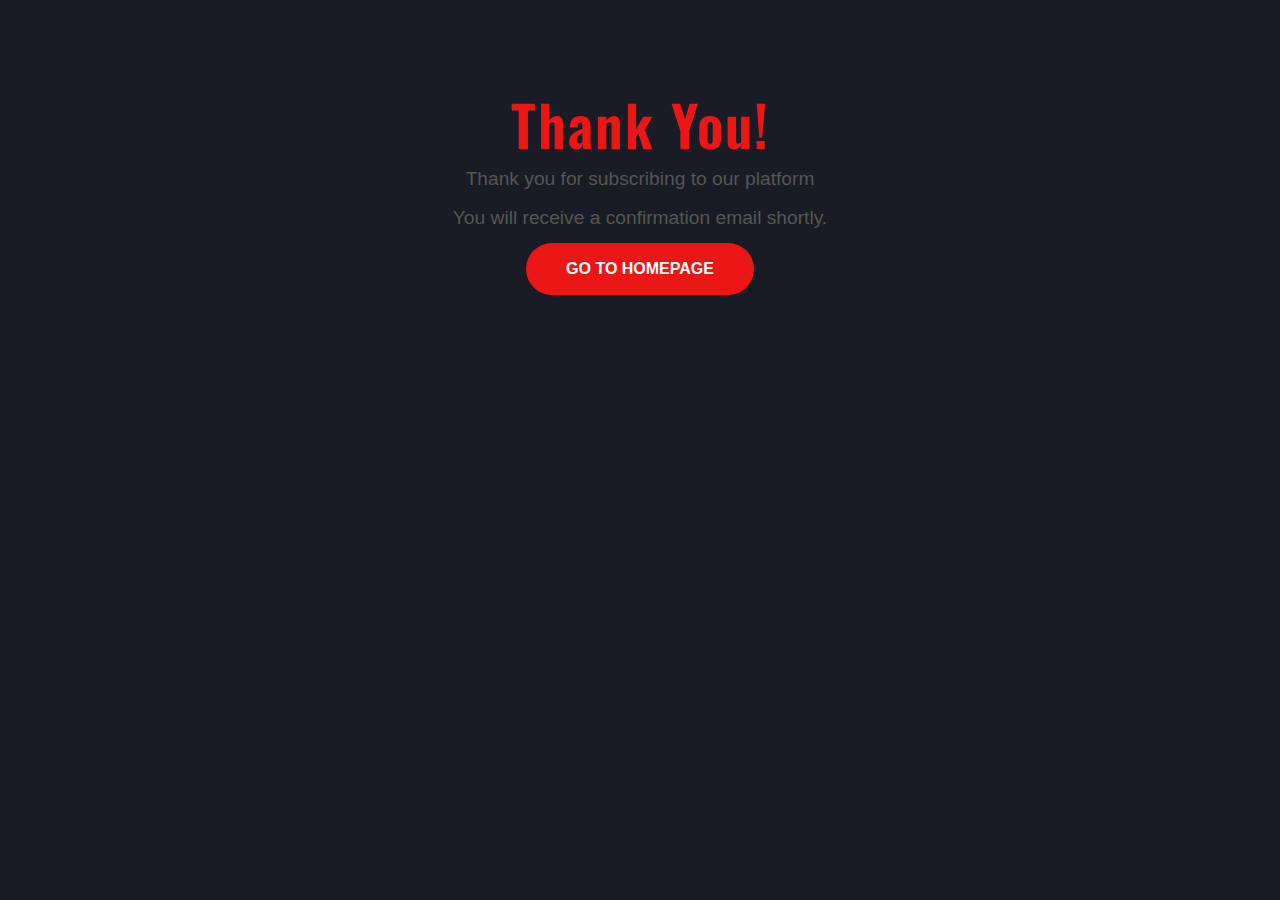
<file: thanks.html>
<!DOCTYPE html>
<html lang="en">
    <head>
        <meta charset="utf-8" />
        <title>VeritasPulse</title>
        <meta content="width=device-width, initial-scale=1.0" name="viewport" />
        <meta content="" name="keywords" />
        <meta content="" name="description" />

        <!-- Favicon -->
        <link href="img/favicon.ico" rel="icon" />

        <!-- Google Web Fonts -->
        <link rel="preconnect" href="https://fonts.googleapis.com" />
        <link rel="preconnect" href="https://fonts.gstatic.com" crossorigin />
        <link
            href="https://fonts.googleapis.com/css2?family=Roboto:wght@400;500&family=Oswald:wght@600&display=swap"
            rel="stylesheet"
        />

        <!-- Icon Font Stylesheet -->
        <link
            href="https://cdnjs.cloudflare.com/ajax/libs/font-awesome/5.10.0/css/all.min.css"
            rel="stylesheet"
        />
        <link
            href="https://cdn.jsdelivr.net/npm/bootstrap-icons@1.4.1/font/bootstrap-icons.css"
            rel="stylesheet"
        />

        <!-- Libraries Stylesheet -->
        <link href="lib/animate/animate.min.css" rel="stylesheet" />
        <link
            href="lib/owlcarousel/assets/owl.carousel.min.css"
            rel="stylesheet"
        />

        <!-- Customized Bootstrap Stylesheet -->
        <link href="css/bootstrap.min.css" rel="stylesheet" />

        <!-- Template Stylesheet -->
        <link href="css/style.css" rel="stylesheet" />
        <link href="css/thanks.css" rel="stylesheet" />
    </head>
    <body style="background-color: #191c24">
        <div class="content">
            <div class="wrapper-1">
                <div class="wrapper-2">
                    <h1>Thank You!</h1>
                    <p>Thank you for subscribing to our platform</p>
                    <p>You will receive a confirmation email shortly.</p>
                    <a href="index.html">
                        <button class="go-home">Go to Homepage</button>
                    </a>
                </div>
            </div>
        </div>
    </body>
</html>
</file>
<file: css/style.css>
/********** Template CSS **********/
:root {
    --primary: #eb1616;
    --secondary: #191c24;
    --light: #6c7293;
    --dark: #000000;
}

.back-to-top {
    position: fixed;
    display: none;
    right: 45px;
    bottom: 45px;
    z-index: 99;
}

/*** Spinner ***/
#spinner {
    opacity: 0;
    visibility: hidden;
    transition: opacity 0.5s ease-out, visibility 0s linear 0.5s;
    z-index: 99999;
}

#spinner.show {
    transition: opacity 0.5s ease-out, visibility 0s linear 0s;
    visibility: visible;
    opacity: 1;
}

/*** Button ***/
.btn {
    font-weight: 500;
    transition: 0.5s;
}

.btn-square {
    width: 38px;
    height: 38px;
}

.btn-sm-square {
    width: 32px;
    height: 32px;
}

.btn-lg-square {
    width: 48px;
    height: 48px;
}

.btn-square,
.btn-sm-square,
.btn-lg-square {
    padding: 0;
    display: flex;
    align-items: center;
    justify-content: center;
    font-weight: normal;
}

/*** Navbar ***/
.navbar .dropdown-toggle::after {
    border: none;
    content: '\f107';
    font-family: 'Font Awesome 5 Free';
    font-weight: 900;
    vertical-align: middle;
    margin-left: 8px;
}

.navbar .navbar-nav .nav-link {
    margin-right: 30px;
    padding: 40px 0;
    color: var(--light);
    font-family: 'Oswald', sans-serif;
    font-size: 18px;
    font-weight: 600;
    text-transform: uppercase;
    outline: none;
}

.navbar .navbar-nav .nav-link:hover,
.navbar .navbar-nav .nav-link.active {
    color: var(--primary);
}

.navbar.sticky-top {
    top: -100px;
    transition: 0.5s;
}

@media (max-width: 991.98px) {
    .navbar .navbar-nav .nav-link,
    .navbar.shadow-sm .navbar-nav .nav-link {
        margin-right: 0;
        padding: 10px 0;
    }

    .navbar .navbar-nav {
        margin-top: 8px;
        border-top: 1px solid var(--light);
    }
}

@media (min-width: 992px) {
    .navbar.shadow-sm .navbar-nav .nav-link {
        padding: 20px 0;
    }

    .navbar .nav-item .dropdown-menu {
        display: block;
        border: none;
        margin-top: 0;
        top: 150%;
        opacity: 0;
        visibility: hidden;
        transition: 0.5s;
    }

    .navbar .nav-item:hover .dropdown-menu {
        top: 100%;
        visibility: visible;
        transition: 0.5s;
        opacity: 1;
    }
}

/*** Header ***/
.carousel-caption {
    top: 0;
    left: 0;
    right: 0;
    bottom: 0;
    background: rgba(0, 0, 0, 0.85);
    z-index: 1;
}

.carousel-control-prev,
.carousel-control-next {
    width: 10%;
}

.carousel-control-prev-icon,
.carousel-control-next-icon {
    width: 3rem;
    height: 3rem;
}

@media (max-width: 768px) {
    #header-carousel .carousel-item {
        position: relative;
        min-height: 450px;
    }

    #header-carousel .carousel-item img {
        position: absolute;
        width: 100%;
        height: 100%;
        object-fit: cover;
    }
}

.page-header {
    background: linear-gradient(rgba(0, 0, 0, 0.85), rgba(0, 0, 0, 0.85)),
        url(../img/carousel-1.jpg) center center no-repeat;
    background-size: cover;
}

.breadcrumb-item + .breadcrumb-item::before {
    color: var(--light);
}

/*** Service ***/
.service-item .btn {
    position: absolute;
    right: -50px;
    bottom: -50px;
    width: 50px;
    height: 50px;
    color: var(--primary);
    background: var(--dark);
    opacity: 0;
}

.service-item:hover .btn {
    right: 0;
    bottom: 0;
    opacity: 1;
}

/*** Team ***/

.team-item .team-img::after {
    left: auto;
    right: 0;
}

.team-item:hover .team-img::before,
.team-item:hover .team-img::after {
    width: 50%;
}

.team-item .team-img .team-social {
    position: absolute;
    width: 100%;
    height: 100%;
    top: 0;
    left: 0;
    display: flex;
    align-items: center;
    justify-content: center;
    transition: 0.5s;
    z-index: 3;
    opacity: 0;
}

.team-item:hover .team-img .team-social {
    transition-delay: 0.3s;
    opacity: 1;
}

.team-item .team-social .btn {
    display: inline-flex;
    margin: 0 3px;
    color: var(--primary);
    background: var(--dark);
}

.team-item .team-social .btn:hover {
    color: #ffffff;
    background: var(--primary);
}

/*** Testimonial ***/
.testimonial-carousel {
    max-width: 700px;
    margin: 0 auto;
}

.testimonial-carousel .owl-dots {
    margin-top: 35px;
    height: 100px;
    display: flex;
    align-items: center;
    justify-content: center;
}

.testimonial-carousel .owl-dots .owl-dot {
    width: 60px;
    height: 60px;
    margin: 0 5px;
    padding: 10px;
    background: var(--secondary);
    transition: 0.5s;
}

.testimonial-carousel .owl-dots .owl-dot.active {
    width: 100px;
    height: 100px;
}

.testimonial-carousel .owl-dots .owl-dot img {
    opacity: 0.1;
    transition: 0.5s;
}

.testimonial-carousel .owl-dots .owl-dot.active img {
    opacity: 1;
}

/*** Footer ***/
.footer .btn.btn-link {
    display: block;
    margin-bottom: 5px;
    padding: 0;
    text-align: left;
    color: var(--light);
    font-size: 15px;
    font-weight: normal;
    text-transform: capitalize;
    transition: 0.3s;
}

.footer .btn.btn-link::before {
    position: relative;
    content: '\f105';
    font-family: 'Font Awesome 5 Free';
    font-weight: 900;
    margin-right: 10px;
}

.footer .btn.btn-link:hover {
    color: var(--primary);
    letter-spacing: 1px;
    box-shadow: none;
}

.footer .copyright {
    padding: 1.5rem;
    font-size: 15px;
    background: var(--dark);
}

.footer .copyright a {
    color: var(--light);
}

.footer .copyright a:hover {
    color: var(--primary);
}
.cookie-wrapper {
    position: fixed;
    bottom: 0px;
    left: 0px;
    width: 100%;
    background: #fff;
    padding: 15px 25px 22px;
    transition: right 0.3s ease;
    z-index: 999;
}

@media (max-width: 992px) {
    .cookie-wrapper {
        width: 100%;
        bottom: 0;
        left: 0;
    }
}

.cookie-wrapper * {
    font-family: 'Raleway', sans-serif;
}

.cookie-wrapper .show {
    right: 20px;
}

.hidden {
    display: none;
}
header i {
    color: #eb1616;
    font-size: 32px;
    text-align: center;
}
header h2 {
    color: #eb1616;
    font-weight: 500;
    text-align: center;
}
.data {
    text-align: center;
}
.data p a {
    color: #eb1616;
    text-decoration: none;
    text-align: center !important;
}
.data p a:hover {
    text-decoration: underline;
}
.buttons {
    padding: 20px 0px;
    text-align: center;
}
.buttons .cookie-button {
    border: 2px solid #eb1616;
    color: #fff;
    padding: 8px 0;
    background: #eb1616;
    cursor: pointer;
    width: calc(100% / 2 - 10px);
    transition: all 0.5s ease;
    max-width: 150px;
}
.buttons #acceptBtn:hover {
    background-color: transparent;
    color: #eb1616;
}
#declineBtn {
    background: none;
    color: #eb1616;
}
#declineBtn:hover {
    background-color: #eb1616;
    color: #fff;
}
/* Footer Style */
</file>
<file: css/thanks.css>
* {
    box-sizing: border-box;
}

body {
    height: 100%;
    margin: 0;
    font-family: 'Arial', sans-serif;
    background-repeat: no-repeat;
    background-attachment: fixed;
}

.wrapper-1 {
    width: 100%;
    height: 100vh;
    display: flex;
    flex-direction: column;
    justify-content: center;
    align-items: center;
}

.wrapper-2 {
    padding: 40px;
    text-align: center;
    border-radius: 10px;
    max-width: 500px;
    width: 100%;
}

h1 {
    font-size: 3.5em;
    letter-spacing: 2px;
    color: #eb1616;
}

p {
    margin-bottom: 10px !important;
}

.wrapper-2 p {
    font-size: 1.2em;
    color: #555;
}

.go-home {
    background: #eb1616;
    border: none;
    color: #fff;
    font-weight: bold;
    font-size: 16px;
    padding: 14px 40px;
    text-transform: uppercase;
    border-radius: 30px;
    cursor: pointer;
    transition: background-color 0.3s ease;
}

.go-home:hover {
    background-color: #eb1616;
}

a:hover .go-home {
    color: #fff;
}

.footer-like {
    margin-top: auto;
    background: #f0f0f0;
    padding: 10px;
    text-align: center;
}

.footer-like p {
    margin: 0;
    color: #666;
    font-size: 14px;
}

.footer-like p a {
    color: #eb1616;
    text-decoration: none;
}

@media (min-width: 600px) {
    .content {
        max-width: 1000px;
        margin: 0 auto;
    }
    .wrapper-1 {
        height: initial;
        max-width: 820px;
        margin: 0 auto;
        margin-top: 50px;
    }
}
</file>
